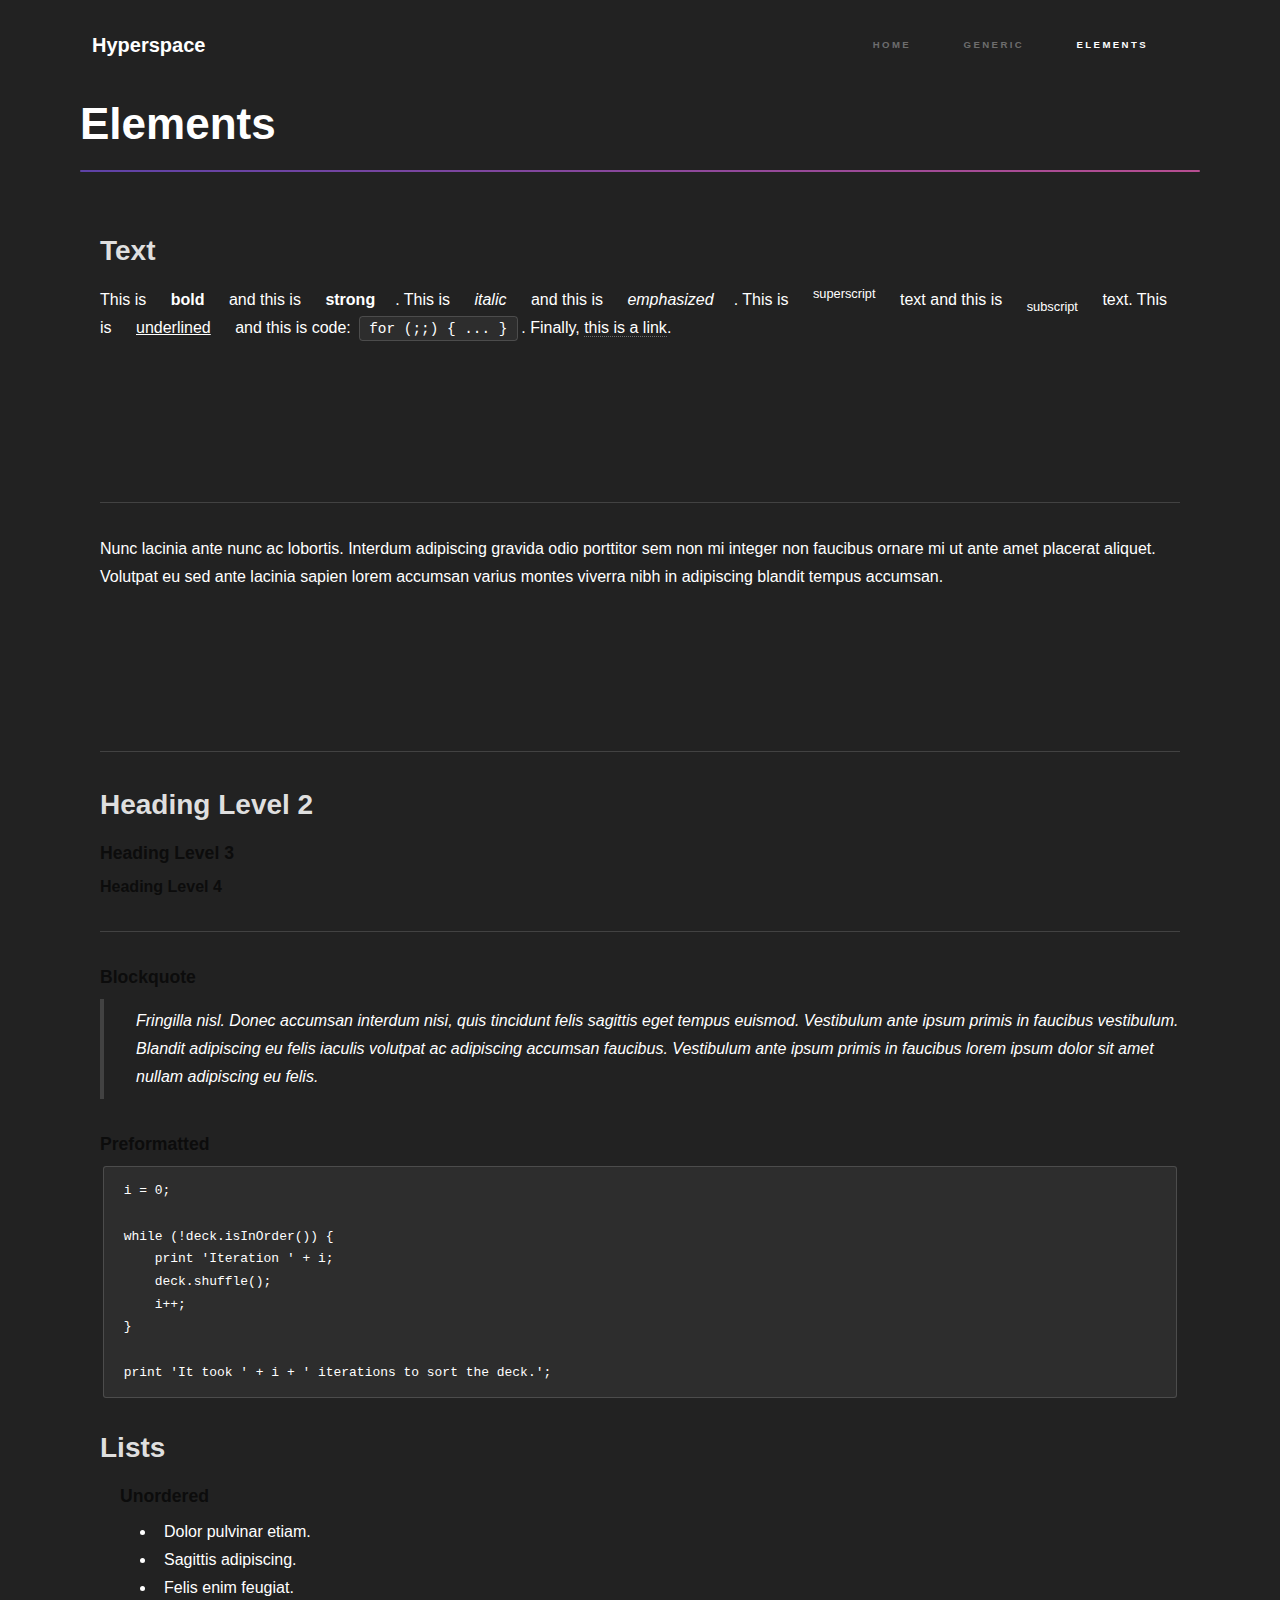
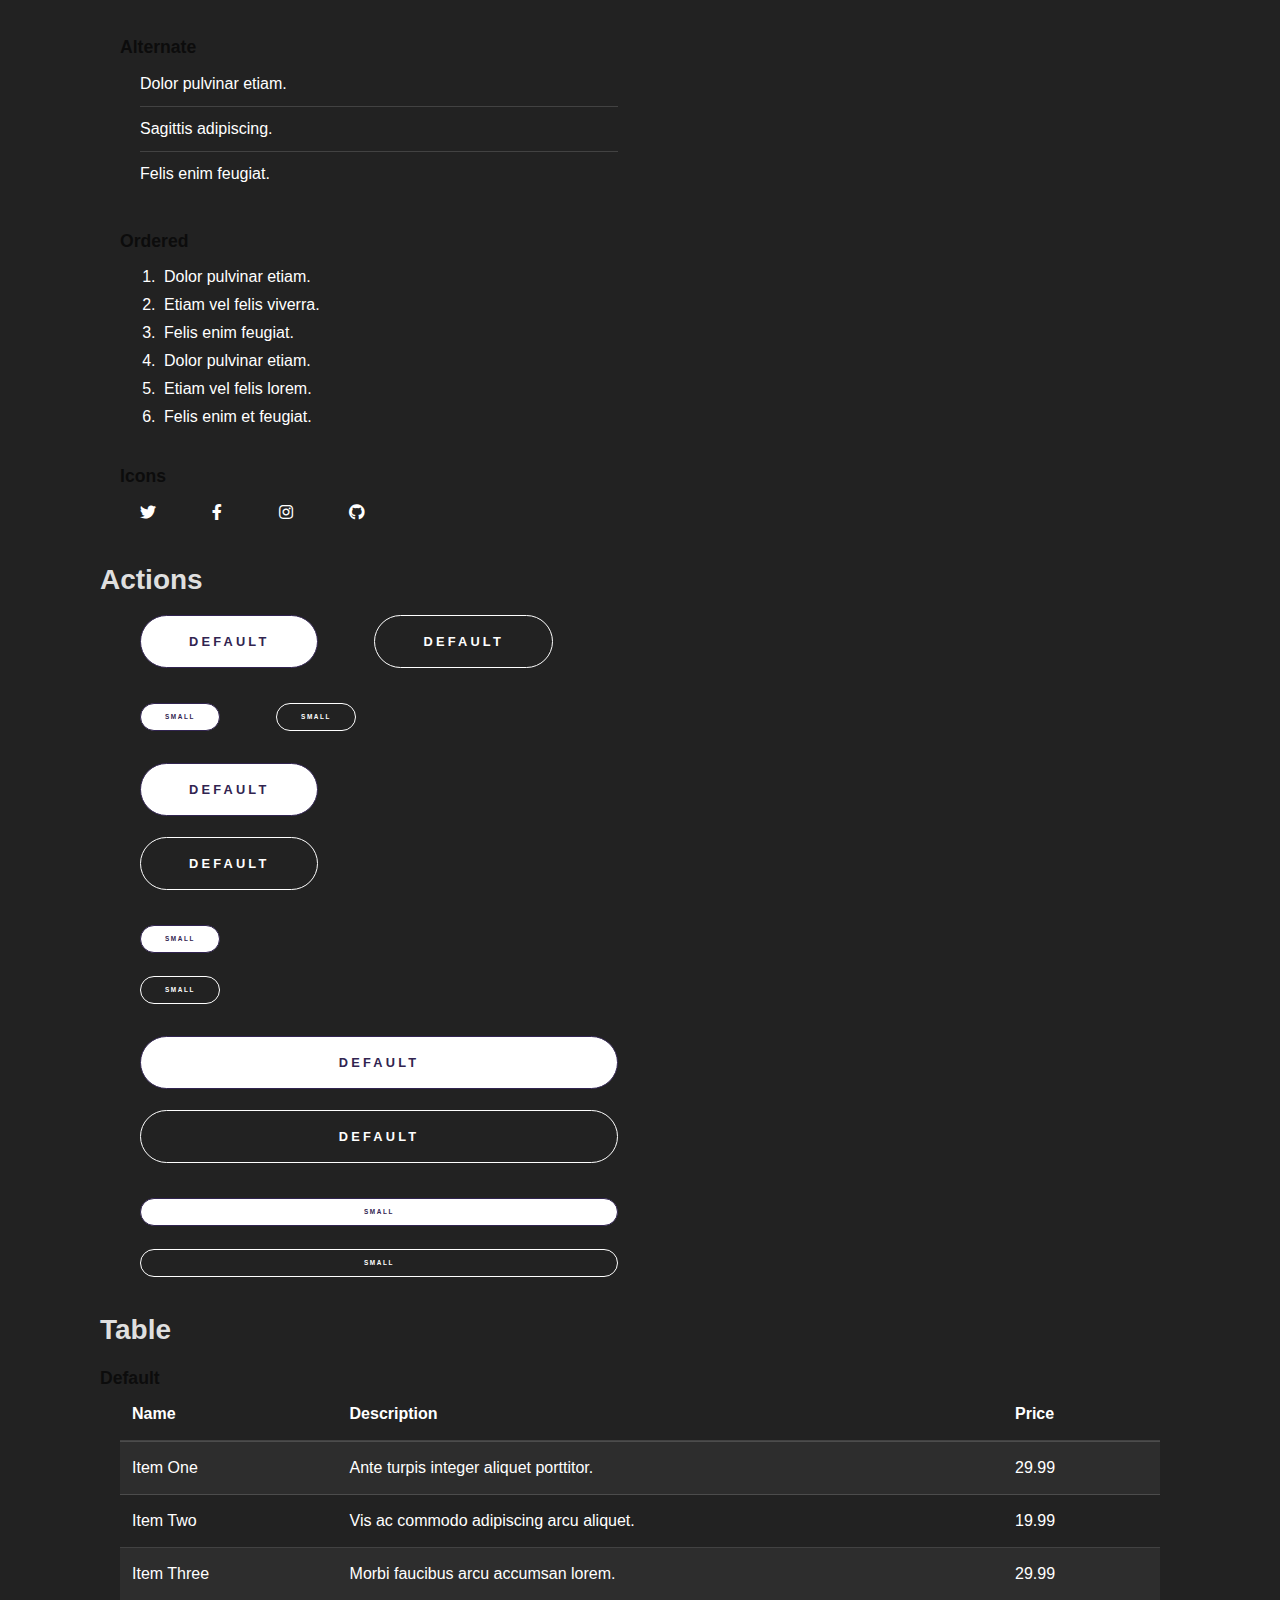
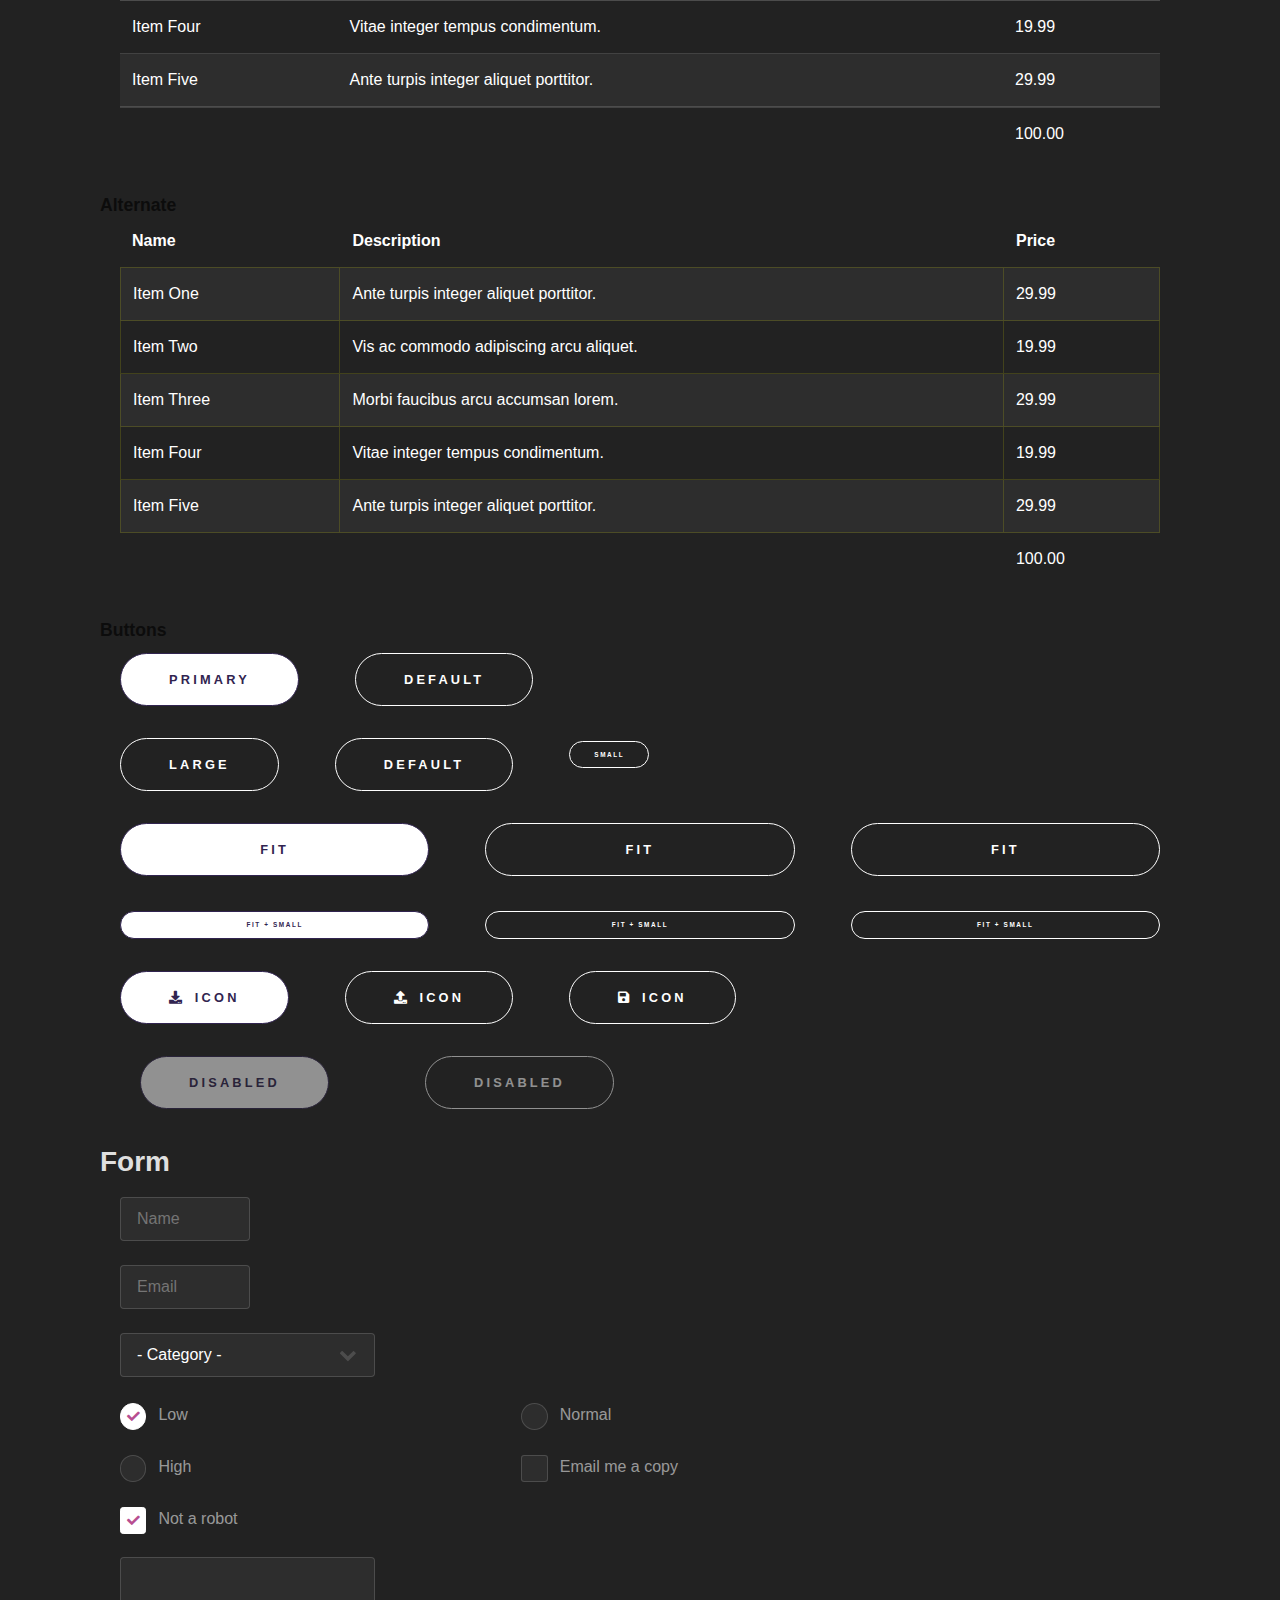
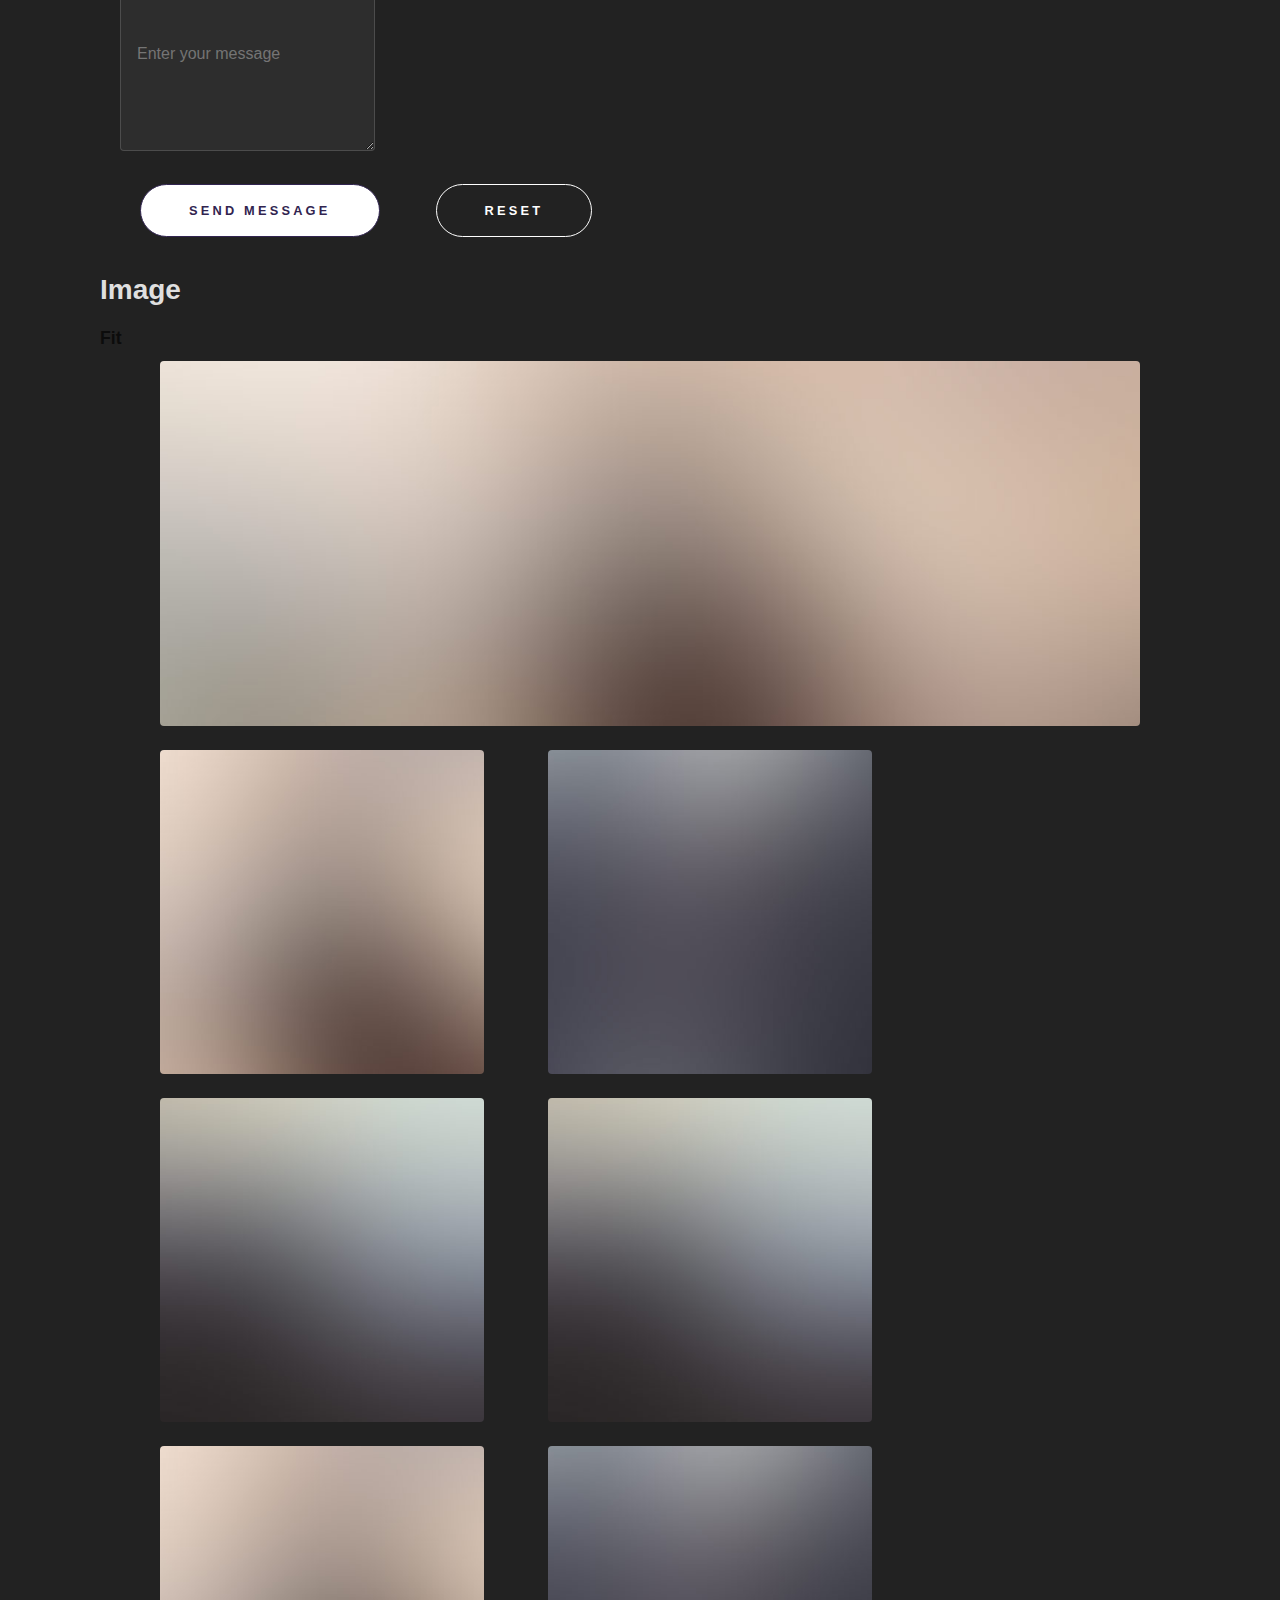
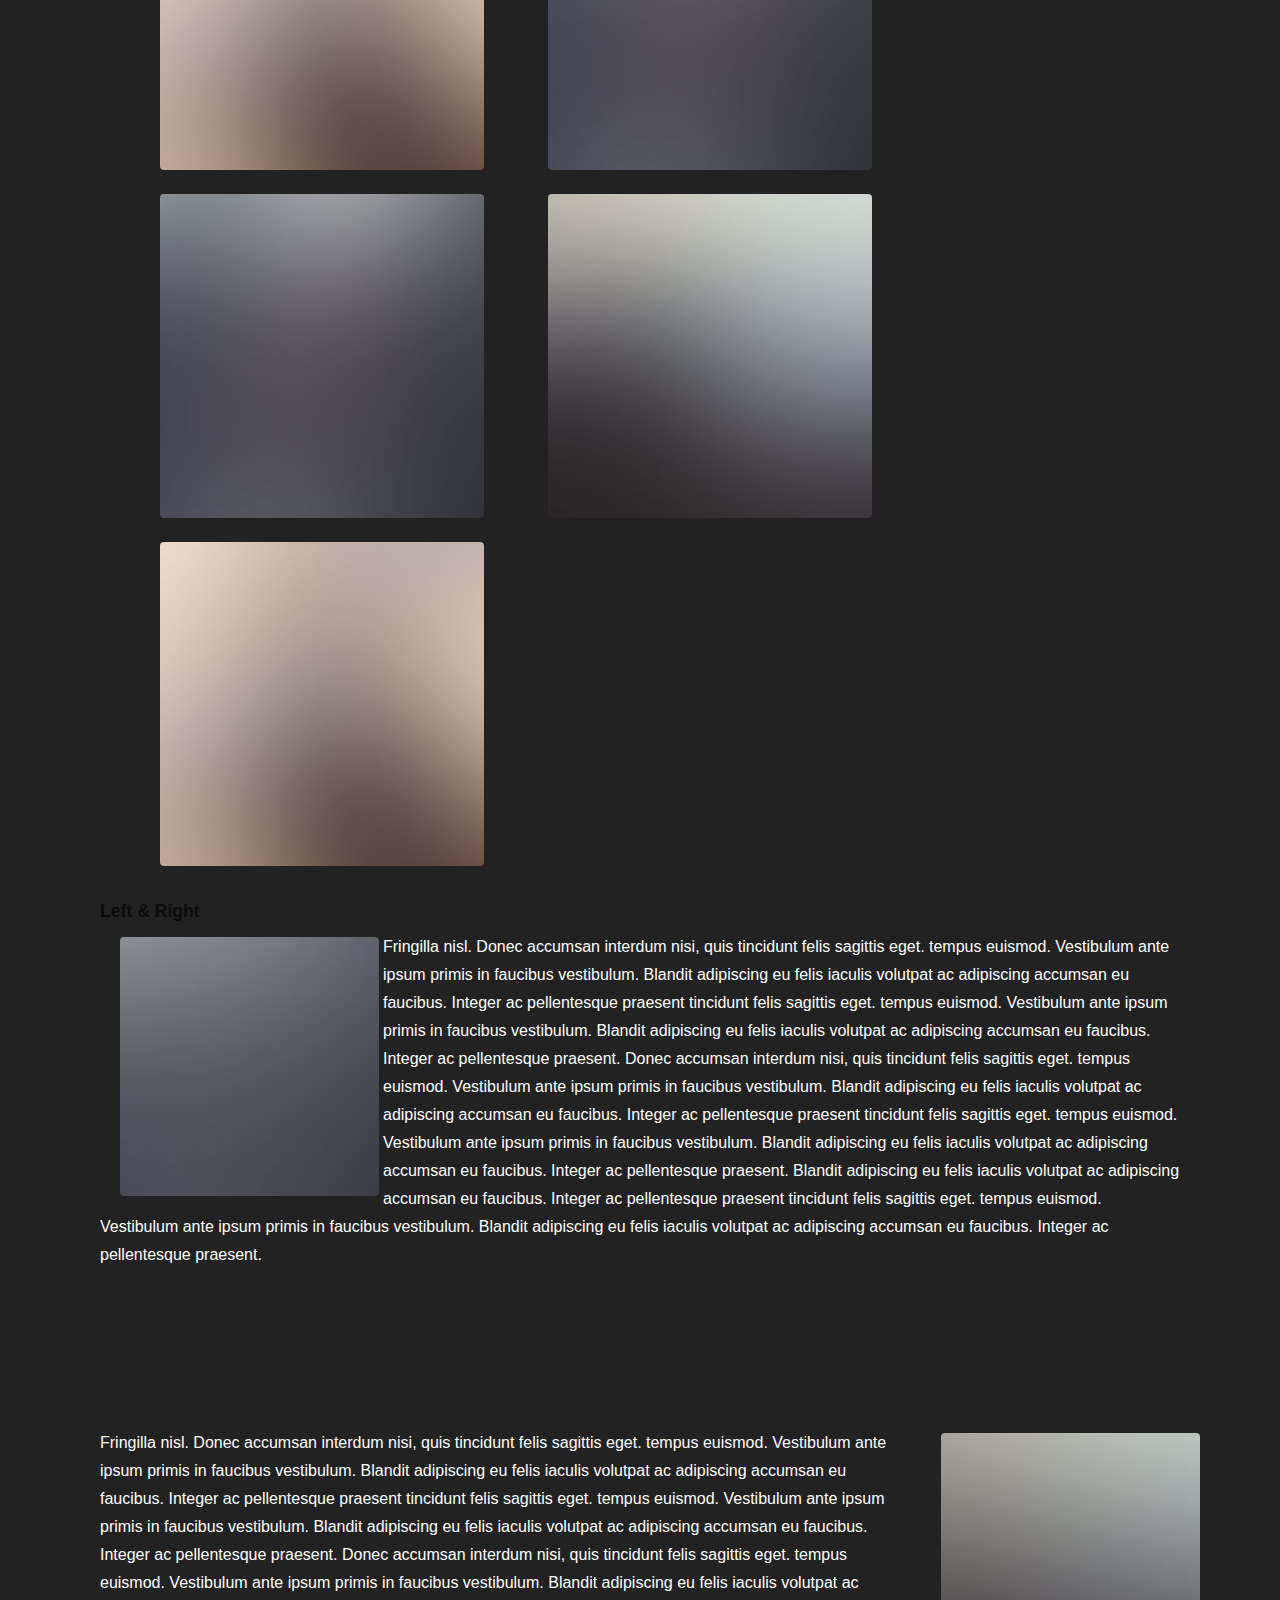
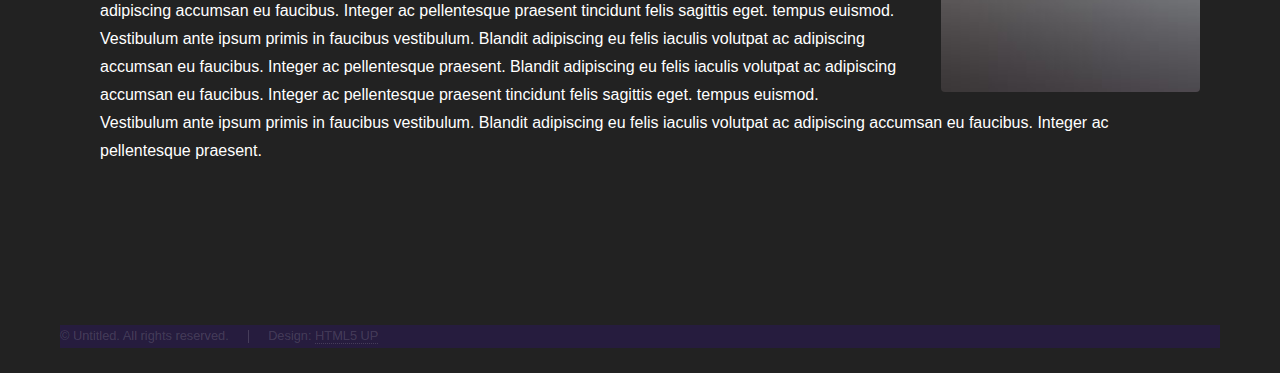
<file: CarSite/WebContent/elements.html>
<!DOCTYPE HTML>
<!--
	Hyperspace by HTML5 UP
	html5up.net | @ajlkn
	Free for personal and commercial use under the CCA 3.0 license (html5up.net/license)
-->
<html>
	<head>
		<title>Elements - Hyperspace by HTML5 UP</title>
		<meta charset="utf-8" />
		<meta name="viewport" content="width=device-width, initial-scale=1, user-scalable=no" />
		<link rel="stylesheet" href="assets/css/main.css" />
		<noscript><link rel="stylesheet" href="assets/css/noscript.css" /></noscript>
	</head>
	<body class="is-preload">

		<!-- Header -->
			<header id="header">
				<a href="index.html" class="title">Hyperspace</a>
				<nav>
					<ul>
						<li><a href="index.html">Home</a></li>
						<li><a href="generic.html">Generic</a></li>
						<li><a href="elements.html"  class="active">Elements</a></li>
					</ul>
				</nav>
			</header>

		<!-- Wrapper -->
			<div id="wrapper">

				<!-- Main -->
					<section id="main" class="wrapper">
						<div class="inner">
							<h1 class="major">Elements</h1>

							<!-- Text -->
								<section>
									<h2>Text</h2>
									<p>This is <b>bold</b> and this is <strong>strong</strong>. This is <i>italic</i> and this is <em>emphasized</em>.
									This is <sup>superscript</sup> text and this is <sub>subscript</sub> text.
									This is <u>underlined</u> and this is code: <code>for (;;) { ... }</code>. Finally, <a href="#">this is a link</a>.</p>
									<hr />
									<p>Nunc lacinia ante nunc ac lobortis. Interdum adipiscing gravida odio porttitor sem non mi integer non faucibus ornare mi ut ante amet placerat aliquet. Volutpat eu sed ante lacinia sapien lorem accumsan varius montes viverra nibh in adipiscing blandit tempus accumsan.</p>
									<hr />
									<h2>Heading Level 2</h2>
									<h3>Heading Level 3</h3>
									<h4>Heading Level 4</h4>
									<hr />
									<h3>Blockquote</h3>
									<blockquote>Fringilla nisl. Donec accumsan interdum nisi, quis tincidunt felis sagittis eget tempus euismod. Vestibulum ante ipsum primis in faucibus vestibulum. Blandit adipiscing eu felis iaculis volutpat ac adipiscing accumsan faucibus. Vestibulum ante ipsum primis in faucibus lorem ipsum dolor sit amet nullam adipiscing eu felis.</blockquote>
									<h3>Preformatted</h3>
									<pre><code>i = 0;

while (!deck.isInOrder()) {
    print 'Iteration ' + i;
    deck.shuffle();
    i++;
}

print 'It took ' + i + ' iterations to sort the deck.';</code></pre>
								</section>

							<!-- Lists -->
								<section>
									<h2>Lists</h2>
									<div class="row">
										<div class="col-6 col-12-medium">
											<h3>Unordered</h3>
											<ul>
												<li>Dolor pulvinar etiam.</li>
												<li>Sagittis adipiscing.</li>
												<li>Felis enim feugiat.</li>
											</ul>
											<h3>Alternate</h3>
											<ul class="alt">
												<li>Dolor pulvinar etiam.</li>
												<li>Sagittis adipiscing.</li>
												<li>Felis enim feugiat.</li>
											</ul>
										</div>
										<div class="col-6 col-12-medium">
											<h3>Ordered</h3>
											<ol>
												<li>Dolor pulvinar etiam.</li>
												<li>Etiam vel felis viverra.</li>
												<li>Felis enim feugiat.</li>
												<li>Dolor pulvinar etiam.</li>
												<li>Etiam vel felis lorem.</li>
												<li>Felis enim et feugiat.</li>
											</ol>
											<h3>Icons</h3>
											<ul class="icons">
												<li><a href="#" class="icon brands fa-twitter"><span class="label">Twitter</span></a></li>
												<li><a href="#" class="icon brands fa-facebook-f"><span class="label">Facebook</span></a></li>
												<li><a href="#" class="icon brands fa-instagram"><span class="label">Instagram</span></a></li>
												<li><a href="#" class="icon brands fa-github"><span class="label">Github</span></a></li>
											</ul>
										</div>
									</div>
									<h2>Actions</h2>
									<div class="row">
										<div class="col-6 col-12-medium">
											<ul class="actions">
												<li><a href="#" class="button primary">Default</a></li>
												<li><a href="#" class="button">Default</a></li>
											</ul>
											<ul class="actions small">
												<li><a href="#" class="button primary small">Small</a></li>
												<li><a href="#" class="button small">Small</a></li>
											</ul>
											<ul class="actions stacked">
												<li><a href="#" class="button primary">Default</a></li>
												<li><a href="#" class="button">Default</a></li>
											</ul>
											<ul class="actions stacked">
												<li><a href="#" class="button primary small">Small</a></li>
												<li><a href="#" class="button small">Small</a></li>
											</ul>
										</div>
										<div class="col-6 col-12-medium">
											<ul class="actions stacked">
												<li><a href="#" class="button primary fit">Default</a></li>
												<li><a href="#" class="button fit">Default</a></li>
											</ul>
											<ul class="actions stacked">
												<li><a href="#" class="button primary small fit">Small</a></li>
												<li><a href="#" class="button small fit">Small</a></li>
											</ul>
										</div>
									</div>
								</section>

							<!-- Table -->
								<section>
									<h2>Table</h2>
									<h3>Default</h3>
									<div class="table-wrapper">
										<table>
											<thead>
												<tr>
													<th>Name</th>
													<th>Description</th>
													<th>Price</th>
												</tr>
											</thead>
											<tbody>
												<tr>
													<td>Item One</td>
													<td>Ante turpis integer aliquet porttitor.</td>
													<td>29.99</td>
												</tr>
												<tr>
													<td>Item Two</td>
													<td>Vis ac commodo adipiscing arcu aliquet.</td>
													<td>19.99</td>
												</tr>
												<tr>
													<td>Item Three</td>
													<td> Morbi faucibus arcu accumsan lorem.</td>
													<td>29.99</td>
												</tr>
												<tr>
													<td>Item Four</td>
													<td>Vitae integer tempus condimentum.</td>
													<td>19.99</td>
												</tr>
												<tr>
													<td>Item Five</td>
													<td>Ante turpis integer aliquet porttitor.</td>
													<td>29.99</td>
												</tr>
											</tbody>
											<tfoot>
												<tr>
													<td colspan="2"></td>
													<td>100.00</td>
												</tr>
											</tfoot>
										</table>
									</div>

									<h3>Alternate</h3>
									<div class="table-wrapper">
										<table class="alt">
											<thead>
												<tr>
													<th>Name</th>
													<th>Description</th>
													<th>Price</th>
												</tr>
											</thead>
											<tbody>
												<tr>
													<td>Item One</td>
													<td>Ante turpis integer aliquet porttitor.</td>
													<td>29.99</td>
												</tr>
												<tr>
													<td>Item Two</td>
													<td>Vis ac commodo adipiscing arcu aliquet.</td>
													<td>19.99</td>
												</tr>
												<tr>
													<td>Item Three</td>
													<td> Morbi faucibus arcu accumsan lorem.</td>
													<td>29.99</td>
												</tr>
												<tr>
													<td>Item Four</td>
													<td>Vitae integer tempus condimentum.</td>
													<td>19.99</td>
												</tr>
												<tr>
													<td>Item Five</td>
													<td>Ante turpis integer aliquet porttitor.</td>
													<td>29.99</td>
												</tr>
											</tbody>
											<tfoot>
												<tr>
													<td colspan="2"></td>
													<td>100.00</td>
												</tr>
											</tfoot>
										</table>
									</div>
								</section>

							<!-- Buttons -->
								<section>
									<h3>Buttons</h3>
									<ul class="actions">
										<li><a href="#" class="button primary">Primary</a></li>
										<li><a href="#" class="button">Default</a></li>
									</ul>
									<ul class="actions">
										<li><a href="#" class="button large">Large</a></li>
										<li><a href="#" class="button">Default</a></li>
										<li><a href="#" class="button small">Small</a></li>
									</ul>
									<ul class="actions fit">
										<li><a href="#" class="button primary fit">Fit</a></li>
										<li><a href="#" class="button fit">Fit</a></li>
										<li><a href="#" class="button fit">Fit</a></li>
									</ul>
									<ul class="actions fit small">
										<li><a href="#" class="button primary fit small">Fit + Small</a></li>
										<li><a href="#" class="button fit small">Fit + Small</a></li>
										<li><a href="#" class="button fit small">Fit + Small</a></li>
									</ul>
									<ul class="actions">
										<li><a href="#" class="button primary icon solid fa-download">Icon</a></li>
										<li><a href="#" class="button icon solid fa-upload">Icon</a></li>
										<li><a href="#" class="button icon solid fa-save">Icon</a></li>
									</ul>
									<ul class="actions">
										<li><span class="button primary disabled">Disabled</span></li>
										<li><span class="button disabled">Disabled</span></li>
									</ul>
								</section>

							<!-- Form -->
								<section>
									<h2>Form</h2>
									<form method="post" action="#">
										<div class="row gtr-uniform">
											<div class="col-6 col-12-xsmall">
												<input type="text" name="demo-name" id="demo-name" value="" placeholder="Name" />
											</div>
											<div class="col-6 col-12-xsmall">
												<input type="email" name="demo-email" id="demo-email" value="" placeholder="Email" />
											</div>
											<div class="col-12">
												<select name="demo-category" id="demo-category">
													<option value="">- Category -</option>
													<option value="1">Manufacturing</option>
													<option value="1">Shipping</option>
													<option value="1">Administration</option>
													<option value="1">Human Resources</option>
												</select>
											</div>
											<div class="col-4 col-12-small">
												<input type="radio" id="demo-priority-low" name="demo-priority" checked>
												<label for="demo-priority-low">Low</label>
											</div>
											<div class="col-4 col-12-small">
												<input type="radio" id="demo-priority-normal" name="demo-priority">
												<label for="demo-priority-normal">Normal</label>
											</div>
											<div class="col-4 col-12-small">
												<input type="radio" id="demo-priority-high" name="demo-priority">
												<label for="demo-priority-high">High</label>
											</div>
											<div class="col-6 col-12-small">
												<input type="checkbox" id="demo-copy" name="demo-copy">
												<label for="demo-copy">Email me a copy</label>
											</div>
											<div class="col-6 col-12-small">
												<input type="checkbox" id="demo-human" name="demo-human" checked>
												<label for="demo-human">Not a robot</label>
											</div>
											<div class="col-12">
												<textarea name="demo-message" id="demo-message" placeholder="Enter your message" rows="6"></textarea>
											</div>
											<div class="col-12">
												<ul class="actions">
													<li><input type="submit" value="Send Message" class="primary" /></li>
													<li><input type="reset" value="Reset" /></li>
												</ul>
											</div>
										</div>
									</form>
								</section>

							<!-- Image -->
								<section>
									<h2>Image</h2>
									<h3>Fit</h3>
									<div class="box alt">
										<div class="row gtr-uniform">
											<div class="col-12"><span class="image fit"><img src="images/pic04.jpg" alt="" /></span></div>
											<div class="col-4"><span class="image fit"><img src="images/pic01.jpg" alt="" /></span></div>
											<div class="col-4"><span class="image fit"><img src="images/pic02.jpg" alt="" /></span></div>
											<div class="col-4"><span class="image fit"><img src="images/pic03.jpg" alt="" /></span></div>
											<div class="col-4"><span class="image fit"><img src="images/pic03.jpg" alt="" /></span></div>
											<div class="col-4"><span class="image fit"><img src="images/pic01.jpg" alt="" /></span></div>
											<div class="col-4"><span class="image fit"><img src="images/pic02.jpg" alt="" /></span></div>
											<div class="col-4"><span class="image fit"><img src="images/pic02.jpg" alt="" /></span></div>
											<div class="col-4"><span class="image fit"><img src="images/pic03.jpg" alt="" /></span></div>
											<div class="col-4"><span class="image fit"><img src="images/pic01.jpg" alt="" /></span></div>
										</div>
									</div>
									<h3>Left &amp; Right</h3>
									<p><span class="image left"><img src="images/pic05.jpg" alt="" /></span>Fringilla nisl. Donec accumsan interdum nisi, quis tincidunt felis sagittis eget. tempus euismod. Vestibulum ante ipsum primis in faucibus vestibulum. Blandit adipiscing eu felis iaculis volutpat ac adipiscing accumsan eu faucibus. Integer ac pellentesque praesent tincidunt felis sagittis eget. tempus euismod. Vestibulum ante ipsum primis in faucibus vestibulum. Blandit adipiscing eu felis iaculis volutpat ac adipiscing accumsan eu faucibus. Integer ac pellentesque praesent. Donec accumsan interdum nisi, quis tincidunt felis sagittis eget. tempus euismod. Vestibulum ante ipsum primis in faucibus vestibulum. Blandit adipiscing eu felis iaculis volutpat ac adipiscing accumsan eu faucibus. Integer ac pellentesque praesent tincidunt felis sagittis eget. tempus euismod. Vestibulum ante ipsum primis in faucibus vestibulum. Blandit adipiscing eu felis iaculis volutpat ac adipiscing accumsan eu faucibus. Integer ac pellentesque praesent. Blandit adipiscing eu felis iaculis volutpat ac adipiscing accumsan eu faucibus. Integer ac pellentesque praesent tincidunt felis sagittis eget. tempus euismod. Vestibulum ante ipsum primis in faucibus vestibulum. Blandit adipiscing eu felis iaculis volutpat ac adipiscing accumsan eu faucibus. Integer ac pellentesque praesent.</p>
									<p><span class="image right"><img src="images/pic06.jpg" alt="" /></span>Fringilla nisl. Donec accumsan interdum nisi, quis tincidunt felis sagittis eget. tempus euismod. Vestibulum ante ipsum primis in faucibus vestibulum. Blandit adipiscing eu felis iaculis volutpat ac adipiscing accumsan eu faucibus. Integer ac pellentesque praesent tincidunt felis sagittis eget. tempus euismod. Vestibulum ante ipsum primis in faucibus vestibulum. Blandit adipiscing eu felis iaculis volutpat ac adipiscing accumsan eu faucibus. Integer ac pellentesque praesent. Donec accumsan interdum nisi, quis tincidunt felis sagittis eget. tempus euismod. Vestibulum ante ipsum primis in faucibus vestibulum. Blandit adipiscing eu felis iaculis volutpat ac adipiscing accumsan eu faucibus. Integer ac pellentesque praesent tincidunt felis sagittis eget. tempus euismod. Vestibulum ante ipsum primis in faucibus vestibulum. Blandit adipiscing eu felis iaculis volutpat ac adipiscing accumsan eu faucibus. Integer ac pellentesque praesent. Blandit adipiscing eu felis iaculis volutpat ac adipiscing accumsan eu faucibus. Integer ac pellentesque praesent tincidunt felis sagittis eget. tempus euismod. Vestibulum ante ipsum primis in faucibus vestibulum. Blandit adipiscing eu felis iaculis volutpat ac adipiscing accumsan eu faucibus. Integer ac pellentesque praesent.</p>
								</section>

						</div>
					</section>

			</div>

		<!-- Footer -->
			<footer id="footer" class="wrapper alt">
				<div class="inner">
					<ul class="menu">
						<li>&copy; Untitled. All rights reserved.</li><li>Design: <a href="http://html5up.net">HTML5 UP</a></li>
					</ul>
				</div>
			</footer>

		<!-- Scripts -->
			<script src="assets/js/jquery.min.js"></script>
			<script src="assets/js/jquery.scrollex.min.js"></script>
			<script src="assets/js/jquery.scrolly.min.js"></script>
			<script src="assets/js/browser.min.js"></script>
			<script src="assets/js/breakpoints.min.js"></script>
			<script src="assets/js/util.js"></script>
			<script src="assets/js/main.js"></script>

	</body>
</html>
</file>
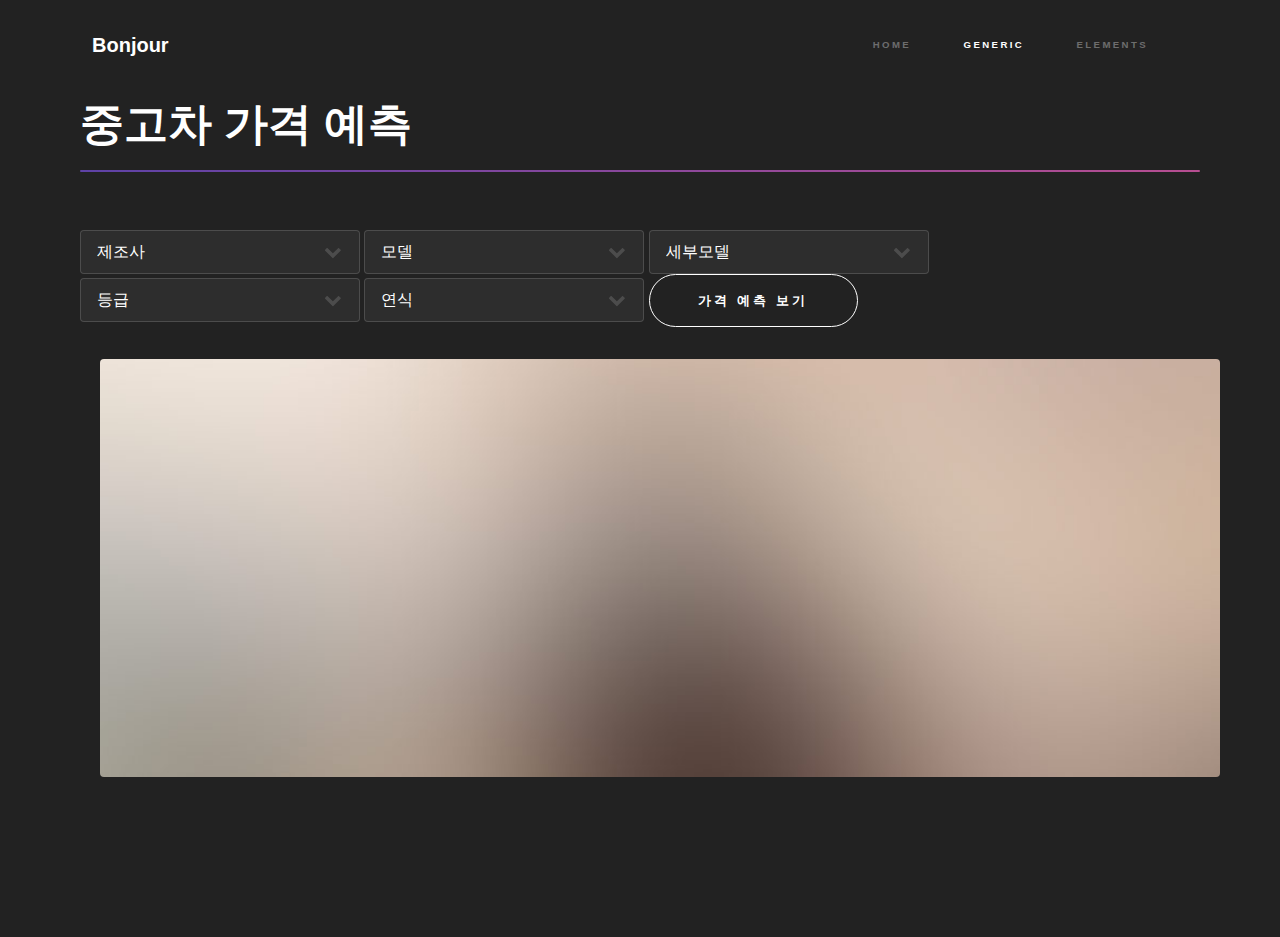
<file: CarSite/WebContent/generic.html>
<!DOCTYPE HTML>

<html>
	<head>
		<title>Generic - Hyperspace by HTML5 UP</title>
		<meta charset="utf-8" />
		<meta name="viewport" content="width=device-width, initial-scale=1, user-scalable=no" />
		<link rel="stylesheet" href="assets/css/main.css" />
		<noscript><link rel="stylesheet" href="assets/css/noscript.css" /></noscript>
	</head>
	<body class="is-preload">

		<!-- Header -->
			<header id="header">
				<a href="testmain.jsp" class="title">Bonjour</a>
				<nav>
					<ul>
						<li><a href="index.html">Home</a></li>
						<li><a href="generic.html" class="active">Generic</a></li>
						<li><a href="elements.html">Elements</a></li>
					</ul>
				</nav>
			</header>

		<!-- Wrapper -->
			<div id="wrapper">

				<!-- Main -->
					<section id="main" class="wrapper">
						<div class="inner">
							<h1 class="major">중고차 가격 예측</h1>
							<form action="" method="get" >
							<select name="brand" class="car_option">
							 	 <option value="a">제조사</option>
							 	 <option value="a">제조사</option>
							 	 <option value="a">제조사</option>
							</select>
							
							<select name="model" class="car_option">
							  	<option value="b">모델</option> 
							</select>
							 
							 
							 <select name="detailmodel" class="car_option">
							 	 <option value="c">세부모델</option>
							 </select>
							
							 
							 <select name="grade" class="car_option">
							 	 <option value="d">등급</option>
							 </select>
							  
							 
							 <select name="year" class="car_option">
							  	<option value="e">연식</option>
							 </select>
							
							 <input type="submit" value="가격 예측 보기">
							
							 </form>
						
							<span class="image fit"><img src="images/pic04.jpg" alt="" /></span>
							<p></p>
							<p></p>
						</div>
					</section>

			</div>


		<!-- Scripts -->
			<script src="assets/js/jquery.min.js"></script>
			<script src="assets/js/jquery.scrollex.min.js"></script>
			<script src="assets/js/jquery.scrolly.min.js"></script>
			<script src="assets/js/browser.min.js"></script>
			<script src="assets/js/breakpoints.min.js"></script>
			<script src="assets/js/util.js"></script>
			<script src="assets/js/main.js"></script>

	</body>
</html>
</file>
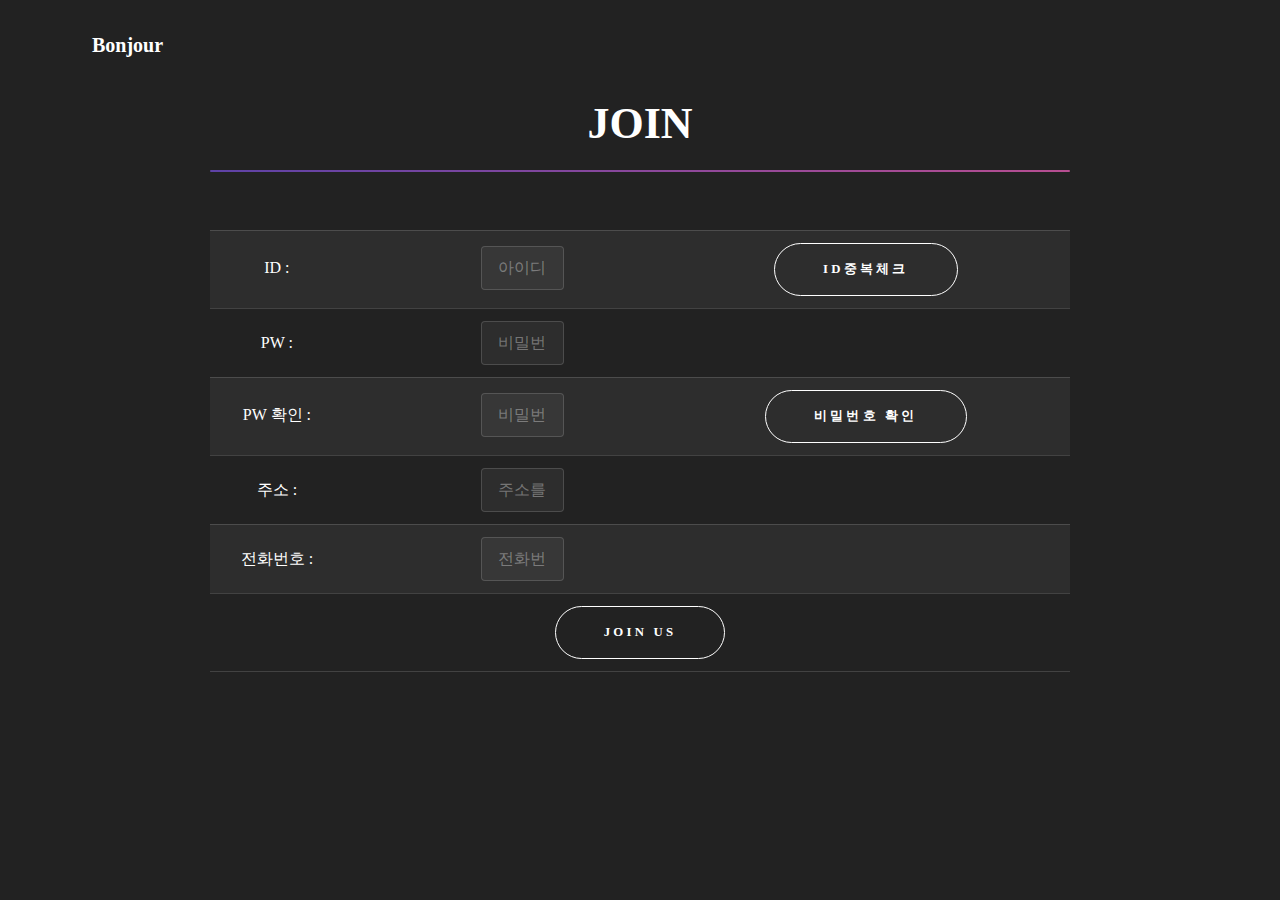
<file: CarSite/WebContent/join.html>
<!DOCTYPE html>
<html>
<head>
<meta charset="EUC-KR">
<title>Insert title here</title>

<title>Generic - Hyperspace by HTML5 UP</title>
      <meta charset="utf-8" />
      <meta name="viewport" content="width=device-width, initial-scale=1, user-scalable=no" />
      <link rel="stylesheet" href="assets/css/main.css" />
      <noscript><link rel="stylesheet" href="assets/css/noscript.css" /></noscript>
      
      <style type="text/css">
      #join_form {
          display: inline-block;
          text-align: center;
          position: relative;
        }
      
       .input_a{
      	width: 50%;
      }
      
      .wrapper{
      	margin-left: 150px;
      	margin-right: 150px; 
      }
      
     
	 @import url('https://fonts.googleapis.com/css2?family=Noto+Serif+KR&display=swap');

	*{
		font-family: 'Noto Serif KR', serif !important;
	}

</style>
      
   
</head>

<body>

<!-- Header -->
         <header id="header">
            <a href="testmain.jsp" class="title">Bonjour</a>
            <nav>
            
            </nav>
         </header>

      <!-- Wrapper -->
         <div id="wrapper">

            <!-- Main -->
               <section id="main" class="wrapper">
                  <div class="inner" id="join_form">
                     <h1 class="major" >JOIN</h1>
                     <form action="JoinService" method="post">
                     
                     <table>
                     <!-- name = "" : request.getParameter�� ������ �� !  -->
                     <tr>
                           <td>ID : </td>
                           <td><input id="input_id" name ="id" class="input_a" type="text"  placeholder="���̵� �Է��ϼ���"></td>
                           <td><input type="button" value="ID�ߺ�üũ" calss="small_btn" onclick="idCheck()">
                           <span id="sp"></span><br></td>
                     </tr>
                     
                     <tr>
                           <td>PW : </td>
                           <td ><input name="pw" type="password" id="password1" class="input_a" placeholder="��й�ȣ�� �Է��ϼ���"></td>
                           <td></td>
                     </tr>
                     
                     <tr>
                           <td>PW Ȯ�� : </td>
                           <td><input name="pw_check" type="password" id="password2" class="input_a" placeholder="��й�ȣ�� �Է��ϼ���"></td>
                           <td><input type="button" onclick="test()" value="��й�ȣ Ȯ��"><span id="pw_check"></span></td>
                           
                     </tr>
                     
                     <tr>
                           <td>�ּ� : </td>
                           <td ><input name="address" type="text" class="input_a" placeholder="�ּҸ� �Է��ϼ���"></td>
                           <td></td>
                     </tr>
                     
                     <tr>
                           <td>��ȭ��ȣ : </td>
                           <td ><input name="tel" type="text" class="input_a" placeholder="��ȭ��ȣ�� �Է��ϼ���"></td>
                           <td></td>
                     </tr>
                     
                     <tr align="center">
                           <td colspan="3"><input type="submit" calss="small_btn" value="Join Us"></td>
                     </tr>
                        
                        </table>
                        </form>
                        
                  </div>
               </section>
         </div>

      
      <!-- Scripts -->
         <script src="assets/js/jquery.min.js"></script>
         <script src="assets/js/jquery.scrollex.min.js"></script>
         <script src="assets/js/jquery.scrolly.min.js"></script>
         <script src="assets/js/browser.min.js"></script>
         <script src="assets/js/breakpoints.min.js"></script>
         <script src="assets/js/util.js"></script>
         <script src="assets/js/main.js"></script>
         
         <script type="text/javascript">
         function idCheck(){
            var input = $('#input_id').val(); // input â�� �ִ� ���� �����ö� -> .val()
            $.ajax({
               type : "post", // �����͸� ������ ���
               data : {"id" : input}, // ������ ������ ������
               url : "idCheckService", // ���� ���� �̸�
               dataType : "text", // ���� ������ ����
               success : function(data){
                  alert(data);
                  // data = true (���� �ִ� ���)
                  // span(id = 'sp') -> '�Ұ����� id �Դϴ�.'
                  if(data=='true'){
                     $('#sp').html('�Ұ����� ���̵��Դϴ�.');
                  }else{
                     $('#sp').html('������ ���̵��Դϴ�.');
                  }
                  // data = false (���� ���� ���)
                  // span -> '������ id�Դϴ�.'
                  //js or jquery ���
               },
               error : function(){
                  alert("����");
               }
            })
         }
         
             function test() {
               var p1 = document.getElementById('password1').value;
               var p2 = document.getElementById('password2').value;
               if( p1 != p2 ) {
                 alert("��й�ȣ�� ��ġ���� �ʽ��ϴ�");
                 $('#pw_check').html("��й�ȣ�� ��ġ���� �ʽ��ϴ�.");
                 return false;
               } else{
                 alert("��й�ȣ�� ��ġ�մϴ�");
                 $('#pw_check').html("��й�ȣ�� ��ġ�մϴ�.");
                 return true;
               }
             }
         
         </script>

</body>
</html>
</file>
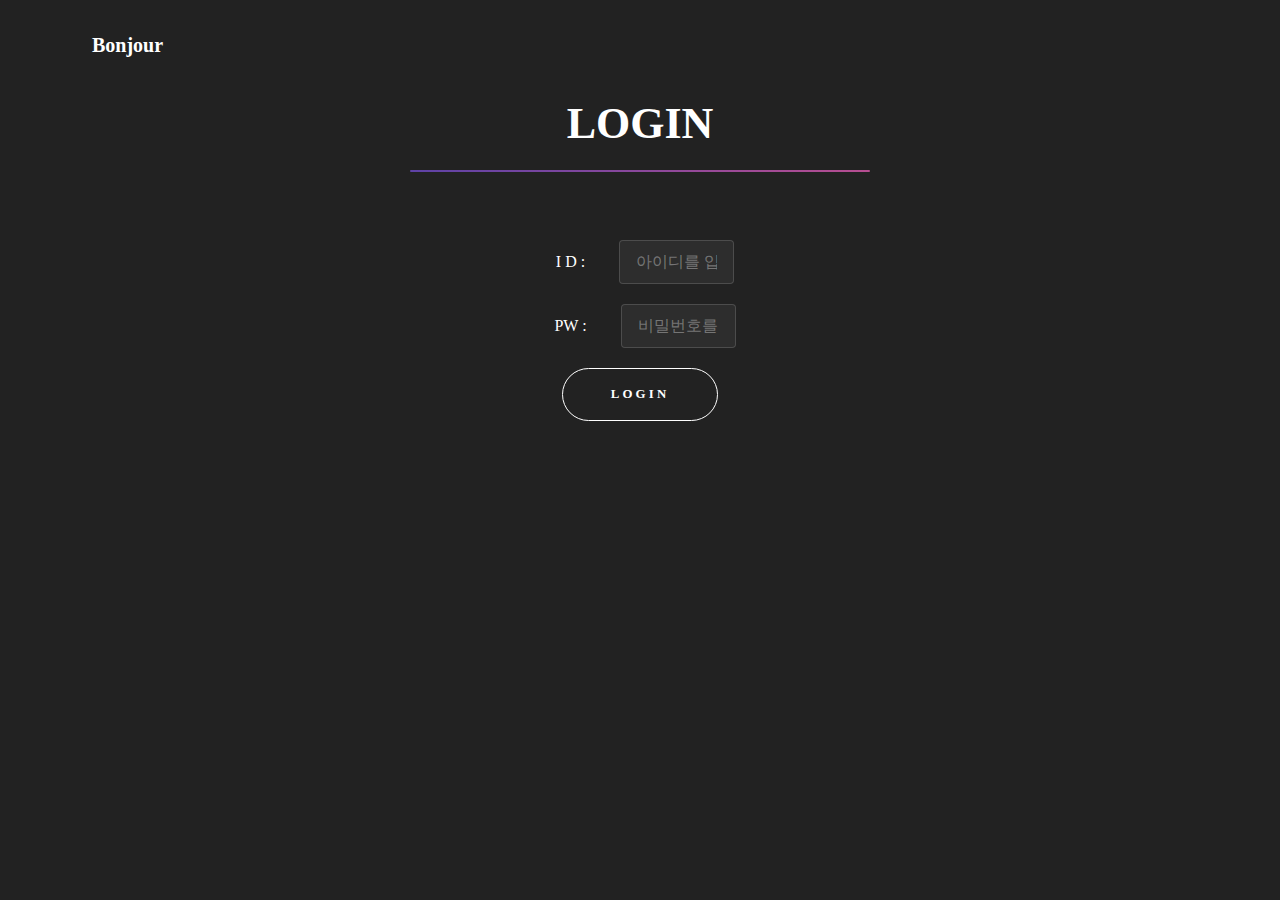
<file: CarSite/WebContent/login.html>
<!DOCTYPE html>
<html>
<head>
<meta charset="EUC-KR">
<title>Insert title here</title>

<title>Generic - Hyperspace by HTML5 UP</title>
      <meta charset="utf-8" />
      <meta name="viewport" content="width=device-width, initial-scale=1, user-scalable=no" />
      <link rel="stylesheet" href="assets/css/main.css" />
      <noscript><link rel="stylesheet" href="assets/css/noscript.css" /></noscript>
      
      <style type="text/css">
      #login_form {
          display: inline-block;
          text-align: center;
          position: relative;
        }
        
       #wrapper{
       	position: relative;
       	
       }
      
      span{
      	color: white;
      }
      
      .input_a{
      	width: 30%;
      }
      
      input{
      	margin: 10px;
      }
      
       .wrapper{
      	margin-left: 350px;
      	margin-right: 350px; 
      }
      
      
       @import url('https://fonts.googleapis.com/css2?family=Noto+Serif+KR&display=swap');

	*{
		font-family: 'Noto Serif KR', serif !important;
	}
      </style>
</head>

<body>

<!-- Header -->
			<header id="header">
				<a href="testmain.jsp" class="title">Bonjour</a>
				<nav>
				
				</nav>
			</header>

		<!-- Wrapper -->
			<div id="wrapper">

				<!-- Main -->
					<section id="main" class="wrapper">
						<div class="inner" id="login_form">
							<h1 class="major" >LOGIN</h1>
							
							<form action="LoginService" method="post">
							<!-- name = "" : request.getParameter�� ������ �� !  -->
									<span>I D : </span><input  id="input_id" name ="id" class="input_a" type="text"  placeholder="���̵� �Է��ϼ���"><br>
								
									<span>PW : </span><input  name="pw" type="password" class="input_a" placeholder="��й�ȣ�� �Է��ϼ���"><br>
								
									<input type="submit" calss="small_btn" value="Login">
							</form>
						</div>
					</section>
			</div>

      
      <!-- Scripts -->
         <script src="assets/js/jquery.min.js"></script>
         <script src="assets/js/jquery.scrollex.min.js"></script>
         <script src="assets/js/jquery.scrolly.min.js"></script>
         <script src="assets/js/browser.min.js"></script>
         <script src="assets/js/breakpoints.min.js"></script>
         <script src="assets/js/util.js"></script>
         <script src="assets/js/main.js"></script>
         

</body>
</html>
</file>
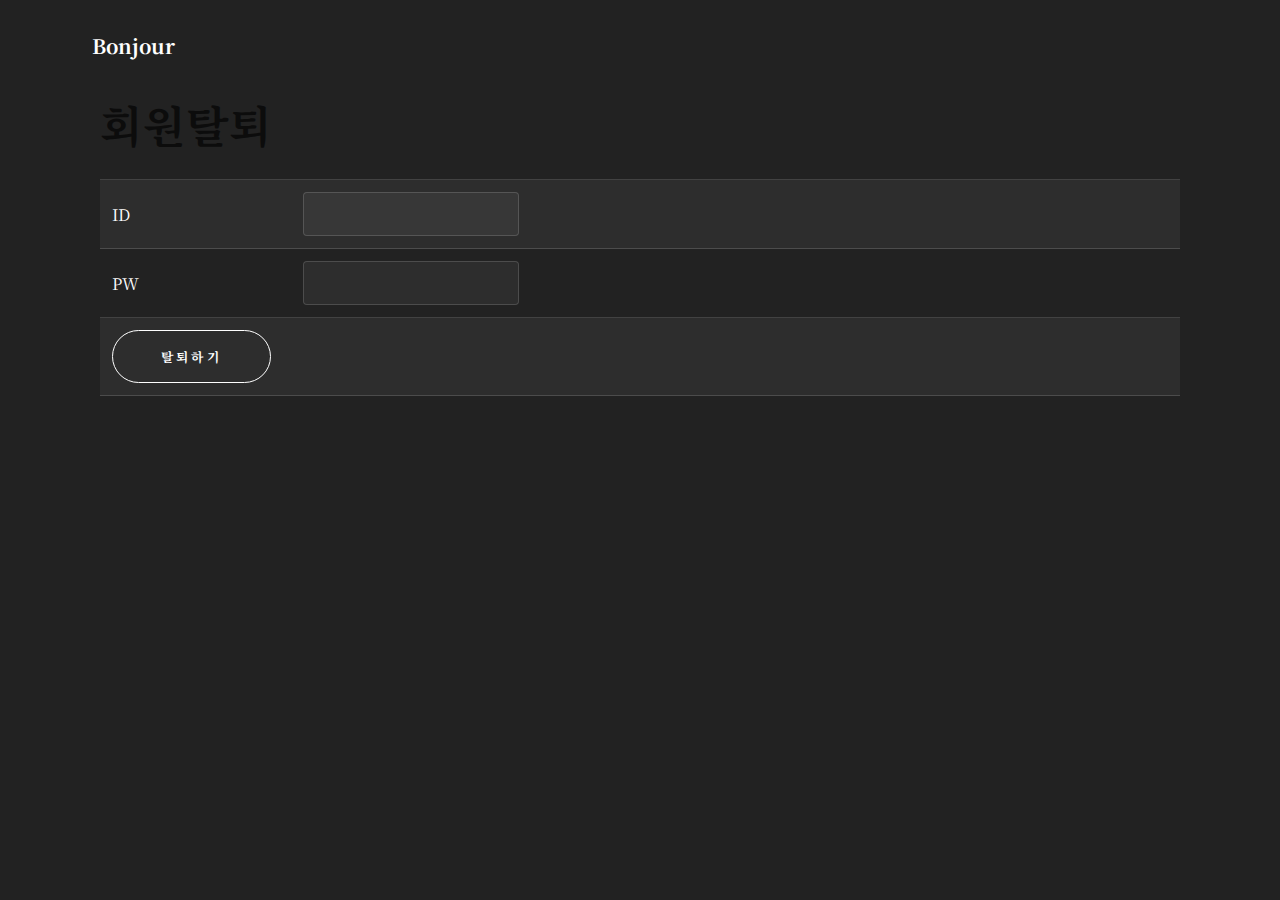
<file: CarSite/WebContent/logout.html>
<!DOCTYPE html>
<html>
<head>
<meta charset="UTF-8">
<title>Insert title here</title>

<title>Generic - Hyperspace by HTML5 UP</title>
      <meta charset="utf-8" />
      <meta name="viewport" content="width=device-width, initial-scale=1, user-scalable=no" />
      <link rel="stylesheet" href="assets/css/main.css" />
      <noscript><link rel="stylesheet" href="assets/css/noscript.css" /></noscript>
</head>

<style>
	 @import url('https://fonts.googleapis.com/css2?family=Noto+Serif+KR&display=swap');

	*{
		font-family: 'Noto Serif KR', serif !important;
	}

</style>

<body>
<!-- Header -->
			<header id="header">
				<a href="testmain.jsp" class="title">Bonjour</a>
				<nav>
				</nav>
			</header>

		<!-- Wrapper -->
			<div id="wrapper">

				<!-- Main -->
					<section id="main" class="wrapper">
						<div>
						<h1>회원탈퇴</h1>
						<form action="OutService" method = "post">
							<table>
								<tr>
									<td>ID</td>
									<td><input type="text" name="id"></td>
								</tr>
								
								<tr>
									<td>PW</td>
									<td><input type="password" name="pw"></td>
								</tr>
								
								<tr>
									<td colspan="2"><input type="submit" value ="탈퇴하기"></td>
								</tr>
							</table>
						</form>
						</div>
					</section>
			</div>

      
      <!-- Scripts -->
         <script src="assets/js/jquery.min.js"></script>
         <script src="assets/js/jquery.scrollex.min.js"></script>
         <script src="assets/js/jquery.scrolly.min.js"></script>
         <script src="assets/js/browser.min.js"></script>
         <script src="assets/js/breakpoints.min.js"></script>
         <script src="assets/js/util.js"></script>
         <script src="assets/js/main.js"></script>
         

</body>
</html>
</file>
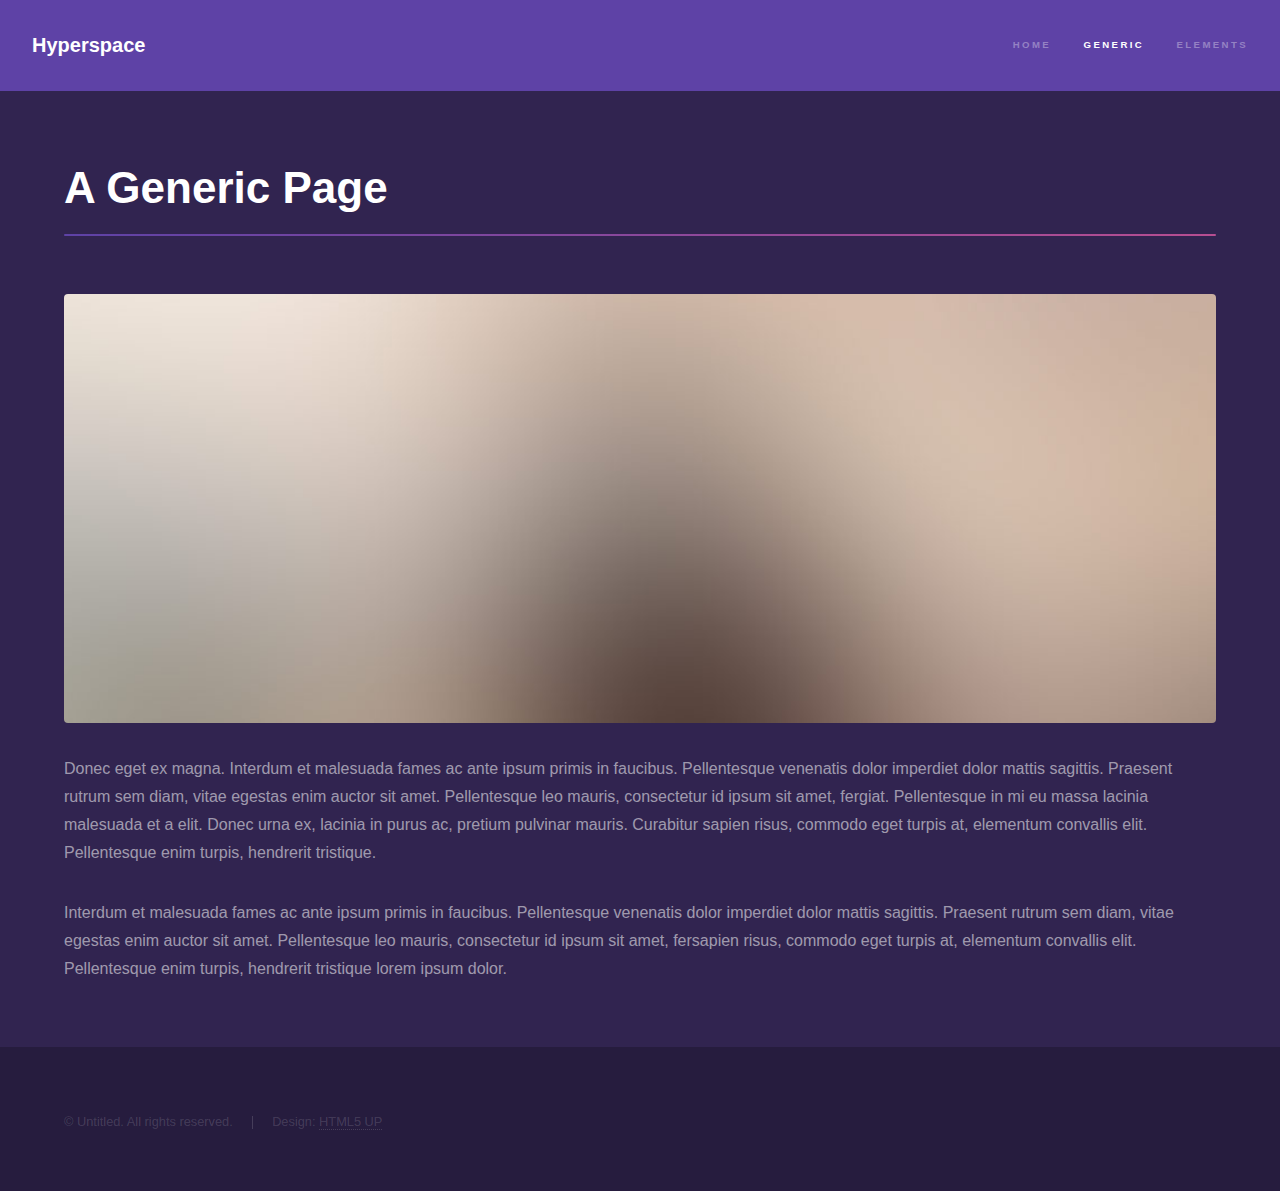
<file: CarSite/WebContent/html5up-hyperspace/generic.html>
<!DOCTYPE HTML>
<!--
	Hyperspace by HTML5 UP
	html5up.net | @ajlkn
	Free for personal and commercial use under the CCA 3.0 license (html5up.net/license)
-->
<html>
	<head>
		<title>Generic - Hyperspace by HTML5 UP</title>
		<meta charset="utf-8" />
		<meta name="viewport" content="width=device-width, initial-scale=1, user-scalable=no" />
		<link rel="stylesheet" href="assets/css/main.css" />
		<noscript><link rel="stylesheet" href="assets/css/noscript.css" /></noscript>
	</head>
	<body class="is-preload">

		<!-- Header -->
			<header id="header">
				<a href="index.html" class="title">Hyperspace</a>
				<nav>
					<ul>
						<li><a href="index.html">Home</a></li>
						<li><a href="generic.html" class="active">Generic</a></li>
						<li><a href="elements.html">Elements</a></li>
					</ul>
				</nav>
			</header>

		<!-- Wrapper -->
			<div id="wrapper">

				<!-- Main -->
					<section id="main" class="wrapper">
						<div class="inner">
							<h1 class="major">A Generic Page</h1>
							<span class="image fit"><img src="images/pic04.jpg" alt="" /></span>
							<p>Donec eget ex magna. Interdum et malesuada fames ac ante ipsum primis in faucibus. Pellentesque venenatis dolor imperdiet dolor mattis sagittis. Praesent rutrum sem diam, vitae egestas enim auctor sit amet. Pellentesque leo mauris, consectetur id ipsum sit amet, fergiat. Pellentesque in mi eu massa lacinia malesuada et a elit. Donec urna ex, lacinia in purus ac, pretium pulvinar mauris. Curabitur sapien risus, commodo eget turpis at, elementum convallis elit. Pellentesque enim turpis, hendrerit tristique.</p>
							<p>Interdum et malesuada fames ac ante ipsum primis in faucibus. Pellentesque venenatis dolor imperdiet dolor mattis sagittis. Praesent rutrum sem diam, vitae egestas enim auctor sit amet. Pellentesque leo mauris, consectetur id ipsum sit amet, fersapien risus, commodo eget turpis at, elementum convallis elit. Pellentesque enim turpis, hendrerit tristique lorem ipsum dolor.</p>
						</div>
					</section>

			</div>

		<!-- Footer -->
			<footer id="footer" class="wrapper alt">
				<div class="inner">
					<ul class="menu">
						<li>&copy; Untitled. All rights reserved.</li><li>Design: <a href="http://html5up.net">HTML5 UP</a></li>
					</ul>
				</div>
			</footer>

		<!-- Scripts -->
			<script src="assets/js/jquery.min.js"></script>
			<script src="assets/js/jquery.scrollex.min.js"></script>
			<script src="assets/js/jquery.scrolly.min.js"></script>
			<script src="assets/js/browser.min.js"></script>
			<script src="assets/js/breakpoints.min.js"></script>
			<script src="assets/js/util.js"></script>
			<script src="assets/js/main.js"></script>

	</body>
</html>
</file>
<file: CarSite/WebContent/assets/css/noscript.css>
<section id="cardetail">
						<div class="cardinfo">
							<p class="dinfop">배기량 <br> 엔진 실런더 내부의 피스톤이 왕복하는 구간의 총 용량(엔진의 크기)</p>
						</div>
						<div class="cardinfo">
							<p class="dinfop">최고출력 <br> 엔진이 낼 수 있는 최대 에너지의 양</p>
						</div>
						
						<div class="cardinfo">
							<p class="dinfop">최대토크 <br> 엔진의 폭발 과정에서 크랭크 축에 발생하는 회전력</p>
						</div>
							
						<div class="cardinfo">
							<p class="dinfop">복합연비 <br> 도심연비와 고속도로주행 연비에 각각 55%, 45%의 가중치를 적용해 산출된 연비로, 복합연비를 기준으로 자동차의 연비등급을 부여합니다.</p>
						</div>
						
						<div class="cardinfo">
							<p class="dinfop">FF (Front engine - Front wheel drive) <br> 엔진과 동력전달장치가 차량 앞에 장착되어 있습니다.</p>
						</div>
						
						<div class="cardinfo">
							<p class="dinfop">FR (Front engine - Rear wheel drive)<br> 엔진은 차량 앞에 장착되고, 후륜이 구동되는 방식을 말합니다.</p>
						</div>
						<div class="cardinfo">
							<p class="dinfop">RR (Rear engine - Rear wheel drive) <br> 엔진이 차량 뒤쪽에 배치되고, 후륜이 구동되는 방식입니다.</p>
						</div>
						
						<div class="cardinfo">
							<p class="dinfop">MR (Mid engine - Rear wheel drive)<br> 엔진이 차량 가운데 배치되고, 후륜이 구동되는 방식입니다</p>
						</div>
               </section>
</file>
<file: CarSite/WebContent/html5up-hyperspace/assets/css/noscript.css>
/*
	Hyperspace by HTML5 UP
	html5up.net | @ajlkn
	Free for personal and commercial use under the CCA 3.0 license (html5up.net/license)
*/

/* Spotlights */

	.spotlights > section > .image:before {
		opacity: 0 !important;
	}

	.spotlights > section > .content > .inner {
		-moz-transform: none !important;
		-webkit-transform: none !important;
		-ms-transform: none !important;
		transform: none !important;
		opacity: 1 !important;
	}

/* Wrapper */

	.wrapper > .inner {
		opacity: 1 !important;
		-moz-transform: none !important;
		-webkit-transform: none !important;
		-ms-transform: none !important;
		transform: none !important;
	}

/* Sidebar */

	#sidebar > .inner {
		opacity: 1 !important;
	}

	#sidebar nav > ul > li {
		-moz-transform: none !important;
		-webkit-transform: none !important;
		-ms-transform: none !important;
		transform: none !important;
		opacity: 1 !important;
	}
</file>
<file: CarSite/WebContent/assets/css/main.css>
@import url(fontawesome-all.min.css);



/*
	Hyperspace by HTML5 UP
	html5up.net | @ajlkn
	Free for personal and commercial use under the CCA 3.0 license (html5up.net/license)
*/

html, body, div, span, applet, object,
iframe, h1, h2, h3, h4, h5, h6, p, blockquote,
pre, abbr, acronym, address, big, cite,
code, del, dfn, em, img, ins, kbd, q, s, samp,
small, strike, strong, sub, sup, tt, var, b,
u, i, center, dl, dt, dd, ol, ul, li, fieldset,
form, label, legend, table, caption, tbody,
tfoot, thead, tr, th, td, article, aside,
canvas, details, embed, figure, figcaption,
footer, header, hgroup, menu, nav, output, ruby,
section, summary, time, mark, audio, video {
	margin: 0px 20px 0px 20px;
	padding: 0;
	border: 0;
	font-size: 100%;
	font: inherit;
	vertical-align: baseline;}

a.image {
	margin: 0px 0px 0px -20px;
}

article, aside, details, figcaption, figure,
footer, header, hgroup, menu, nav, section {
	display: block;}
	
section#cardetail > div.cardinfo > p.dinfop{
	
	color:white;
}
section#cardetail >  section > div.cardinfo {
	display: inline-block;
	width: 50%;
}


body {
	line-height: 1;
	
}

 #main{
 	background-color: #222222;
 }
ol, ul {
	list-style: none;
}

blockquote, q {
	quotes: none;
}

	blockquote:before, blockquote:after, q:before, q:after {
		content: '';
		content: none;
	}

table {
	border-collapse: collapse;
	border-spacing: 0;
}

body {
	-webkit-text-size-adjust: none;
}

mark {
	background-color: transparent;
	color: inherit;
}

input::-moz-focus-inner {
	border: 0;
	padding: 0;
}

input, select, textarea {
	-moz-appearance: none;
	-webkit-appearance: none;
	-ms-appearance: none;
	appearance: none;
}

/* Basic */

	@-ms-viewport {
		width: device-width;
	}

	body {
		-ms-overflow-style: scrollbar;
	}

	@media screen and (max-width: 480px) {

		html, body {
			min-width: 320px;
		}

	}

	html {
		box-sizing: border-box;
	}

	*, *:before, *:after {
		box-sizing:  inherit;
	}

	body {
		background-color: #222222;
	}

		body.is-preload *, body.is-preload *:before, body.is-preload *:after {
			-moz-animation: none !important;
			-webkit-animation: none !important;
			-ms-animation: none !important;
			animation: none !important;
			-moz-transition: none !important;
			-webkit-transition: none !important;
			-ms-transition: none !important;
			transition: none !important;
		}

/* Type */

	body, input, select, textarea {
		color: white;
		font-family: Arial, Helvetica, sans-serif;
		font-size: 16.5pt;
		font-weight: normal;
		line-height: 1.75;
	}

	#tel{
		color: white;
		font-family: Arial, Helvetica, sans-serif;
		font-size: 16.5pt;
		font-weight: normal;
		line-height: 1.75;
	}
		@media screen and (max-width: 1680px) {

			body, input, select, textarea {
				font-size: 13pt;
			}

		}

		@media screen and (max-width: 1280px) {

			body, input, select, textarea {
				font-size: 12pt;
			}

		}

		@media screen and (max-width: 360px) {

			body, input, select, textarea {
				font-size: 11pt;
			}

		}

	a {
		-moz-transition: color 0.2s ease, border-bottom-color 0.2s ease;
		-webkit-transition: color 0.2s ease, border-bottom-color 0.2s ease;
		-ms-transition: color 0.2s ease, border-bottom-color 0.2s ease;
		transition: color 0.2s ease, border-bottom-color 0.2s ease;
		border-bottom: dotted 1px rgba(255, 255, 255, 0.35);
		color: inherit;
		text-decoration: none;
	}

		a:hover {
			border-bottom-color: transparent;
			color: #ffffff;
		}

	strong, b {
		color: #ffffff;
		font-weight: bold;
	}

	em, i {
		font-style: italic;
	}

	p {
		margin: 0 0 10em 0;
		color: #0c0c0c;
	}

	h1, h3, h4, h5, h6 {
		color: #0c0c0c;
		font-weight: bold;
		line-height: 1.5;
		margin: 0 0 0.5em 0;
	}
	
	h2{
	 	color: #dfdfdf;
		font-weight: bold;
		line-height: 1.5;
		margin: 0 0 0.5em 0;
	 	
	
	}

		h1 a, h2 a, h3 a, h4 a, h5 a, h6 a {
			color: inherit;
			text-decoration: none;
		}

	h1 {
		font-size: 2.75em;
	}

		h1.major {
			margin: 0 0 1.3em 0;
			position: relative;
			padding-bottom: 0.35em;
			color: white;
		}

			h1.major:after {
				background-image: -moz-linear-gradient(to right, #5e42a6, #b74e91);
				background-image: -webkit-linear-gradient(to right, #5e42a6, #b74e91);
				background-image: -ms-linear-gradient(to right, #5e42a6, #b74e91);
				background-image: linear-gradient(to right, #5e42a6, #b74e91);
				-moz-transition: max-width 0.2s ease;
				-webkit-transition: max-width 0.2s ease;
				-ms-transition: max-width 0.2s ease;
				transition: max-width 0.2s ease;
				border-radius: 0.2em;
				bottom: 0;
				content: '';
				height: 0.05em;
				position: absolute;
				right: 0;
				width: 100%;
			}

	h2 {
		font-size: 1.75em;
	}

	h3 {
		font-size: 1.1em;
	}

	h4 {
		font-size: 1em;
	}

	h5 {
		font-size: 0.8em;
	}

	h6 {
		font-size: 0.6em;
	}

	@media screen and (max-width: 736px) {

		h1 {
			font-size: 2em;
		}

		h2 {
			font-size: 1.25em;
		}

		h3 {
			font-size: 1em;
		}

		h4 {
			font-size: 0.8em;
		}

		h5 {
			font-size: 0.6em;
		}

		h6 {
			font-size: 0.6em;
		}

	}

	sub {
		font-size: 0.8em;
		position: relative;
		top: 0.5em;
	}

	sup {
		font-size: 0.8em;
		position: relative;
		top: -0.5em;
	}

	blockquote {
		border-left: solid 4px rgba(255, 255, 255, 0.15);
		font-style: italic;
		margin: 0 0 2em 0;
		padding: 0.5em 0 0.5em 2em;
	}

	code {
		background: rgba(255, 255, 255, 0.05);
		border-radius: 0.25em;
		border: solid 1px rgba(255, 255, 255, 0.15);
		font-family: "Courier New", monospace;
		font-size: 0.9em;
		margin: 0 0.25em;
		padding: 0.25em 0.65em;
	}

	pre {
		-webkit-overflow-scrolling: touch;
		font-family: "Courier New", monospace;
		font-size: 0.9em;
		margin: 0 0 2em 0;
	}

		pre code {
			display: block;
			line-height: 1.75em;
			padding: 1em 1.5em;
			overflow-x: auto;
		}

	hr {
		border: 0;
		border-bottom: solid 1px rgba(255, 255, 255, 0.15);
		margin: 2em 0;
	}

		hr.major {
			margin: 3em 0;
		}

	.align-left {
		text-align: left;
	}

	.align-center {
		text-align: center;
	}

	.align-right {
		text-align: right;
	}

/* Row */

	.row {
		display: flex;
		flex-wrap: wrap;
		box-sizing: border-box;
		align-items: stretch;
	}

		.row > * {
			box-sizing: border-box;
		}

		.row.gtr-uniform > * > :last-child {
			margin-bottom: 0;
		}

		.row.aln-left {
			justify-content: flex-start;
		}

		.row.aln-center {
			justify-content: center;
		}

		.row.aln-right {
			justify-content: flex-end;
		}

		.row.aln-top {
			align-items: flex-start;
		}

		.row.aln-middle {
			align-items: center;
		}

		.row.aln-bottom {
			align-items: flex-end;
		}

		.row > .imp {
			order: -1;
		}

		.row > .col-1 {
			width: 8.33333%;
		}

		.row > .off-1 {
			margin-left: 8.33333%;
		}

		.row > .col-2 {
			width: 16.66667%;
		}

		.row > .off-2 {
			margin-left: 16.66667%;
		}

		.row > .col-3 {
			width: 25%;
		}

		.row > .off-3 {
			margin-left: 25%;
		}

		.row > .col-4 {
			width: 33.33333%;
		}

		.row > .off-4 {
			margin-left: 33.33333%;
		}

		.row > .col-5 {
			width: 41.66667%;
		}

		.row > .off-5 {
			margin-left: 41.66667%;
		}

		.row > .col-6 {
			width: 50%;
		}

		.row > .off-6 {
			margin-left: 50%;
		}

		.row > .col-7 {
			width: 58.33333%;
		}

		.row > .off-7 {
			margin-left: 58.33333%;
		}

		.row > .col-8 {
			width: 66.66667%;
		}

		.row > .off-8 {
			margin-left: 66.66667%;
		}

		.row > .col-9 {
			width: 75%;
		}

		.row > .off-9 {
			margin-left: 75%;
		}

		.row > .col-10 {
			width: 83.33333%;
		}

		.row > .off-10 {
			margin-left: 83.33333%;
		}

		.row > .col-11 {
			width: 91.66667%;
		}

		.row > .off-11 {
			margin-left: 91.66667%;
		}

		.row > .col-12 {
			width: 100%;
		}

		.row > .off-12 {
			margin-left: 100%;
		}

		.row.gtr-0 {
			margin-top: 0;
			margin-left: 0em;
		}

			.row.gtr-0 > * {
				padding: 0 0 0 0em;
			}

			.row.gtr-0.gtr-uniform {
				margin-top: 0em;
			}

				.row.gtr-0.gtr-uniform > * {
					padding-top: 0em;
				}

		.row.gtr-25 {
			margin-top: 0;
			margin-left: -0.375em;
		}

			.row.gtr-25 > * {
				padding: 0 0 0 0.375em;
			}

			.row.gtr-25.gtr-uniform {
				margin-top: -0.375em;
			}

				.row.gtr-25.gtr-uniform > * {
					padding-top: 0.375em;
				}

		.row.gtr-50 {
			margin-top: 0;
			margin-left: -0.75em;
		}

			.row.gtr-50 > * {
				padding: 0 0 0 0.75em;
			}

			.row.gtr-50.gtr-uniform {
				margin-top: -0.75em;
			}

				.row.gtr-50.gtr-uniform > * {
					padding-top: 0.75em;
				}

		.row {
			margin-top: 0;
			margin-left: -1.5em;
		}

			.row > * {
				padding: 0 0 0 1.5em;
			}

			.row.gtr-uniform {
				margin-top: -1.5em;
			}

				.row.gtr-uniform > * {
					padding-top: 1.5em;
				}

		.row.gtr-150 {
			margin-top: 0;
			margin-left: -2.25em;
		}

			.row.gtr-150 > * {
				padding: 0 0 0 2.25em;
			}

			.row.gtr-150.gtr-uniform {
				margin-top: -2.25em;
			}

				.row.gtr-150.gtr-uniform > * {
					padding-top: 2.25em;
				}

		.row.gtr-200 {
			margin-top: 0;
			margin-left: -3em;
		}

			.row.gtr-200 > * {
				padding: 0 0 0 3em;
			}

			.row.gtr-200.gtr-uniform {
				margin-top: -3em;
			}

				.row.gtr-200.gtr-uniform > * {
					padding-top: 3em;
				}

		@media screen and (max-width: 1680px) {

			.row {
				display: flex;
				flex-wrap: wrap;
				box-sizing: border-box;
				align-items: stretch;
			}

				.row > * {
					box-sizing: border-box;
				}

				.row.gtr-uniform > * > :last-child {
					margin-bottom: 0;
				}

				.row.aln-left {
					justify-content: flex-start;
				}

				.row.aln-center {
					justify-content: center;
				}

				.row.aln-right {
					justify-content: flex-end;
				}

				.row.aln-top {
					align-items: flex-start;
				}

				.row.aln-middle {
					align-items: center;
				}

				.row.aln-bottom {
					align-items: flex-end;
				}

				.row > .imp-xlarge {
					order: -1;
				}

				.row > .col-1-xlarge {
					width: 8.33333%;
				}

				.row > .off-1-xlarge {
					margin-left: 8.33333%;
				}

				.row > .col-2-xlarge {
					width: 16.66667%;
				}

				.row > .off-2-xlarge {
					margin-left: 16.66667%;
				}

				.row > .col-3-xlarge {
					width: 25%;
				}

				.row > .off-3-xlarge {
					margin-left: 25%;
				}

				.row > .col-4-xlarge {
					width: 33.33333%;
				}

				.row > .off-4-xlarge {
					margin-left: 33.33333%;
				}

				.row > .col-5-xlarge {
					width: 41.66667%;
				}

				.row > .off-5-xlarge {
					margin-left: 41.66667%;
				}

				.row > .col-6-xlarge {
					width: 50%;
				}

				.row > .off-6-xlarge {
					margin-left: 50%;
				}

				.row > .col-7-xlarge {
					width: 58.33333%;
				}

				.row > .off-7-xlarge {
					margin-left: 58.33333%;
				}

				.row > .col-8-xlarge {
					width: 66.66667%;
				}

				.row > .off-8-xlarge {
					margin-left: 66.66667%;
				}

				.row > .col-9-xlarge {
					width: 75%;
				}

				.row > .off-9-xlarge {
					margin-left: 75%;
				}

				.row > .col-10-xlarge {
					width: 83.33333%;
				}

				.row > .off-10-xlarge {
					margin-left: 83.33333%;
				}

				.row > .col-11-xlarge {
					width: 91.66667%;
				}

				.row > .off-11-xlarge {
					margin-left: 91.66667%;
				}

				.row > .col-12-xlarge {
					width: 100%;
				}

				.row > .off-12-xlarge {
					margin-left: 100%;
				}

				.row.gtr-0 {
					margin-top: 0;
					margin-left: 0em;
				}

					.row.gtr-0 > * {
						padding: 0 0 0 0em;
					}

					.row.gtr-0.gtr-uniform {
						margin-top: 0em;
					}

						.row.gtr-0.gtr-uniform > * {
							padding-top: 0em;
						}

				.row.gtr-25 {
					margin-top: 0;
					margin-left: -0.375em;
				}

					.row.gtr-25 > * {
						padding: 0 0 0 0.375em;
					}

					.row.gtr-25.gtr-uniform {
						margin-top: -0.375em;
					}

						.row.gtr-25.gtr-uniform > * {
							padding-top: 0.375em;
						}

				.row.gtr-50 {
					margin-top: 0;
					margin-left: -0.75em;
				}

					.row.gtr-50 > * {
						padding: 0 0 0 0.75em;
					}

					.row.gtr-50.gtr-uniform {
						margin-top: -0.75em;
					}

						.row.gtr-50.gtr-uniform > * {
							padding-top: 0.75em;
						}

				.row {
					margin-top: 0;
					margin-left: -1.5em;
				}

					.row > * {
						padding: 0 0 0 1.5em;
					}

					.row.gtr-uniform {
						margin-top: -1.5em;
					}

						.row.gtr-uniform > * {
							padding-top: 1.5em;
						}

				.row.gtr-150 {
					margin-top: 0;
					margin-left: -2.25em;
				}

					.row.gtr-150 > * {
						padding: 0 0 0 2.25em;
					}

					.row.gtr-150.gtr-uniform {
						margin-top: -2.25em;
					}

						.row.gtr-150.gtr-uniform > * {
							padding-top: 2.25em;
						}

				.row.gtr-200 {
					margin-top: 0;
					margin-left: -3em;
				}

					.row.gtr-200 > * {
						padding: 0 0 0 3em;
					}

					.row.gtr-200.gtr-uniform {
						margin-top: -3em;
					}

						.row.gtr-200.gtr-uniform > * {
							padding-top: 3em;
						}

		}

		@media screen and (max-width: 1280px) {

			.row {
				display: flex;
				flex-wrap: wrap;
				box-sizing: border-box;
				align-items: stretch;
			}

				.row > * {
					box-sizing: border-box;
				}

				.row.gtr-uniform > * > :last-child {
					margin-bottom: 0;
				}

				.row.aln-left {
					justify-content: flex-start;
				}

				.row.aln-center {
					justify-content: center;
				}

				.row.aln-right {
					justify-content: flex-end;
				}

				.row.aln-top {
					align-items: flex-start;
				}

				.row.aln-middle {
					align-items: center;
				}

				.row.aln-bottom {
					align-items: flex-end;
				}

				.row > .imp-large {
					order: -1;
				}

				.row > .col-1-large {
					width: 8.33333%;
				}

				.row > .off-1-large {
					margin-left: 8.33333%;
				}

				.row > .col-2-large {
					width: 16.66667%;
				}

				.row > .off-2-large {
					margin-left: 16.66667%;
				}

				.row > .col-3-large {
					width: 25%;
				}

				.row > .off-3-large {
					margin-left: 25%;
				}

				.row > .col-4-large {
					width: 33.33333%;
				}

				.row > .off-4-large {
					margin-left: 33.33333%;
				}

				.row > .col-5-large {
					width: 41.66667%;
				}

				.row > .off-5-large {
					margin-left: 41.66667%;
				}

				.row > .col-6-large {
					width: 50%;
				}

				.row > .off-6-large {
					margin-left: 50%;
				}

				.row > .col-7-large {
					width: 58.33333%;
				}

				.row > .off-7-large {
					margin-left: 58.33333%;
				}

				.row > .col-8-large {
					width: 66.66667%;
				}

				.row > .off-8-large {
					margin-left: 66.66667%;
				}

				.row > .col-9-large {
					width: 75%;
				}

				.row > .off-9-large {
					margin-left: 75%;
				}

				.row > .col-10-large {
					width: 83.33333%;
				}

				.row > .off-10-large {
					margin-left: 83.33333%;
				}

				.row > .col-11-large {
					width: 91.66667%;
				}

				.row > .off-11-large {
					margin-left: 91.66667%;
				}

				.row > .col-12-large {
					width: 100%;
				}

				.row > .off-12-large {
					margin-left: 100%;
				}

				.row.gtr-0 {
					margin-top: 0;
					margin-left: 0em;
				}

					.row.gtr-0 > * {
						padding: 0 0 0 0em;
					}

					.row.gtr-0.gtr-uniform {
						margin-top: 0em;
					}

						.row.gtr-0.gtr-uniform > * {
							padding-top: 0em;
						}

				.row.gtr-25 {
					margin-top: 0;
					margin-left: -0.375em;
				}

					.row.gtr-25 > * {
						padding: 0 0 0 0.375em;
					}

					.row.gtr-25.gtr-uniform {
						margin-top: -0.375em;
					}

						.row.gtr-25.gtr-uniform > * {
							padding-top: 0.375em;
						}

				.row.gtr-50 {
					margin-top: 0;
					margin-left: -0.75em;
				}

					.row.gtr-50 > * {
						padding: 0 0 0 0.75em;
					}

					.row.gtr-50.gtr-uniform {
						margin-top: -0.75em;
					}

						.row.gtr-50.gtr-uniform > * {
							padding-top: 0.75em;
						}

				.row {
					margin-top: 0;
					margin-left: -1.5em;
				}

					.row > * {
						padding: 0 0 0 1.5em;
					}

					.row.gtr-uniform {
						margin-top: -1.5em;
					}

						.row.gtr-uniform > * {
							padding-top: 1.5em;
						}

				.row.gtr-150 {
					margin-top: 0;
					margin-left: -2.25em;
				}

					.row.gtr-150 > * {
						padding: 0 0 0 2.25em;
					}

					.row.gtr-150.gtr-uniform {
						margin-top: -2.25em;
					}

						.row.gtr-150.gtr-uniform > * {
							padding-top: 2.25em;
						}

				.row.gtr-200 {
					margin-top: 0;
					margin-left: -3em;
				}

					.row.gtr-200 > * {
						padding: 0 0 0 3em;
					}

					.row.gtr-200.gtr-uniform {
						margin-top: -3em;
					}

						.row.gtr-200.gtr-uniform > * {
							padding-top: 3em;
						}

		}

		@media screen and (max-width: 980px) {

			.row {
				display: flex;
				flex-wrap: wrap;
				box-sizing: border-box;
				align-items: stretch;
			}

				.row > * {
					box-sizing: border-box;
				}

				.row.gtr-uniform > * > :last-child {
					margin-bottom: 0;
				}

				.row.aln-left {
					justify-content: flex-start;
				}

				.row.aln-center {
					justify-content: center;
				}

				.row.aln-right {
					justify-content: flex-end;
				}

				.row.aln-top {
					align-items: flex-start;
				}

				.row.aln-middle {
					align-items: center;
				}

				.row.aln-bottom {
					align-items: flex-end;
				}

				.row > .imp-medium {
					order: -1;
				}

				.row > .col-1-medium {
					width: 8.33333%;
				}

				.row > .off-1-medium {
					margin-left: 8.33333%;
				}

				.row > .col-2-medium {
					width: 16.66667%;
				}

				.row > .off-2-medium {
					margin-left: 16.66667%;
				}

				.row > .col-3-medium {
					width: 25%;
				}

				.row > .off-3-medium {
					margin-left: 25%;
				}

				.row > .col-4-medium {
					width: 33.33333%;
				}

				.row > .off-4-medium {
					margin-left: 33.33333%;
				}

				.row > .col-5-medium {
					width: 41.66667%;
				}

				.row > .off-5-medium {
					margin-left: 41.66667%;
				}

				.row > .col-6-medium {
					width: 50%;
				}

				.row > .off-6-medium {
					margin-left: 50%;
				}

				.row > .col-7-medium {
					width: 58.33333%;
				}

				.row > .off-7-medium {
					margin-left: 58.33333%;
				}

				.row > .col-8-medium {
					width: 66.66667%;
				}

				.row > .off-8-medium {
					margin-left: 66.66667%;
				}

				.row > .col-9-medium {
					width: 75%;
				}

				.row > .off-9-medium {
					margin-left: 75%;
				}

				.row > .col-10-medium {
					width: 83.33333%;
				}

				.row > .off-10-medium {
					margin-left: 83.33333%;
				}

				.row > .col-11-medium {
					width: 91.66667%;
				}

				.row > .off-11-medium {
					margin-left: 91.66667%;
				}

				.row > .col-12-medium {
					width: 100%;
				}

				.row > .off-12-medium {
					margin-left: 100%;
				}

				.row.gtr-0 {
					margin-top: 0;
					margin-left: 0em;
				}

					.row.gtr-0 > * {
						padding: 0 0 0 0em;
					}

					.row.gtr-0.gtr-uniform {
						margin-top: 0em;
					}

						.row.gtr-0.gtr-uniform > * {
							padding-top: 0em;
						}

				.row.gtr-25 {
					margin-top: 0;
					margin-left: -0.375em;
				}

					.row.gtr-25 > * {
						padding: 0 0 0 0.375em;
					}

					.row.gtr-25.gtr-uniform {
						margin-top: -0.375em;
					}

						.row.gtr-25.gtr-uniform > * {
							padding-top: 0.375em;
						}

				.row.gtr-50 {
					margin-top: 0;
					margin-left: -0.75em;
				}

					.row.gtr-50 > * {
						padding: 0 0 0 0.75em;
					}

					.row.gtr-50.gtr-uniform {
						margin-top: -0.75em;
					}

						.row.gtr-50.gtr-uniform > * {
							padding-top: 0.75em;
						}

				.row {
					margin-top: 0;
					margin-left: -1.5em;
				}

					.row > * {
						padding: 0 0 0 1.5em;
					}

					.row.gtr-uniform {
						margin-top: -1.5em;
					}

						.row.gtr-uniform > * {
							padding-top: 1.5em;
						}

				.row.gtr-150 {
					margin-top: 0;
					margin-left: -2.25em;
				}

					.row.gtr-150 > * {
						padding: 0 0 0 2.25em;
					}

					.row.gtr-150.gtr-uniform {
						margin-top: -2.25em;
					}

						.row.gtr-150.gtr-uniform > * {
							padding-top: 2.25em;
						}

				.row.gtr-200 {
					margin-top: 0;
					margin-left: -3em;
				}

					.row.gtr-200 > * {
						padding: 0 0 0 3em;
					}

					.row.gtr-200.gtr-uniform {
						margin-top: -3em;
					}

						.row.gtr-200.gtr-uniform > * {
							padding-top: 3em;
						}

		}

		@media screen and (max-width: 736px) {

			.row {
				display: flex;
				flex-wrap: wrap;
				box-sizing: border-box;
				align-items: stretch;
			}

				.row > * {
					box-sizing: border-box;
				}

				.row.gtr-uniform > * > :last-child {
					margin-bottom: 0;
				}

				.row.aln-left {
					justify-content: flex-start;
				}

				.row.aln-center {
					justify-content: center;
				}

				.row.aln-right {
					justify-content: flex-end;
				}

				.row.aln-top {
					align-items: flex-start;
				}

				.row.aln-middle {
					align-items: center;
				}

				.row.aln-bottom {
					align-items: flex-end;
				}

				.row > .imp-small {
					order: -1;
				}

				.row > .col-1-small {
					width: 8.33333%;
				}

				.row > .off-1-small {
					margin-left: 8.33333%;
				}

				.row > .col-2-small {
					width: 16.66667%;
				}

				.row > .off-2-small {
					margin-left: 16.66667%;
				}

				.row > .col-3-small {
					width: 25%;
				}

				.row > .off-3-small {
					margin-left: 25%;
				}

				.row > .col-4-small {
					width: 33.33333%;
				}

				.row > .off-4-small {
					margin-left: 33.33333%;
				}

				.row > .col-5-small {
					width: 41.66667%;
				}

				.row > .off-5-small {
					margin-left: 41.66667%;
				}

				.row > .col-6-small {
					width: 50%;
				}

				.row > .off-6-small {
					margin-left: 50%;
				}

				.row > .col-7-small {
					width: 58.33333%;
				}

				.row > .off-7-small {
					margin-left: 58.33333%;
				}

				.row > .col-8-small {
					width: 66.66667%;
				}

				.row > .off-8-small {
					margin-left: 66.66667%;
				}

				.row > .col-9-small {
					width: 75%;
				}

				.row > .off-9-small {
					margin-left: 75%;
				}

				.row > .col-10-small {
					width: 83.33333%;
				}

				.row > .off-10-small {
					margin-left: 83.33333%;
				}

				.row > .col-11-small {
					width: 91.66667%;
				}

				.row > .off-11-small {
					margin-left: 91.66667%;
				}

				.row > .col-12-small {
					width: 100%;
				}

				.row > .off-12-small {
					margin-left: 100%;
				}

				.row.gtr-0 {
					margin-top: 0;
					margin-left: 0em;
				}

					.row.gtr-0 > * {
						padding: 0 0 0 0em;
					}

					.row.gtr-0.gtr-uniform {
						margin-top: 0em;
					}

						.row.gtr-0.gtr-uniform > * {
							padding-top: 0em;
						}

				.row.gtr-25 {
					margin-top: 0;
					margin-left: -0.375em;
				}

					.row.gtr-25 > * {
						padding: 0 0 0 0.375em;
					}

					.row.gtr-25.gtr-uniform {
						margin-top: -0.375em;
					}

						.row.gtr-25.gtr-uniform > * {
							padding-top: 0.375em;
						}

				.row.gtr-50 {
					margin-top: 0;
					margin-left: -0.75em;
				}

					.row.gtr-50 > * {
						padding: 0 0 0 0.75em;
					}

					.row.gtr-50.gtr-uniform {
						margin-top: -0.75em;
					}

						.row.gtr-50.gtr-uniform > * {
							padding-top: 0.75em;
						}

				.row {
					margin-top: 0;
					margin-left: -1.5em;
				}

					.row > * {
						padding: 0 0 0 1.5em;
					}

					.row.gtr-uniform {
						margin-top: -1.5em;
					}

						.row.gtr-uniform > * {
							padding-top: 1.5em;
						}

				.row.gtr-150 {
					margin-top: 0;
					margin-left: -2.25em;
				}

					.row.gtr-150 > * {
						padding: 0 0 0 2.25em;
					}

					.row.gtr-150.gtr-uniform {
						margin-top: -2.25em;
					}

						.row.gtr-150.gtr-uniform > * {
							padding-top: 2.25em;
						}

				.row.gtr-200 {
					margin-top: 0;
					margin-left: -3em;
				}

					.row.gtr-200 > * {
						padding: 0 0 0 3em;
					}

					.row.gtr-200.gtr-uniform {
						margin-top: -3em;
					}

						.row.gtr-200.gtr-uniform > * {
							padding-top: 3em;
						}

		}

		@media screen and (max-width: 480px) {

			.row {
				display: flex;
				flex-wrap: wrap;
				box-sizing: border-box;
				align-items: stretch;
			}

				.row > * {
					box-sizing: border-box;
				}

				.row.gtr-uniform > * > :last-child {
					margin-bottom: 0;
				}

				.row.aln-left {
					justify-content: flex-start;
				}

				.row.aln-center {
					justify-content: center;
				}

				.row.aln-right {
					justify-content: flex-end;
				}

				.row.aln-top {
					align-items: flex-start;
				}

				.row.aln-middle {
					align-items: center;
				}

				.row.aln-bottom {
					align-items: flex-end;
				}

				.row > .imp-xsmall {
					order: -1;
				}

				.row > .col-1-xsmall {
					width: 8.33333%;
				}

				.row > .off-1-xsmall {
					margin-left: 8.33333%;
				}

				.row > .col-2-xsmall {
					width: 16.66667%;
				}

				.row > .off-2-xsmall {
					margin-left: 16.66667%;
				}

				.row > .col-3-xsmall {
					width: 25%;
				}

				.row > .off-3-xsmall {
					margin-left: 25%;
				}

				.row > .col-4-xsmall {
					width: 33.33333%;
				}

				.row > .off-4-xsmall {
					margin-left: 33.33333%;
				}

				.row > .col-5-xsmall {
					width: 41.66667%;
				}

				.row > .off-5-xsmall {
					margin-left: 41.66667%;
				}

				.row > .col-6-xsmall {
					width: 50%;
				}

				.row > .off-6-xsmall {
					margin-left: 50%;
				}

				.row > .col-7-xsmall {
					width: 58.33333%;
				}

				.row > .off-7-xsmall {
					margin-left: 58.33333%;
				}

				.row > .col-8-xsmall {
					width: 66.66667%;
				}

				.row > .off-8-xsmall {
					margin-left: 66.66667%;
				}

				.row > .col-9-xsmall {
					width: 75%;
				}

				.row > .off-9-xsmall {
					margin-left: 75%;
				}

				.row > .col-10-xsmall {
					width: 83.33333%;
				}

				.row > .off-10-xsmall {
					margin-left: 83.33333%;
				}

				.row > .col-11-xsmall {
					width: 91.66667%;
				}

				.row > .off-11-xsmall {
					margin-left: 91.66667%;
				}

				.row > .col-12-xsmall {
					width: 100%;
				}

				.row > .off-12-xsmall {
					margin-left: 100%;
				}

				.row.gtr-0 {
					margin-top: 0;
					margin-left: 0em;
				}

					.row.gtr-0 > * {
						padding: 0 0 0 0em;
					}

					.row.gtr-0.gtr-uniform {
						margin-top: 0em;
					}

						.row.gtr-0.gtr-uniform > * {
							padding-top: 0em;
						}

				.row.gtr-25 {
					margin-top: 0;
					margin-left: -0.375em;
				}

					.row.gtr-25 > * {
						padding: 0 0 0 0.375em;
					}

					.row.gtr-25.gtr-uniform {
						margin-top: -0.375em;
					}

						.row.gtr-25.gtr-uniform > * {
							padding-top: 0.375em;
						}

				.row.gtr-50 {
					margin-top: 0;
					margin-left: -0.75em;
				}

					.row.gtr-50 > * {
						padding: 0 0 0 0.75em;
					}

					.row.gtr-50.gtr-uniform {
						margin-top: -0.75em;
					}

						.row.gtr-50.gtr-uniform > * {
							padding-top: 0.75em;
						}

				.row {
					margin-top: 0;
					margin-left: -1.5em;
				}

					.row > * {
						padding: 0 0 0 1.5em;
					}

					.row.gtr-uniform {
						margin-top: -1.5em;
					}

						.row.gtr-uniform > * {
							padding-top: 1.5em;
						}

				.row.gtr-150 {
					margin-top: 0;
					margin-left: -2.25em;
				}

					.row.gtr-150 > * {
						padding: 0 0 0 2.25em;
					}

					.row.gtr-150.gtr-uniform {
						margin-top: -2.25em;
					}

						.row.gtr-150.gtr-uniform > * {
							padding-top: 2.25em;
						}

				.row.gtr-200 {
					margin-top: 0;
					margin-left: -3em;
				}

					.row.gtr-200 > * {
						padding: 0 0 0 3em;
					}

					.row.gtr-200.gtr-uniform {
						margin-top: -3em;
					}

						.row.gtr-200.gtr-uniform > * {
							padding-top: 3em;
						}

		}

/* Box */

	.box {
		border-radius: 0.25em;
		border: solid 1px rgba(255, 255, 255, 0.15);
		margin-bottom: 2em;
		padding: 1.5em;
	}

		.box > :last-child,
		.box > :last-child > :last-child,
		.box > :last-child > :last-child > :last-child {
			margin-bottom: 0;
		}

		.box.alt {
			border: 0;
			border-radius: 0;
			padding: 0;
		}

/* Button */

	input[type="submit"],
	input[type="reset"],
	input[type="button"],
	button,
	.button {
		-moz-appearance: none;
		-webkit-appearance: none;
		-ms-appearance: none;
		appearance: none;
		-moz-transition: border-color 0.2s ease;
		-webkit-transition: border-color 0.2s ease;
		-ms-transition: border-color 0.2s ease;
		transition: border-color 0.2s ease;
		background-color: transparent;
		border: solid 1px !important;
		border-color: black;
		border-radius: 3em;
		color: #ffffff !important;
		cursor: pointer;
		display: inline-block;
		font-size: 0.8em;
		font-weight: bold;
		height: calc(4.0em + 2px);
		letter-spacing: 0.25em;
		line-height: 4.0em;
		outline: 0;
		padding: 0 3.75em;
		position: relative;
		text-align: center;
		text-decoration: none;
		text-transform: uppercase;
		white-space: nowrap;
	}
	
	div .small_btn {
		background-color: transparent; /* ������ ���ٴ� �� */
		border: solid 1.5px;
		border-color: black;
		border-radius: 40%;
		color: #ffffff !important;
		display: inline-block;
		font-size: 0.5em;
		font-weight: bold;
		height: 1.5em !important;
		letter-spacing: 0.25em;
		line-height: 5px;
		width : 1.5em;
		
	}

		input[type="submit"]:after,
		input[type="reset"]:after,
		input[type="button"]:after,
		button:after,
		.button:after {
			-moz-transform: scale(0.25);
			-webkit-transform: scale(0.25);
			-ms-transform: scale(0.25);
			transform: scale(0.25);
			pointer-events: none;
			-moz-transition: opacity 0.2s ease, -moz-transform 0.2s ease;
			-webkit-transition: opacity 0.2s ease, -webkit-transform 0.2s ease;
			-ms-transition: opacity 0.2s ease, -ms-transform 0.2s ease;
			transition: opacity 0.2s ease, transform 0.2s ease;
			background: #ffffff;
			border-radius: 3em;
			content: '';
			height: 100%;
			left: 0;
			opacity: 0;
			position: absolute;
			top: 0;
			width: 100%;
		}

		input[type="submit"].icon:before,
		input[type="reset"].icon:before,
		input[type="button"].icon:before,
		button.icon:before,
		.button.icon:before {
			margin-right: 0.75em;
		}

		input[type="submit"].fit,
		input[type="reset"].fit,
		input[type="button"].fit,
		button.fit,
		.button.fit {
			width: 100%;
		}

		input[type="submit"].small,
		input[type="reset"].small,
		input[type="button"].small,
		button.small,
		.button.small {
			font-size: 0.4em;
		}

		input[type="submit"].large,
		input[type="reset"].large,
		input[type="button"].large,
		button.large,
		.button.large {
			font-size: 0.8em;
		}

		input[type="submit"].primary,
		input[type="reset"].primary,
		input[type="button"].primary,
		button.primary,
		.button.primary {
			background-color: #ffffff;
			color: #312450 !important;
		}

			input[type="submit"].primary:after,
			input[type="reset"].primary:after,
			input[type="button"].primary:after,
			button.primary:after,
			.button.primary:after {
				display: none;
			}

		input[type="submit"].disabled, input[type="submit"]:disabled,
		input[type="reset"].disabled,
		input[type="reset"]:disabled,
		input[type="button"].disabled,
		input[type="button"]:disabled,
		button.disabled,
		button:disabled,
		.button.disabled,
		.button:disabled {
			cursor: default;
			opacity: 0.5;
			pointer-events: none;
		}

		input[type="submit"]:hover,
		input[type="reset"]:hover,
		input[type="button"]:hover,
		button:hover,
		.button:hover {
			border-color: rgba(255, 255, 255, 0.55) !important;
		}

			input[type="submit"]:hover:after,
			input[type="reset"]:hover:after,
			input[type="button"]:hover:after,
			button:hover:after,
			.button:hover:after {
				opacity: 0.05;
				-moz-transform: scale(1);
				-webkit-transform: scale(1);
				-ms-transform: scale(1);
				transform: scale(1);
			}

			input[type="submit"]:hover:active,
			input[type="reset"]:hover:active,
			input[type="button"]:hover:active,
			button:hover:active,
			.button:hover:active {
				border-color: #ffffff !important;
			}

				input[type="submit"]:hover:active:after,
				input[type="reset"]:hover:active:after,
				input[type="button"]:hover:active:after,
				button:hover:active:after,
				.button:hover:active:after {
					opacity: 0.1;
				}

/* Features */

	.features {
		display: -moz-flex;
		display: -webkit-flex;
		display: -ms-flex;
		display: flex;
		-moz-flex-wrap: wrap;
		-webkit-flex-wrap: wrap;
		-ms-flex-wrap: wrap;
		flex-wrap: wrap;
		border-radius: 0.25em;
		border: solid 1px rgba(255, 255, 255, 0.15);
		background: rgba(255, 255, 255, 0.05);
		margin: 0 0 2em 0;
	}

		.features section {
			padding: 3em 1em 2em 4em ;
			width: 45%;
			color:white;
			height : 250px;
			border-top: solid 1px rgba(255, 255, 255, 0.15);
			position: relative;
		}
		
		.features section > h3,p {
			color:white;
			
		}

			.features section:nth-child(-n + 2) {
				border-top-width: 0;
			}

			.features section:nth-child(2n) {
				border-left: solid 1px rgba(255, 255, 255, 0.15);
			}

			.features section .icon {
				-moz-transition: opacity 0.5s ease, -moz-transform 0.5s ease;
				-webkit-transition: opacity 0.5s ease, -webkit-transform 0.5s ease;
				-ms-transition: opacity 0.5s ease, -ms-transform 0.5s ease;
				transition: opacity 0.5s ease, transform 0.5s ease;
				-moz-transition-delay: 1s;
				-webkit-transition-delay: 1s;
				-ms-transition-delay: 1s;
				transition-delay: 1s;
				-moz-transform: scale(1);
				-webkit-transform: scale(1);
				-ms-transform: scale(1);
				transform: scale(1);
				position: absolute;
				left: 3em;
				top: 3em;
				opacity: 1;
			}

			.features section:nth-child(1) .icon {
				-moz-transition-delay: 0.15s;
				-webkit-transition-delay: 0.15s;
				-ms-transition-delay: 0.15s;
				transition-delay: 0.15s;
			}

			.features section:nth-child(2) .icon {
				-moz-transition-delay: 0.3s;
				-webkit-transition-delay: 0.3s;
				-ms-transition-delay: 0.3s;
				transition-delay: 0.3s;
			}

			.features section:nth-child(3) .icon {
				-moz-transition-delay: 0.45s;
				-webkit-transition-delay: 0.45s;
				-ms-transition-delay: 0.45s;
				transition-delay: 0.45s;
			}

			.features section:nth-child(4) .icon {
				-moz-transition-delay: 0.6s;
				-webkit-transition-delay: 0.6s;
				-ms-transition-delay: 0.6s;
				transition-delay: 0.6s;
			}

			.features section:nth-child(5) .icon {
				-moz-transition-delay: 0.75s;
				-webkit-transition-delay: 0.75s;
				-ms-transition-delay: 0.75s;
				transition-delay: 0.75s;
			}

			.features section:nth-child(6) .icon {
				-moz-transition-delay: 0.9s;
				-webkit-transition-delay: 0.9s;
				-ms-transition-delay: 0.9s;
				transition-delay: 0.9s;
			}

			.features section:nth-child(7) .icon {
				-moz-transition-delay: 1.05s;
				-webkit-transition-delay: 1.05s;
				-ms-transition-delay: 1.05s;
				transition-delay: 1.05s;
			}

			.features section:nth-child(8) .icon {
				-moz-transition-delay: 1.2s;
				-webkit-transition-delay: 1.2s;
				-ms-transition-delay: 1.2s;
				transition-delay: 1.2s;
			}

			.features section:nth-child(9) .icon {
				-moz-transition-delay: 1.35s;
				-webkit-transition-delay: 1.35s;
				-ms-transition-delay: 1.35s;
				transition-delay: 1.35s;
			}

			.features section:nth-child(10) .icon {
				-moz-transition-delay: 1.5s;
				-webkit-transition-delay: 1.5s;
				-ms-transition-delay: 1.5s;
				transition-delay: 1.5s;
			}

			.features section:nth-child(11) .icon {
				-moz-transition-delay: 1.65s;
				-webkit-transition-delay: 1.65s;
				-ms-transition-delay: 1.65s;
				transition-delay: 1.65s;
			}

			.features section:nth-child(12) .icon {
				-moz-transition-delay: 1.8s;
				-webkit-transition-delay: 1.8s;
				-ms-transition-delay: 1.8s;
				transition-delay: 1.8s;
			}

			.features section:nth-child(13) .icon {
				-moz-transition-delay: 1.95s;
				-webkit-transition-delay: 1.95s;
				-ms-transition-delay: 1.95s;
				transition-delay: 1.95s;
			}

			.features section:nth-child(14) .icon {
				-moz-transition-delay: 2.1s;
				-webkit-transition-delay: 2.1s;
				-ms-transition-delay: 2.1s;
				transition-delay: 2.1s;
			}

			.features section:nth-child(15) .icon {
				-moz-transition-delay: 2.25s;
				-webkit-transition-delay: 2.25s;
				-ms-transition-delay: 2.25s;
				transition-delay: 2.25s;
			}

			.features section:nth-child(16) .icon {
				-moz-transition-delay: 2.4s;
				-webkit-transition-delay: 2.4s;
				-ms-transition-delay: 2.4s;
				transition-delay: 2.4s;
			}

			.features section:nth-child(17) .icon {
				-moz-transition-delay: 2.55s;
				-webkit-transition-delay: 2.55s;
				-ms-transition-delay: 2.55s;
				transition-delay: 2.55s;
			}

			.features section:nth-child(18) .icon {
				-moz-transition-delay: 2.7s;
				-webkit-transition-delay: 2.7s;
				-ms-transition-delay: 2.7s;
				transition-delay: 2.7s;
			}

			.features section:nth-child(19) .icon {
				-moz-transition-delay: 2.85s;
				-webkit-transition-delay: 2.85s;
				-ms-transition-delay: 2.85s;
				transition-delay: 2.85s;
			}

			.features section:nth-child(20) .icon {
				-moz-transition-delay: 3s;
				-webkit-transition-delay: 3s;
				-ms-transition-delay: 3s;
				transition-delay: 3s;
			}

		.features.inactive section .icon {
			-moz-transform: scale(0.5);
			-webkit-transform: scale(0.5);
			-ms-transform: scale(0.5);
			transform: scale(0.5);
			opacity: 0;
		}

		@media screen and (max-width: 980px) {

			.features {
				display: block;
			}

				.features section {
					border-top-width: 1px !important;
					border-left-width: 0 !important;
					width: 100%;
				}

					.features section:first-child {
						border-top-width: 0 !important;
					}

		}

		@media screen and (max-width: 736px) {

			.features section {
				padding: 2.5em 1.5em 0.1em 5.5em ;
			}

				.features section .icon {
					left: 1.5em;
					top: 2em;
				}

		}

		@media screen and (max-width: 480px) {

			.features section {
				padding: 2em 1.5em 0.1em 1.5em ;
			}

				.features section .icon {
					left: 0;
					position: relative;
					top: 0;
				}

		}

/* Form */

	form {
		margin: 0 0 2em 0;
	}

		form > :last-child {
			margin-bottom: 0;
		}

		form > .fields {
			display: -moz-flex;
			display: -webkit-flex;
			display: -ms-flex;
			display: flex;
			-moz-flex-wrap: wrap;
			-webkit-flex-wrap: wrap;
			-ms-flex-wrap: wrap;
			flex-wrap: wrap;
			width: calc(100% + 3em);
			margin: -1.5em 0 2em -1.5em;
		}

			form > .fields > .field {
				-moz-flex-grow: 0;
				-webkit-flex-grow: 0;
				-ms-flex-grow: 0;
				flex-grow: 0;
				-moz-flex-shrink: 0;
				-webkit-flex-shrink: 0;
				-ms-flex-shrink: 0;
				flex-shrink: 0;
				padding: 1.5em 0 0 1.5em;
				width: calc(100% - 1.5em);
			}

				form > .fields > .field.half {
					width: calc(50% - 0.75em);
				}

				form > .fields > .field.third {
					width: calc(100%/3 - 0.5em);
				}

				form > .fields > .field.quarter {
					width: calc(25% - 0.375em);
				}

		@media screen and (max-width: 480px) {

			form > .fields {
				width: calc(100% + 3em);
				margin: -1.5em 0 2em -1.5em;
			}

				form > .fields > .field {
					padding: 1.5em 0 0 1.5em;
					width: calc(100% - 1.5em);
				}

					form > .fields > .field.half {
						width: calc(50% - 1.5em);
					}

					form > .fields > .field.third {
						width: calc(100%/3 - 1.5em);
					}

					form > .fields > .field.quarter {
						width: calc(25% - 1.5em);
					}

		}

	label {
		color: #ffffff;
		font-weight: bold;
		line-height: 1.5;
		margin: 0 0 0.7em 0;
		display: block;
		font-size: 1.1em;
	}

	input[type="text"],
	input[type="password"],
	input[type="email"],
	input[type="tel"],
	select,
	textarea {
		-moz-appearance: none;
		-webkit-appearance: none;
		-ms-appearance: none;
		appearance: none;
		background: rgba(255, 255, 255, 0.05);
		border-radius: 0.25em;
		border: none;
		border: solid 1px rgba(255, 255, 255, 0.15);
		color: inherit;
		display: inline-block;
		outline: 0;
		padding: 0 1em;
		text-decoration: none;
		width: 25%;
		align-content: center;
	}

		input[type="text"]:invalid,
		input[type="password"]:invalid,
		input[type="email"]:invalid,
		input[type="tel"]:invalid,
		select:invalid,
		textarea:invalid {
			box-shadow: none;
		}

		input[type="text"]:focus,
		input[type="password"]:focus,
		input[type="email"]:focus,
		input[type="tel"]:focus,
		select:focus,
		textarea:focus {
			border-color: #ffffff;
			box-shadow: 0 0 0 1px #ffffff;
		}

	select {
		background-image: url("data:image/svg+xml;charset=utf8,%3Csvg xmlns='http://www.w3.org/2000/svg' width='40' height='40' preserveAspectRatio='none' viewBox='0 0 40 40'%3E%3Cpath d='M9.4,12.3l10.4,10.4l10.4-10.4c0.2-0.2,0.5-0.4,0.9-0.4c0.3,0,0.6,0.1,0.9,0.4l3.3,3.3c0.2,0.2,0.4,0.5,0.4,0.9 c0,0.4-0.1,0.6-0.4,0.9L20.7,31.9c-0.2,0.2-0.5,0.4-0.9,0.4c-0.3,0-0.6-0.1-0.9-0.4L4.3,17.3c-0.2-0.2-0.4-0.5-0.4-0.9 c0-0.4,0.1-0.6,0.4-0.9l3.3-3.3c0.2-0.2,0.5-0.4,0.9-0.4S9.1,12.1,9.4,12.3z' fill='rgba(255, 255, 255, 0.15)' /%3E%3C/svg%3E");
		background-size: 1.25rem;
		background-repeat: no-repeat;
		background-position: calc(100% - 1rem) center;
		height: 2.75em;
		padding-right: 2.75em;
		text-overflow: ellipsis;
	}

		select option {
			color: #ffffff;
			background: #222222;
		}

		select:focus::-ms-value {
			background-color: transparent;
		}

		select::-ms-expand {
			display: none;
		}

	input[type="text"],
	input[type="password"],
	input[type="email"],
	select {
		height: 2.75em;
	}

	textarea {
		padding: 0.75em 1em;
	}

		body.is-ie textarea {
			min-height: 10em;
		}

	input[type="checkbox"],
	input[type="radio"] {
		-moz-appearance: none;
		-webkit-appearance: none;
		-ms-appearance: none;
		appearance: none;
		display: block;
		float: left;
		margin-right: -2em;
		opacity: 0;
		width: 1em;
		z-index: -1;
	}

		input[type="checkbox"] + label,
		input[type="radio"] + label {
			text-decoration: none;
			color: rgba(255, 255, 255, 0.55);
			cursor: pointer;
			display: inline-block;
			font-size: 1em;
			font-weight: normal;
			padding-left: 2.4em;
			padding-right: 0.75em;
			position: relative;
		}

			input[type="checkbox"] + label:before,
			input[type="radio"] + label:before {
				-moz-osx-font-smoothing: grayscale;
				-webkit-font-smoothing: antialiased;
				display: inline-block;
				font-style: normal;
				font-variant: normal;
				text-rendering: auto;
				line-height: 1;
				text-transform: none !important;
				font-family: 'Font Awesome 5 Free';
				font-weight: 900;
			}

			input[type="checkbox"] + label:before,
			input[type="radio"] + label:before {
				background: rgba(255, 255, 255, 0.05);
				border-radius: 0.25em;
				border: solid 1px rgba(255, 255, 255, 0.15);
				content: '';
				display: inline-block;
				font-size: 0.8em;
				height: 2.0625em;
				left: 0;
				line-height: 2.0625em;
				position: absolute;
				text-align: center;
				top: 0;
				width: 2.0625em;
			}

		input[type="checkbox"]:checked + label:before,
		input[type="radio"]:checked + label:before {
			background: #ffffff;
			border-color: #ffffff;
			color: #b74e91;
			content: '\f00c';
		}

		input[type="checkbox"]:focus + label:before,
		input[type="radio"]:focus + label:before {
			border-color: #ffffff;
			box-shadow: 0 0 0 1px #ffffff;
		}

	input[type="checkbox"] + label:before {
		border-radius: 0.25em;
	}

	input[type="radio"] + label:before {
		border-radius: 100%;
	}

	::-webkit-input-placeholder {
		color: rgba(255, 255, 255, 0.35) !important;
		opacity: 1.0;
	}

	:-moz-placeholder {
		color: rgba(255, 255, 255, 0.35) !important;
		opacity: 1.0;
	}

	::-moz-placeholder {
		color: rgba(255, 255, 255, 0.35) !important;
		opacity: 1.0;
	}

	:-ms-input-placeholder {
		color: rgba(255, 255, 255, 0.35) !important;
		opacity: 1.0;
	}

/* Icon */

	.icon {
		text-decoration: none;
		border-bottom: none;
		position: relative;
	}

		.icon:before {
			-moz-osx-font-smoothing: grayscale;
			-webkit-font-smoothing: antialiased;
			display: inline-block;
			font-style: normal;
			font-variant: normal;
			text-rendering: auto;
			line-height: 1;
			text-transform: none !important;
			font-family: 'Font Awesome 5 Free';
			font-weight: 400;
		}

		.icon > .label {
			display: none;
		}

		.icon:before {
			line-height: inherit;
		}

		.icon.solid:before {
			font-weight: 900;
		}

		.icon.brands:before {
			font-family: 'Font Awesome 5 Brands';
		}

		.icon.major {
			width: 2.5em;
			height: 2.5em;
			display: block;
			background: #ffffff;
			border-radius: 100%;
			color: #312450;
			text-align: center;
			line-height: 2.5em;
			margin: 0 0 1.3em 0;
		}

			.icon.major:before {
				font-size: 1.25em;
			}

				.wrapper.style1 .icon.major:before {
					color: #222222;
				}

				.wrapper.style1-alt .icon.major:before {
					color: ##222222;
				}

				.wrapper.style2 .icon.major:before {
					color: ##222222;
				}

				.wrapper.style2-alt .icon.major:before {
					color: ##222222;
				}

				.wrapper.style3 .icon.major:before {
					color: ##222222;
				}

				.wrapper.style3-alt .icon.major:before {
					color: ##222222;
				}

/* Image */

	.image {
		border-radius: 0.25em;
		border: 0;
		display: inline-block;
		position: relative;
		margin: 0px 0px 0px 0px;
		
	}

		.image img {
			border-radius: 0.25em;
			display: block;
		}

		.image.left, .image.right {
			max-width: 40%;
		}

			.image.left img, .image.right img {
				width: 100%;
			}

		.image.left {
			float: left;
			margin: 0 1.5em 1em 0;
			top: 0.25em;
		}

		.image.right {
			float: right;
			margin: 0 0 1em 1.5em;
			top: 0.25em;
		}

		.image.fit {
			display: block;
			margin: 0 0 2em 0;
			width: 100%;
		}

			.image.fit img {
				width: 100%;
			}

		.image.main {
			display: block;
			margin: 0 0 3em 0;
			width: 100%;
		}

			.image.main img {
				width: 100%;
			}

/* List */

	ol {
		list-style: decimal;
		margin: 0 0 2em 0;
		padding-left: 1.25em;
	}

		ol li {
			padding-left: 0.25em;
		}

	ul {
		list-style: disc;
		margin: 0 0 2em 0;
		padding-left: 1em;
	}

		ul li {
			padding-left: 0.5em;
		}

		ul.alt {
			list-style: none;
			padding-left: 0;
		}

			ul.alt li {
				border-top: solid 1px rgba(255, 255, 255, 0.15);
				padding: 0.5em 0;
			}

				ul.alt li:first-child {
					border-top: 0;
					padding-top: 0;
				}

	dl {
		margin: 0 0 2em 0;
	}

		dl dt {
			display: block;
			font-weight: bold;
			margin: 0 0 1em 0;
		}

		dl dd {
			margin-left: 2em;
		}

/* Actions */

	ul.actions {
		display: -moz-flex;
		display: -webkit-flex;
		display: -ms-flex;
		display: flex;
		cursor: default;
		list-style: none;
		margin-left: -1em;
		padding-left: 0;
	}

		ul.actions li {
			padding: 0 0 0 1em;
			vertical-align: middle;
		}

		ul.actions.special {
			-moz-justify-content: center;
			-webkit-justify-content: center;
			-ms-justify-content: center;
			justify-content: center;
			width: 100%;
			margin-left: 0;
		}

			ul.actions.special li:first-child {
				padding-left: 0;
			}

		ul.actions.stacked {
			-moz-flex-direction: column;
			-webkit-flex-direction: column;
			-ms-flex-direction: column;
			flex-direction: column;
			margin-left: 0;
		}

			ul.actions.stacked li {
				padding: 1.3em 0 0 0;
			}

				ul.actions.stacked li:first-child {
					padding-top: 0;
				}

		ul.actions.fit {
			width: calc(100% + 1em);
		}

			ul.actions.fit li {
				-moz-flex-grow: 1;
				-webkit-flex-grow: 1;
				-ms-flex-grow: 1;
				flex-grow: 1;
				-moz-flex-shrink: 1;
				-webkit-flex-shrink: 1;
				-ms-flex-shrink: 1;
				flex-shrink: 1;
				width: 100%;
			}

				ul.actions.fit li > * {
					width: 100%;
				}

			ul.actions.fit.stacked {
				width: 100%;
			}

		@media screen and (max-width: 480px) {

			ul.actions:not(.fixed) {
				-moz-flex-direction: column;
				-webkit-flex-direction: column;
				-ms-flex-direction: column;
				flex-direction: column;
				margin-left: 0;
				width: 100% !important;
			}

				ul.actions:not(.fixed) li {
					-moz-flex-grow: 1;
					-webkit-flex-grow: 1;
					-ms-flex-grow: 1;
					flex-grow: 1;
					-moz-flex-shrink: 1;
					-webkit-flex-shrink: 1;
					-ms-flex-shrink: 1;
					flex-shrink: 1;
					padding: 1em 0 0 0;
					text-align: center;
					width: 100%;
				}

					ul.actions:not(.fixed) li > * {
						width: 100%;
					}

					ul.actions:not(.fixed) li:first-child {
						padding-top: 0;
					}

					ul.actions:not(.fixed) li input[type="submit"],
					ul.actions:not(.fixed) li input[type="reset"],
					ul.actions:not(.fixed) li input[type="button"],
					ul.actions:not(.fixed) li button,
					ul.actions:not(.fixed) li .button {
						width: 100%;
					}

						ul.actions:not(.fixed) li input[type="submit"].icon:before,
						ul.actions:not(.fixed) li input[type="reset"].icon:before,
						ul.actions:not(.fixed) li input[type="button"].icon:before,
						ul.actions:not(.fixed) li button.icon:before,
						ul.actions:not(.fixed) li .button.icon:before {
							margin-left: -0.5rem;
						}

		}

/* Contact */

	ul.contact {
		list-style: none;
		padding: 0;
	}

		ul.contact > li {
			padding: 0;
			margin: 1.5em 0 0 0;
		}

			ul.contact > li:first-child {
				margin-top: 0;
			}

/* Icons */

	ul.icons {
		cursor: default;
		list-style: none;
		padding-left: 0;
	}

		ul.icons li {
			display: inline-block;
			padding: 0 0.75em 0 0;
		}

			ul.icons li:last-child {
				padding-right: 0;
			}

			ul.icons li > a, ul.icons li > span {
				border: 0;
			}

				ul.icons li > a .label, ul.icons li > span .label {
					display: none;
				}

/* Menu */

	ul.menu {
		list-style: none;
		padding: 0;
	}

		ul.menu > li {
			border-left: solid 1px rgba(255, 255, 255, 0.15);
			display: inline-block;
			line-height: 1;
			margin-left: 1.5em;
			padding: 0 0 0 1.5em;
		}

			ul.menu > li:first-child {
				border-left: 0;
				margin: 0;
				padding-left: 0;
			}

		@media screen and (max-width: 480px) {

			ul.menu > li {
				border-left: 0;
				display: block;
				line-height: inherit;
				margin: 0.5em 0 0 0;
				padding-left: 0;
			}

		}

/* Section/Article */

	section.special, article.special {
		text-align: center;
	}

	header p {
		color: rgba(255, 255, 255, 0.35);
		position: relative;
		margin: 0 0 1.5em 0;
	}

	header h2 + p {
		font-size: 1.25em;
		margin-top: -1em;
		line-height: 1.5em;
	}

	header h3 + p {
		font-size: 1.1em;
		margin-top: -0.8em;
		line-height: 1.5em;
	}

	header h4 + p,
	header h5 + p,
	header h6 + p {
		font-size: 0.9em;
		margin-top: -0.6em;
		line-height: 1.5em;
	}

/* Split */

	.split {
		display: -moz-flex;
		display: -webkit-flex;
		display: -ms-flex;
		display: flex;
	}

		.split > * {
			width: calc(50% - 2.5em);
		}

		.split > :nth-child(2n - 1) {
			padding-right: 2.5em;
			border-right: solid 1px rgba(255, 255, 255, 0.15);
		}

		.split > :nth-child(2n) {
			padding-left: 2.5em;
		}

		.split.style1 > :nth-child(2n - 1) {
			width: calc(66.66666% - 2.5em);
		}

		.split.style1 > :nth-child(2n) {
			width: calc(33.33333% - 2.5em);
		}

		@media screen and (max-width: 1680px) {

			.split > * {
				width: calc(50% - 2em);
			}

			.split > :nth-child(2n - 1) {
				padding-right: 2em;
			}

			.split > :nth-child(2n) {
				padding-left: 2em;
			}

			.split.style1 > :nth-child(2n - 1) {
				width: calc(66.66666% - 2em);
			}

			.split.style1 > :nth-child(2n) {
				width: calc(33.33333% - 2em);
			}

		}

		@media screen and (max-width: 980px) {

			.split {
				display: block;
			}

				.split > * {
					border-top: solid 1px rgba(255, 255, 255, 0.15);
					margin: 4em 0 0 0;
					padding: 4em 0 0 0;
					width: 100% !important;
				}

				.split > :nth-child(2n - 1) {
					border-right: 0;
					padding-right: 0;
				}

				.split > :nth-child(2n) {
					padding-left: 0;
				}

				.split > :first-child {
					border-top: 0;
					margin-top: 0;
					padding-top: 0;
				}

		}

		@media screen and (max-width: 736px) {

			.split > * {
				margin: 3em 0 0 0;
				padding: 3em 0 0 0;
			}

		}

/* Spotlights */

	.spotlights > section {
		display: -moz-flex;
		display: -webkit-flex;
		display: -ms-flex;
		display: flex;
		-moz-flex-direction: row;
		-webkit-flex-direction: row;
		-ms-flex-direction: row;
		flex-direction: row;
		min-height: 15em;
	}

		body.is-ie .spotlights > section {
			min-height: 0;
		}

		.spotlights > section > .image {
			background-position: center center;
			background-size: cover;
			border-radius: 0;
			display: block;
			position: relative;
			width: 25em;
		}

			.spotlights > section > .image img {
				border-radius: 0;
				display: block;
			}

			.spotlights > section > .image:before {
				-moz-transition: opacity 1s ease;
				-webkit-transition: opacity 1s ease;
				-ms-transition: opacity 1s ease;
				transition: opacity 1s ease;
				background: rgba(49, 36, 80, 0.9);
				content: '';
				display: block;
				height: 100%;
				left: 0;
				opacity: 0;
				position: absolute;
				top: 0;
				width: 100%;
			}

		.spotlights > section > .content {
			padding: 4em 5em 2em 5em ;
			display: -moz-flex;
			display: -webkit-flex;
			display: -ms-flex;
			display: flex;
			-moz-flex-direction: column;
			-webkit-flex-direction: column;
			-ms-flex-direction: column;
			flex-direction: column;
			-moz-justify-content: center;
			-webkit-justify-content: center;
			-ms-justify-content: center;
			justify-content: center;
			width: 50em;
			-ms-flex: 1;
		}

			.spotlights > section > .content > .inner {
				-moz-transform: translateX(0) translateY(0);
				-webkit-transform: translateX(0) translateY(0);
				-ms-transform: translateX(0) translateY(0);
				transform: translateX(0) translateY(0);
				-moz-transition: opacity 1s ease, -moz-transform 1s ease;
				-webkit-transition: opacity 1s ease, -webkit-transform 1s ease;
				-ms-transition: opacity 1s ease, -ms-transform 1s ease;
				transition: opacity 1s ease, transform 1s ease;
				opacity: 1;
			}

		.spotlights > section:nth-child(2) {
			background-color: rgba(0, 0, 0, 0.05);
		}

		.spotlights > section:nth-child(3) {
			background-color: rgba(0, 0, 0, 0.1);
		}

		.spotlights > section.inactive > .image:before,
		body.is-preload .spotlights > section > .image:before {
			opacity: 1;
		}

		.spotlights > section.inactive > .content > .inner,
		body.is-preload .spotlights > section > .content > .inner {
			-moz-transform: translateX(-1em);
			-webkit-transform: translateX(-1em);
			-ms-transform: translateX(-1em);
			transform: translateX(-1em);
			opacity: 0;
		}

		@media screen and (max-width: 1680px) {

			.spotlights > section > .content {
				padding: 4em 4em 2em 4em ;
			}

		}

		@media screen and (max-width: 980px) {

			.spotlights > section {
				display: block;
			}

				.spotlights > section > .image {
					width: 100%;
					height: 50vh;
				}

				.spotlights > section > .content {
					width: 100%;
				}

				.spotlights > section.inactive > .content > .inner,
				body.is-preload .spotlights > section > .content > .inner {
					-moz-transform: translateY(1em);
					-webkit-transform: translateY(1em);
					-ms-transform: translateY(1em);
					transform: translateY(1em);
				}

		}

		@media screen and (max-width: 736px) {

			.spotlights > section > .image {
				height: 50vh;
				min-height: 15em;
			}

			.spotlights > section > .content {
				padding: 3em 2em 1em 2em ;
			}

		}

/* Table */

	.table-wrapper {
		-webkit-overflow-scrolling: touch;
		overflow-x: auto;
	}

	 table {
		margin: 0 0 2em 0;
		width: 100%;
		color: #ffffff;
	}


		table tbody tr {
			border: solid 1px rgba(255, 255, 255, 0.15);
			border-left: 0;
			border-right: 0;
		}

			table tbody tr:nth-child(2n + 1) {
				background-color: rgba(255, 255, 255, 0.05);
				
			}

		
		table td {
			padding: 0.75em 0.75em;
		}

		table th {
			color: #ffffff;
			font-size: 1em;
			font-weight: bold;
			padding: 0 0.75em 0.75em 0.75em;
			text-align: left;
		}

		table thead {
			border-bottom: solid 2px rgba(255, 255, 255, 0.15);
		}

		table tfoot {
			border-top: solid 2px rgba(255, 255, 255, 0.15);
		}

		table.alt {
			border-collapse: separate;
		}

			table.alt tbody tr td {
				border: solid 1px rgba(255, 255, 0, 0.15);
				border-left-width: 0;
				border-top-width: 0;
			}

				table.alt tbody tr td:first-child {
					border-left-width: 1px;
				}

			table.alt tbody tr:first-child td {
				border-top-width: 1px;
			}

			table.alt thead {
				border-bottom: 0;
			}

			table.alt tfoot {
				border-top: 0;
			}

/* Wrapper */

	.wrapper {
		position: relative;
	}
	.wrapper > #detail_info{
		padding: 3em 20em 1em 20em ;
	}

		.wrapper > .inner {
			padding: -2em 8em -2em 8em ;
			max-width: 100%;
			height 80%;
			width: 75em;
		}

			@media screen and (max-width: 1680px) {

				.wrapper > .inner {
					padding: -2em 8em -2em 8em ;
					margin-left: 100px;
					margin-right: 100px;
					
				}

			}

			@media screen and (max-width: 1280px) {

				.wrapper > .inner {
					width: 100%;
				}

			}

			@media screen and (max-width: 736px) {

				.wrapper > .inner {
					padding: -2em 3em -2em 3em ;
				}

			}

		.wrapper.alt {
			background-color: #261c3e;
		}

		.wrapper.style1 {
			background-color: #222222;
		}

		.wrapper.style1-alt {
			background-color: #222222;
		}

		.wrapper.style2 {
			background-color: #222222;
		}

		.wrapper.style2-alt {
			background-color: #222222;
		}

		.wrapper.style3 {
			background-color: #b74e91;
		}

		.wrapper.style3-alt {
			background-color: #953d75;
		}

		.wrapper.fullscreen {
			display: -moz-flex;
			display: -webkit-flex;
			display: -ms-flex;
			display: flex;
			-moz-flex-direction: column;
			-webkit-flex-direction: column;
			-ms-flex-direction: column;
			flex-direction: column;
			-moz-justify-content: center;
			-webkit-justify-content: center;
			-ms-justify-content: center;
			justify-content: center;
			min-height: 100vh;
		}

			body.is-ie .wrapper.fullscreen {
				height: 100vh;
			}

			@media screen and (max-width: 1280px) {

				.wrapper.fullscreen {
					min-height: calc(100vh - 2.5em);
				}

					body.is-ie .wrapper.fullscreen {
						height: calc(100vh - 2.5em);
					}

			}

			@media screen and (max-width: 736px) {

				.wrapper.fullscreen {
					padding: 2em 0;
					min-height: 0;
				}

					body.is-ie .wrapper.fullscreen {
						height: auto;
					}

			}

		.wrapper.fade-up > .inner {
			-moz-transform: translateY(0);
			-webkit-transform: translateY(0);
			-ms-transform: translateY(0);
			transform: translateY(0);
			-moz-transition: opacity 1s ease, -moz-transform 1s ease;
			-webkit-transition: opacity 1s ease, -webkit-transform 1s ease;
			-ms-transition: opacity 1s ease, -ms-transform 1s ease;
			transition: opacity 1s ease, transform 1s ease;
			opacity: 1.0;
			
			
		}

		.wrapper.fade-up.inactive > .inner,
		body.is-preload .wrapper.fade-up > .inner {
			opacity: 0;
			-moz-transform: translateY(1em);
			-webkit-transform: translateY(1em);
			-ms-transform: translateY(1em);
			transform: translateY(1em);
		}

		.wrapper.fade-down > .inner {
			-moz-transform: translateY(0);
			-webkit-transform: translateY(0);
			-ms-transform: translateY(0);
			transform: translateY(0);
			-moz-transition: opacity 1s ease, -moz-transform 1s ease;
			-webkit-transition: opacity 1s ease, -webkit-transform 1s ease;
			-ms-transition: opacity 1s ease, -ms-transform 1s ease;
			transition: opacity 1s ease, transform 1s ease;
			opacity: 1.0;
		}

		.wrapper.fade-down.inactive > .inner,
		body.is-preload .wrapper.fade-down > .inner {
			opacity: 0;
			-moz-transform: translateY(-1em);
			-webkit-transform: translateY(-1em);
			-ms-transform: translateY(-1em);
			transform: translateY(-1em);
		}

		.wrapper.fade > .inner {
			-moz-transition: opacity 1s ease;
			-webkit-transition: opacity 1s ease;
			-ms-transition: opacity 1s ease;
			transition: opacity 1s ease;
			opacity: 1.0;
		}

		.wrapper.fade.inactive > .inner,
		body.is-preload .wrapper.fade > .inner {
			opacity: 0;
		}

/* Header */

	#header {
		display: -moz-flex;
		display: -webkit-flex;
		display: -ms-flex;
		display: flex;
		background-color: #222222;
		cursor: default;
		padding: 1.75em 2em;
	}

		#header > .title {
			border: 0;
			color: #ffffff;
			display: block;
			font-size: 1.25em;
			font-weight: bold;
		}

		#header > nav {
			-moz-flex: 1;
			-webkit-flex: 1;
			-ms-flex: 1;
			flex: 1;
			text-align: right;
		}

			#header > nav > ul {
				margin: 0;
				padding: 0;
			}

				#header > nav > ul > li {
					display: inline-block;
					margin-left: 1.75em;
					padding: 0;
					vertical-align: middle;
				}

					#header > nav > ul > li:first-child {
						margin-left: 0;
					}

					#header > nav > ul > li a {
						border: 0;
						color: rgba(255, 255, 255, 0.35);
						display: inline-block;
						font-size: 0.6em;
						font-weight: bold;
						letter-spacing: 0.25em;
						text-transform: uppercase;
					}

						#header > nav > ul > li a:hover {
							color: rgba(255, 255, 255, 0.55);
						}

						#header > nav > ul > li a.active {
							color: #ffffff;
						}

		@media screen and (max-width: 736px) {

			#header {
				padding: 1em 2em;
			}

		}

		@media screen and (max-width: 480px) {

			#header {
				display: block;
				padding: 0 2em;
				text-align: left;
			}

				#header .title {
					font-size: 1.25em;
					padding: 1em 0;
				}

				#header > nav {
					border-top: solid 1px rgba(255, 255, 255, 0.15);
					text-align: inherit;
				}

					#header > nav > ul > li {
						margin-left: 1.5em;
					}

						#header > nav > ul > li a {
							height: 6em;
							line-height: 6em;
						}

		}

/* Wrapper (main) */

	#sidebar + #wrapper {
		margin-left: 18em;
	}

		@media screen and (max-width: 1280px) {

			#sidebar + #wrapper {
				margin-left: 0;
				padding-top: 3.5em;
			}

		}

		@media screen and (max-width: 736px) {

			#sidebar + #wrapper {
				padding-top: 0;
			}

		}

	#header + #wrapper > .wrapper > .inner {
		margin: 0 auto;
	}

/* Footer */

	#sidebar + #wrapper + #footer {
		margin-left: 18em;
	}

		@media screen and (max-width: 1280px) {

			#sidebar + #wrapper + #footer {
				margin-left: 0;
			}

		}

	#footer > .inner a {
		border-bottom-color: rgba(255, 255, 255, 0.15);
	}

		#footer > .inner a:hover {
			border-bottom-color: transparent;
		}

	#footer > .inner .menu {
		font-size: 0.8em;
		color: rgba(255, 255, 255, 0.15);
	}

	#header + #wrapper + #footer > .inner {
		margin: 0 auto;
	}

/* Sidebar */

	#sidebar {
		padding: 2.5em 2.5em 0.5em 2.5em ;
		background: #222222;
		cursor: default;
		height: 100vh;
		left: 0;
		overflow-x: hidden;
		overflow-y: auto;
		position: fixed;
		text-align: right;
		top: 0;
		width: 18em;
		z-index: 10000;
	}

		#sidebar > .inner {
			display: -moz-flex;
			display: -webkit-flex;
			display: -ms-flex;
			display: flex;
			-moz-flex-direction: column;
			-webkit-flex-direction: column;
			-ms-flex-direction: column;
			flex-direction: column;
			-moz-justify-content: center;
			-webkit-justify-content: center;
			-ms-justify-content: center;
			justify-content: center;
			-moz-transform: translateY(0);
			-webkit-transform: translateY(0);
			-ms-transform: translateY(0);
			transform: translateY(0);
			-moz-transition: opacity 1s ease;
			-webkit-transition: opacity 1s ease;
			-ms-transition: opacity 1s ease;
			transition: opacity 1s ease;
			min-height: 100%;
			opacity: 1;
			width: 100%;
		}

			body.is-ie #sidebar > .inner {
				height: 100%;
			}

		#sidebar nav > ul {
			list-style: none;
			padding: 0;
		}

			#sidebar nav > ul > li {
				-moz-transform: translateY(0);
				-webkit-transform: translateY(0);
				-ms-transform: translateY(0);
				transform: translateY(0);
				-moz-transition: opacity 0.15s ease, -moz-transform 0.75s ease;
				-webkit-transition: opacity 0.15s ease, -webkit-transform 0.75s ease;
				-ms-transition: opacity 0.15s ease, -ms-transform 0.75s ease;
				transition: opacity 0.15s ease, transform 0.75s ease;
				margin: 1.5em 0 0 0;
				opacity: 1;
				padding: 0;
				position: relative;
			}

				#sidebar nav > ul > li:first-child {
					margin: 0;
				}

				#sidebar nav > ul > li:nth-child(1) {
					-moz-transition-delay: 0.45s;
					-webkit-transition-delay: 0.45s;
					-ms-transition-delay: 0.45s;
					transition-delay: 0.45s;
				}

				#sidebar nav > ul > li:nth-child(2) {
					-moz-transition-delay: 0.65s;
					-webkit-transition-delay: 0.65s;
					-ms-transition-delay: 0.65s;
					transition-delay: 0.65s;
				}

				#sidebar nav > ul > li:nth-child(3) {
					-moz-transition-delay: 0.85s;
					-webkit-transition-delay: 0.85s;
					-ms-transition-delay: 0.85s;
					transition-delay: 0.85s;
				}

				#sidebar nav > ul > li:nth-child(4) {
					-moz-transition-delay: 1.05s;
					-webkit-transition-delay: 1.05s;
					-ms-transition-delay: 1.05s;
					transition-delay: 1.05s;
				}

				#sidebar nav > ul > li:nth-child(5) {
					-moz-transition-delay: 1.25s;
					-webkit-transition-delay: 1.25s;
					-ms-transition-delay: 1.25s;
					transition-delay: 1.25s;
				}

				#sidebar nav > ul > li:nth-child(6) {
					-moz-transition-delay: 1.45s;
					-webkit-transition-delay: 1.45s;
					-ms-transition-delay: 1.45s;
					transition-delay: 1.45s;
				}

				#sidebar nav > ul > li:nth-child(7) {
					-moz-transition-delay: 1.65s;
					-webkit-transition-delay: 1.65s;
					-ms-transition-delay: 1.65s;
					transition-delay: 1.65s;
				}

				#sidebar nav > ul > li:nth-child(8) {
					-moz-transition-delay: 1.85s;
					-webkit-transition-delay: 1.85s;
					-ms-transition-delay: 1.85s;
					transition-delay: 1.85s;
				}

				#sidebar nav > ul > li:nth-child(9) {
					-moz-transition-delay: 2.05s;
					-webkit-transition-delay: 2.05s;
					-ms-transition-delay: 2.05s;
					transition-delay: 2.05s;
				}

				#sidebar nav > ul > li:nth-child(10) {
					-moz-transition-delay: 2.25s;
					-webkit-transition-delay: 2.25s;
					-ms-transition-delay: 2.25s;
					transition-delay: 2.25s;
				}

				#sidebar nav > ul > li:nth-child(11) {
					-moz-transition-delay: 2.45s;
					-webkit-transition-delay: 2.45s;
					-ms-transition-delay: 2.45s;
					transition-delay: 2.45s;
				}

				#sidebar nav > ul > li:nth-child(12) {
					-moz-transition-delay: 2.65s;
					-webkit-transition-delay: 2.65s;
					-ms-transition-delay: 2.65s;
					transition-delay: 2.65s;
				}

				#sidebar nav > ul > li:nth-child(13) {
					-moz-transition-delay: 2.85s;
					-webkit-transition-delay: 2.85s;
					-ms-transition-delay: 2.85s;
					transition-delay: 2.85s;
				}

				#sidebar nav > ul > li:nth-child(14) {
					-moz-transition-delay: 3.05s;
					-webkit-transition-delay: 3.05s;
					-ms-transition-delay: 3.05s;
					transition-delay: 3.05s;
				}

				#sidebar nav > ul > li:nth-child(15) {
					-moz-transition-delay: 3.25s;
					-webkit-transition-delay: 3.25s;
					-ms-transition-delay: 3.25s;
					transition-delay: 3.25s;
				}

				#sidebar nav > ul > li:nth-child(16) {
					-moz-transition-delay: 3.45s;
					-webkit-transition-delay: 3.45s;
					-ms-transition-delay: 3.45s;
					transition-delay: 3.45s;
				}

				#sidebar nav > ul > li:nth-child(17) {
					-moz-transition-delay: 3.65s;
					-webkit-transition-delay: 3.65s;
					-ms-transition-delay: 3.65s;
					transition-delay: 3.65s;
				}

				#sidebar nav > ul > li:nth-child(18) {
					-moz-transition-delay: 3.85s;
					-webkit-transition-delay: 3.85s;
					-ms-transition-delay: 3.85s;
					transition-delay: 3.85s;
				}

				#sidebar nav > ul > li:nth-child(19) {
					-moz-transition-delay: 4.05s;
					-webkit-transition-delay: 4.05s;
					-ms-transition-delay: 4.05s;
					transition-delay: 4.05s;
				}

				#sidebar nav > ul > li:nth-child(20) {
					-moz-transition-delay: 4.25s;
					-webkit-transition-delay: 4.25s;
					-ms-transition-delay: 4.25s;
					transition-delay: 4.25s;
				}

		#sidebar nav a {
			-moz-transition: color 0.2s ease;
			-webkit-transition: color 0.2s ease;
			-ms-transition: color 0.2s ease;
			transition: color 0.2s ease;
			border: 0;
			color: rgba(255, 255, 255, 0.35);
			display: block;
			font-size: 0.9em;
			font-weight: bold;
			letter-spacing: 0.25em;
			line-height: 1.75;
			outline: 0;
			padding: 1em 0;
			position: relative;
			text-decoration: none;
			text-transform: uppercase;
		}

			#sidebar nav a:before, #sidebar nav a:after {
				border-radius: 0.2em;
				bottom: 0;
				content: '';
				height: 0.2em;
				position: absolute;
				right: 0;
				width: 100%;
			}

			#sidebar nav a:before {
				background: #3c2c62;
			}

			#sidebar nav a:after {
				background-image: -moz-linear-gradient(to right, #5e42a6, #b74e91);
				background-image: -webkit-linear-gradient(to right, #5e42a6, #b74e91);
				background-image: -ms-linear-gradient(to right, #5e42a6, #b74e91);
				background-image: linear-gradient(to right, #5e42a6, #b74e91);
				-moz-transition: max-width 0.2s ease;
				-webkit-transition: max-width 0.2s ease;
				-ms-transition: max-width 0.2s ease;
				transition: max-width 0.2s ease;
				max-width: 0;
			}

			#sidebar nav a:hover {
				color: rgba(255, 255, 255, 0.55);
			}

			#sidebar nav a.active {
				color: #ffffff;
			}

				#sidebar nav a.active:after {
					max-width: 100%;
				}

		body.is-preload #sidebar > .inner {
			opacity: 0;
		}

		body.is-preload #sidebar nav ul li {
			-moz-transform: translateY(2em);
			-webkit-transform: translateY(2em);
			-ms-transform: translateY(2em);
			transform: translateY(2em);
			opacity: 0;
		}

		@media screen and (max-width: 1280px) {

			#sidebar {
				height: 3.5em;
				left: 0;
				line-height: 3.5em;
				overflow: hidden;
				padding: 0;
				text-align: center;
				top: 0;
				width: 100%;
			}

				#sidebar > .inner {
					-moz-flex-direction: row;
					-webkit-flex-direction: row;
					-ms-flex-direction: row;
					flex-direction: row;
					-moz-align-items: -moz-stretch;
					-webkit-align-items: -webkit-stretch;
					-ms-align-items: -ms-stretch;
					align-items: stretch;
					height: inherit;
					line-height: inherit;
				}

				#sidebar nav {
					height: inherit;
					line-height: inherit;
				}

					#sidebar nav ul {
						display: -moz-flex;
						display: -webkit-flex;
						display: -ms-flex;
						display: flex;
						height: inherit;
						line-height: inherit;
						margin: 0;
					}

						#sidebar nav ul li {
							display: block;
							height: inherit;
							line-height: inherit;
							margin: 0 0 0 2em;
							padding: 0;
						}

					#sidebar nav a {
						height: inherit;
						line-height: inherit;
						padding: 0;
					}

						#sidebar nav a:after {
							background-image: none;
							background-color: #b74e91;
						}

		}

		@media screen and (max-width: 736px) {

			#sidebar {
				display: none;
			}

		}

/* Intro */

	#intro {
		background-attachment: fixed;
		background-image: url("images/car1.png");
		background-position: top right;
		background-repeat: no-repeat;
		background-size: 90%;
		object-fit: contain;
	}

		#intro p {
			font-size: 1.25em;
		}

			@media screen and (max-width: 980px) {

				#intro p br {
					display: none;
				}

			}

			@media screen and (max-width: 736px) {

				#intro p {
					font-size: 1em;
				}

			}

		@media screen and (max-width: 1280px) {

			#intro {
				background-attachment: scroll;
			}

		}
		
		.car_option{
			display : inline-block !important;
		}
		
		
		
		
		#main article {
         -moz-transform: translateY(0.25rem);
         -webkit-transform: translateY(0.25rem);
         -ms-transform: translateY(0.25rem);
         transform: translateY(0.25rem);
         -moz-transition: opacity 0.325s ease-in-out, -moz-transform 0.325s ease-in-out;
         -webkit-transition: opacity 0.325s ease-in-out, -webkit-transform 0.325s ease-in-out;
         -ms-transition: opacity 0.325s ease-in-out, -ms-transform 0.325s ease-in-out;
         transition: opacity 0.325s ease-in-out, transform 0.325s ease-in-out;
         padding: 4.5rem 2.5rem 1.5rem 2.5rem ;
         position: relative;
         width: 40rem;
         max-width: 100%;
         background-color: #222222;
         border-radius: 4px;
         opacity: 0;
      }

         #main article.active {
            -moz-transform: translateY(0);
            -webkit-transform: translateY(0);
            -ms-transform: translateY(0);
            transform: translateY(0);
            opacity: 1;
         }

         #main article .close {
            display: block;
            position: absolute;
            top: 0;
            right: 0;
            width: 4rem;
            height: 4rem;
            cursor: pointer;
            text-indent: 4rem;
            overflow: hidden;
            white-space: nowrap;
         }

            #main article .close:before {
               -moz-transition: background-color 0.2s ease-in-out;
               -webkit-transition: background-color 0.2s ease-in-out;
               -ms-transition: background-color 0.2s ease-in-out;
               transition: background-color 0.2s ease-in-out;
               content: '';
               display: block;
               position: absolute;
               top: 0.75rem;
               left: 0.75rem;
               width: 2.5rem;
               height: 2.5rem;
               border-radius: 100%;
               background-position: center;
               /*  background-image: url("data:image/svg+xml;charset=utf8,%3Csvg xmlns='http://www.w3.org/2000/svg' xmlns:xlink='http://www.w3.org/1999/xlink' width='20px' height='20px' viewBox='0 0 20 20' zoomAndPan='disable'%3E%3Cstyle%3Eline %7B stroke: %23ffffff%3B stroke-width: 1%3B %7D%3C/style%3E%3Cline x1='2' y1='2' x2='18' y2='18' /%3E%3Cline x1='18' y1='2' x2='2' y2='18' /%3E%3C/svg%3E");*/
               background-size: 20px 20px;
               background-repeat: no-repeat;
            }

            #main article .close:hover:before {
               background-color: rgba(255, 255, 255, 0.075);
            }

            #main article .close:active:before {
               background-color: rgba(255, 255, 255, 0.175);
            }

      @media screen and (max-width: 736px) {

         #main article {
            padding: 3.5rem 2rem 0.5rem 2rem ;
         }

            #main article .close:before {
               top: 0.875rem;
               left: 0.875rem;
               width: 2.25rem;
               height: 2.25rem;
               background-size: 14px 14px;
            }

      }

      @media screen and (max-width: 480px) {

         #main article {
            padding: 3rem 1.5rem 0.5rem 1.5rem ;
         }

      }
</file>
<file: CarSite/WebContent/html5up-hyperspace/assets/css/main.css>
@import url(fontawesome-all.min.css);

/*
	Hyperspace by HTML5 UP
	html5up.net | @ajlkn
	Free for personal and commercial use under the CCA 3.0 license (html5up.net/license)
*/

html, body, div, span, applet, object,
iframe, h1, h2, h3, h4, h5, h6, p, blockquote,
pre, a, abbr, acronym, address, big, cite,
code, del, dfn, em, img, ins, kbd, q, s, samp,
small, strike, strong, sub, sup, tt, var, b,
u, i, center, dl, dt, dd, ol, ul, li, fieldset,
form, label, legend, table, caption, tbody,
tfoot, thead, tr, th, td, article, aside,
canvas, details, embed, figure, figcaption,
footer, header, hgroup, menu, nav, output, ruby,
section, summary, time, mark, audio, video {
	margin: 0;
	padding: 0;
	border: 0;
	font-size: 100%;
	font: inherit;
	vertical-align: baseline;}

article, aside, details, figcaption, figure,
footer, header, hgroup, menu, nav, section {
	display: block;}

body {
	line-height: 1;
}

ol, ul {
	list-style: none;
}

blockquote, q {
	quotes: none;
}

	blockquote:before, blockquote:after, q:before, q:after {
		content: '';
		content: none;
	}

table {
	border-collapse: collapse;
	border-spacing: 0;
}

body {
	-webkit-text-size-adjust: none;
}

mark {
	background-color: transparent;
	color: inherit;
}

input::-moz-focus-inner {
	border: 0;
	padding: 0;
}

input, select, textarea {
	-moz-appearance: none;
	-webkit-appearance: none;
	-ms-appearance: none;
	appearance: none;
}

/* Basic */

	@-ms-viewport {
		width: device-width;
	}

	body {
		-ms-overflow-style: scrollbar;
	}

	@media screen and (max-width: 480px) {

		html, body {
			min-width: 320px;
		}

	}

	html {
		box-sizing: border-box;
	}

	*, *:before, *:after {
		box-sizing: inherit;
	}

	body {
		background: #312450;
	}

		body.is-preload *, body.is-preload *:before, body.is-preload *:after {
			-moz-animation: none !important;
			-webkit-animation: none !important;
			-ms-animation: none !important;
			animation: none !important;
			-moz-transition: none !important;
			-webkit-transition: none !important;
			-ms-transition: none !important;
			transition: none !important;
		}

/* Type */

	body, input, select, textarea {
		color: rgba(255, 255, 255, 0.55);
		font-family: Arial, Helvetica, sans-serif;
		font-size: 16.5pt;
		font-weight: normal;
		line-height: 1.75;
	}

		@media screen and (max-width: 1680px) {

			body, input, select, textarea {
				font-size: 13pt;
			}

		}

		@media screen and (max-width: 1280px) {

			body, input, select, textarea {
				font-size: 12pt;
			}

		}

		@media screen and (max-width: 360px) {

			body, input, select, textarea {
				font-size: 11pt;
			}

		}

	a {
		-moz-transition: color 0.2s ease, border-bottom-color 0.2s ease;
		-webkit-transition: color 0.2s ease, border-bottom-color 0.2s ease;
		-ms-transition: color 0.2s ease, border-bottom-color 0.2s ease;
		transition: color 0.2s ease, border-bottom-color 0.2s ease;
		border-bottom: dotted 1px rgba(255, 255, 255, 0.35);
		color: inherit;
		text-decoration: none;
	}

		a:hover {
			border-bottom-color: transparent;
			color: #ffffff;
		}

	strong, b {
		color: #ffffff;
		font-weight: bold;
	}

	em, i {
		font-style: italic;
	}

	p {
		margin: 0 0 2em 0;
	}

	h1, h2, h3, h4, h5, h6 {
		color: #ffffff;
		font-weight: bold;
		line-height: 1.5;
		margin: 0 0 0.5em 0;
	}

		h1 a, h2 a, h3 a, h4 a, h5 a, h6 a {
			color: inherit;
			text-decoration: none;
		}

	h1 {
		font-size: 2.75em;
	}

		h1.major {
			margin: 0 0 1.3em 0;
			position: relative;
			padding-bottom: 0.35em;
		}

			h1.major:after {
				background-image: -moz-linear-gradient(to right, #5e42a6, #b74e91);
				background-image: -webkit-linear-gradient(to right, #5e42a6, #b74e91);
				background-image: -ms-linear-gradient(to right, #5e42a6, #b74e91);
				background-image: linear-gradient(to right, #5e42a6, #b74e91);
				-moz-transition: max-width 0.2s ease;
				-webkit-transition: max-width 0.2s ease;
				-ms-transition: max-width 0.2s ease;
				transition: max-width 0.2s ease;
				border-radius: 0.2em;
				bottom: 0;
				content: '';
				height: 0.05em;
				position: absolute;
				right: 0;
				width: 100%;
			}

	h2 {
		font-size: 1.75em;
	}

	h3 {
		font-size: 1.1em;
	}

	h4 {
		font-size: 1em;
	}

	h5 {
		font-size: 0.8em;
	}

	h6 {
		font-size: 0.6em;
	}

	@media screen and (max-width: 736px) {

		h1 {
			font-size: 2em;
		}

		h2 {
			font-size: 1.25em;
		}

		h3 {
			font-size: 1em;
		}

		h4 {
			font-size: 0.8em;
		}

		h5 {
			font-size: 0.6em;
		}

		h6 {
			font-size: 0.6em;
		}

	}

	sub {
		font-size: 0.8em;
		position: relative;
		top: 0.5em;
	}

	sup {
		font-size: 0.8em;
		position: relative;
		top: -0.5em;
	}

	blockquote {
		border-left: solid 4px rgba(255, 255, 255, 0.15);
		font-style: italic;
		margin: 0 0 2em 0;
		padding: 0.5em 0 0.5em 2em;
	}

	code {
		background: rgba(255, 255, 255, 0.05);
		border-radius: 0.25em;
		border: solid 1px rgba(255, 255, 255, 0.15);
		font-family: "Courier New", monospace;
		font-size: 0.9em;
		margin: 0 0.25em;
		padding: 0.25em 0.65em;
	}

	pre {
		-webkit-overflow-scrolling: touch;
		font-family: "Courier New", monospace;
		font-size: 0.9em;
		margin: 0 0 2em 0;
	}

		pre code {
			display: block;
			line-height: 1.75em;
			padding: 1em 1.5em;
			overflow-x: auto;
		}

	hr {
		border: 0;
		border-bottom: solid 1px rgba(255, 255, 255, 0.15);
		margin: 2em 0;
	}

		hr.major {
			margin: 3em 0;
		}

	.align-left {
		text-align: left;
	}

	.align-center {
		text-align: center;
	}

	.align-right {
		text-align: right;
	}

/* Row */

	.row {
		display: flex;
		flex-wrap: wrap;
		box-sizing: border-box;
		align-items: stretch;
	}

		.row > * {
			box-sizing: border-box;
		}

		.row.gtr-uniform > * > :last-child {
			margin-bottom: 0;
		}

		.row.aln-left {
			justify-content: flex-start;
		}

		.row.aln-center {
			justify-content: center;
		}

		.row.aln-right {
			justify-content: flex-end;
		}

		.row.aln-top {
			align-items: flex-start;
		}

		.row.aln-middle {
			align-items: center;
		}

		.row.aln-bottom {
			align-items: flex-end;
		}

		.row > .imp {
			order: -1;
		}

		.row > .col-1 {
			width: 8.33333%;
		}

		.row > .off-1 {
			margin-left: 8.33333%;
		}

		.row > .col-2 {
			width: 16.66667%;
		}

		.row > .off-2 {
			margin-left: 16.66667%;
		}

		.row > .col-3 {
			width: 25%;
		}

		.row > .off-3 {
			margin-left: 25%;
		}

		.row > .col-4 {
			width: 33.33333%;
		}

		.row > .off-4 {
			margin-left: 33.33333%;
		}

		.row > .col-5 {
			width: 41.66667%;
		}

		.row > .off-5 {
			margin-left: 41.66667%;
		}

		.row > .col-6 {
			width: 50%;
		}

		.row > .off-6 {
			margin-left: 50%;
		}

		.row > .col-7 {
			width: 58.33333%;
		}

		.row > .off-7 {
			margin-left: 58.33333%;
		}

		.row > .col-8 {
			width: 66.66667%;
		}

		.row > .off-8 {
			margin-left: 66.66667%;
		}

		.row > .col-9 {
			width: 75%;
		}

		.row > .off-9 {
			margin-left: 75%;
		}

		.row > .col-10 {
			width: 83.33333%;
		}

		.row > .off-10 {
			margin-left: 83.33333%;
		}

		.row > .col-11 {
			width: 91.66667%;
		}

		.row > .off-11 {
			margin-left: 91.66667%;
		}

		.row > .col-12 {
			width: 100%;
		}

		.row > .off-12 {
			margin-left: 100%;
		}

		.row.gtr-0 {
			margin-top: 0;
			margin-left: 0em;
		}

			.row.gtr-0 > * {
				padding: 0 0 0 0em;
			}

			.row.gtr-0.gtr-uniform {
				margin-top: 0em;
			}

				.row.gtr-0.gtr-uniform > * {
					padding-top: 0em;
				}

		.row.gtr-25 {
			margin-top: 0;
			margin-left: -0.375em;
		}

			.row.gtr-25 > * {
				padding: 0 0 0 0.375em;
			}

			.row.gtr-25.gtr-uniform {
				margin-top: -0.375em;
			}

				.row.gtr-25.gtr-uniform > * {
					padding-top: 0.375em;
				}

		.row.gtr-50 {
			margin-top: 0;
			margin-left: -0.75em;
		}

			.row.gtr-50 > * {
				padding: 0 0 0 0.75em;
			}

			.row.gtr-50.gtr-uniform {
				margin-top: -0.75em;
			}

				.row.gtr-50.gtr-uniform > * {
					padding-top: 0.75em;
				}

		.row {
			margin-top: 0;
			margin-left: -1.5em;
		}

			.row > * {
				padding: 0 0 0 1.5em;
			}

			.row.gtr-uniform {
				margin-top: -1.5em;
			}

				.row.gtr-uniform > * {
					padding-top: 1.5em;
				}

		.row.gtr-150 {
			margin-top: 0;
			margin-left: -2.25em;
		}

			.row.gtr-150 > * {
				padding: 0 0 0 2.25em;
			}

			.row.gtr-150.gtr-uniform {
				margin-top: -2.25em;
			}

				.row.gtr-150.gtr-uniform > * {
					padding-top: 2.25em;
				}

		.row.gtr-200 {
			margin-top: 0;
			margin-left: -3em;
		}

			.row.gtr-200 > * {
				padding: 0 0 0 3em;
			}

			.row.gtr-200.gtr-uniform {
				margin-top: -3em;
			}

				.row.gtr-200.gtr-uniform > * {
					padding-top: 3em;
				}

		@media screen and (max-width: 1680px) {

			.row {
				display: flex;
				flex-wrap: wrap;
				box-sizing: border-box;
				align-items: stretch;
			}

				.row > * {
					box-sizing: border-box;
				}

				.row.gtr-uniform > * > :last-child {
					margin-bottom: 0;
				}

				.row.aln-left {
					justify-content: flex-start;
				}

				.row.aln-center {
					justify-content: center;
				}

				.row.aln-right {
					justify-content: flex-end;
				}

				.row.aln-top {
					align-items: flex-start;
				}

				.row.aln-middle {
					align-items: center;
				}

				.row.aln-bottom {
					align-items: flex-end;
				}

				.row > .imp-xlarge {
					order: -1;
				}

				.row > .col-1-xlarge {
					width: 8.33333%;
				}

				.row > .off-1-xlarge {
					margin-left: 8.33333%;
				}

				.row > .col-2-xlarge {
					width: 16.66667%;
				}

				.row > .off-2-xlarge {
					margin-left: 16.66667%;
				}

				.row > .col-3-xlarge {
					width: 25%;
				}

				.row > .off-3-xlarge {
					margin-left: 25%;
				}

				.row > .col-4-xlarge {
					width: 33.33333%;
				}

				.row > .off-4-xlarge {
					margin-left: 33.33333%;
				}

				.row > .col-5-xlarge {
					width: 41.66667%;
				}

				.row > .off-5-xlarge {
					margin-left: 41.66667%;
				}

				.row > .col-6-xlarge {
					width: 50%;
				}

				.row > .off-6-xlarge {
					margin-left: 50%;
				}

				.row > .col-7-xlarge {
					width: 58.33333%;
				}

				.row > .off-7-xlarge {
					margin-left: 58.33333%;
				}

				.row > .col-8-xlarge {
					width: 66.66667%;
				}

				.row > .off-8-xlarge {
					margin-left: 66.66667%;
				}

				.row > .col-9-xlarge {
					width: 75%;
				}

				.row > .off-9-xlarge {
					margin-left: 75%;
				}

				.row > .col-10-xlarge {
					width: 83.33333%;
				}

				.row > .off-10-xlarge {
					margin-left: 83.33333%;
				}

				.row > .col-11-xlarge {
					width: 91.66667%;
				}

				.row > .off-11-xlarge {
					margin-left: 91.66667%;
				}

				.row > .col-12-xlarge {
					width: 100%;
				}

				.row > .off-12-xlarge {
					margin-left: 100%;
				}

				.row.gtr-0 {
					margin-top: 0;
					margin-left: 0em;
				}

					.row.gtr-0 > * {
						padding: 0 0 0 0em;
					}

					.row.gtr-0.gtr-uniform {
						margin-top: 0em;
					}

						.row.gtr-0.gtr-uniform > * {
							padding-top: 0em;
						}

				.row.gtr-25 {
					margin-top: 0;
					margin-left: -0.375em;
				}

					.row.gtr-25 > * {
						padding: 0 0 0 0.375em;
					}

					.row.gtr-25.gtr-uniform {
						margin-top: -0.375em;
					}

						.row.gtr-25.gtr-uniform > * {
							padding-top: 0.375em;
						}

				.row.gtr-50 {
					margin-top: 0;
					margin-left: -0.75em;
				}

					.row.gtr-50 > * {
						padding: 0 0 0 0.75em;
					}

					.row.gtr-50.gtr-uniform {
						margin-top: -0.75em;
					}

						.row.gtr-50.gtr-uniform > * {
							padding-top: 0.75em;
						}

				.row {
					margin-top: 0;
					margin-left: -1.5em;
				}

					.row > * {
						padding: 0 0 0 1.5em;
					}

					.row.gtr-uniform {
						margin-top: -1.5em;
					}

						.row.gtr-uniform > * {
							padding-top: 1.5em;
						}

				.row.gtr-150 {
					margin-top: 0;
					margin-left: -2.25em;
				}

					.row.gtr-150 > * {
						padding: 0 0 0 2.25em;
					}

					.row.gtr-150.gtr-uniform {
						margin-top: -2.25em;
					}

						.row.gtr-150.gtr-uniform > * {
							padding-top: 2.25em;
						}

				.row.gtr-200 {
					margin-top: 0;
					margin-left: -3em;
				}

					.row.gtr-200 > * {
						padding: 0 0 0 3em;
					}

					.row.gtr-200.gtr-uniform {
						margin-top: -3em;
					}

						.row.gtr-200.gtr-uniform > * {
							padding-top: 3em;
						}

		}

		@media screen and (max-width: 1280px) {

			.row {
				display: flex;
				flex-wrap: wrap;
				box-sizing: border-box;
				align-items: stretch;
			}

				.row > * {
					box-sizing: border-box;
				}

				.row.gtr-uniform > * > :last-child {
					margin-bottom: 0;
				}

				.row.aln-left {
					justify-content: flex-start;
				}

				.row.aln-center {
					justify-content: center;
				}

				.row.aln-right {
					justify-content: flex-end;
				}

				.row.aln-top {
					align-items: flex-start;
				}

				.row.aln-middle {
					align-items: center;
				}

				.row.aln-bottom {
					align-items: flex-end;
				}

				.row > .imp-large {
					order: -1;
				}

				.row > .col-1-large {
					width: 8.33333%;
				}

				.row > .off-1-large {
					margin-left: 8.33333%;
				}

				.row > .col-2-large {
					width: 16.66667%;
				}

				.row > .off-2-large {
					margin-left: 16.66667%;
				}

				.row > .col-3-large {
					width: 25%;
				}

				.row > .off-3-large {
					margin-left: 25%;
				}

				.row > .col-4-large {
					width: 33.33333%;
				}

				.row > .off-4-large {
					margin-left: 33.33333%;
				}

				.row > .col-5-large {
					width: 41.66667%;
				}

				.row > .off-5-large {
					margin-left: 41.66667%;
				}

				.row > .col-6-large {
					width: 50%;
				}

				.row > .off-6-large {
					margin-left: 50%;
				}

				.row > .col-7-large {
					width: 58.33333%;
				}

				.row > .off-7-large {
					margin-left: 58.33333%;
				}

				.row > .col-8-large {
					width: 66.66667%;
				}

				.row > .off-8-large {
					margin-left: 66.66667%;
				}

				.row > .col-9-large {
					width: 75%;
				}

				.row > .off-9-large {
					margin-left: 75%;
				}

				.row > .col-10-large {
					width: 83.33333%;
				}

				.row > .off-10-large {
					margin-left: 83.33333%;
				}

				.row > .col-11-large {
					width: 91.66667%;
				}

				.row > .off-11-large {
					margin-left: 91.66667%;
				}

				.row > .col-12-large {
					width: 100%;
				}

				.row > .off-12-large {
					margin-left: 100%;
				}

				.row.gtr-0 {
					margin-top: 0;
					margin-left: 0em;
				}

					.row.gtr-0 > * {
						padding: 0 0 0 0em;
					}

					.row.gtr-0.gtr-uniform {
						margin-top: 0em;
					}

						.row.gtr-0.gtr-uniform > * {
							padding-top: 0em;
						}

				.row.gtr-25 {
					margin-top: 0;
					margin-left: -0.375em;
				}

					.row.gtr-25 > * {
						padding: 0 0 0 0.375em;
					}

					.row.gtr-25.gtr-uniform {
						margin-top: -0.375em;
					}

						.row.gtr-25.gtr-uniform > * {
							padding-top: 0.375em;
						}

				.row.gtr-50 {
					margin-top: 0;
					margin-left: -0.75em;
				}

					.row.gtr-50 > * {
						padding: 0 0 0 0.75em;
					}

					.row.gtr-50.gtr-uniform {
						margin-top: -0.75em;
					}

						.row.gtr-50.gtr-uniform > * {
							padding-top: 0.75em;
						}

				.row {
					margin-top: 0;
					margin-left: -1.5em;
				}

					.row > * {
						padding: 0 0 0 1.5em;
					}

					.row.gtr-uniform {
						margin-top: -1.5em;
					}

						.row.gtr-uniform > * {
							padding-top: 1.5em;
						}

				.row.gtr-150 {
					margin-top: 0;
					margin-left: -2.25em;
				}

					.row.gtr-150 > * {
						padding: 0 0 0 2.25em;
					}

					.row.gtr-150.gtr-uniform {
						margin-top: -2.25em;
					}

						.row.gtr-150.gtr-uniform > * {
							padding-top: 2.25em;
						}

				.row.gtr-200 {
					margin-top: 0;
					margin-left: -3em;
				}

					.row.gtr-200 > * {
						padding: 0 0 0 3em;
					}

					.row.gtr-200.gtr-uniform {
						margin-top: -3em;
					}

						.row.gtr-200.gtr-uniform > * {
							padding-top: 3em;
						}

		}

		@media screen and (max-width: 980px) {

			.row {
				display: flex;
				flex-wrap: wrap;
				box-sizing: border-box;
				align-items: stretch;
			}

				.row > * {
					box-sizing: border-box;
				}

				.row.gtr-uniform > * > :last-child {
					margin-bottom: 0;
				}

				.row.aln-left {
					justify-content: flex-start;
				}

				.row.aln-center {
					justify-content: center;
				}

				.row.aln-right {
					justify-content: flex-end;
				}

				.row.aln-top {
					align-items: flex-start;
				}

				.row.aln-middle {
					align-items: center;
				}

				.row.aln-bottom {
					align-items: flex-end;
				}

				.row > .imp-medium {
					order: -1;
				}

				.row > .col-1-medium {
					width: 8.33333%;
				}

				.row > .off-1-medium {
					margin-left: 8.33333%;
				}

				.row > .col-2-medium {
					width: 16.66667%;
				}

				.row > .off-2-medium {
					margin-left: 16.66667%;
				}

				.row > .col-3-medium {
					width: 25%;
				}

				.row > .off-3-medium {
					margin-left: 25%;
				}

				.row > .col-4-medium {
					width: 33.33333%;
				}

				.row > .off-4-medium {
					margin-left: 33.33333%;
				}

				.row > .col-5-medium {
					width: 41.66667%;
				}

				.row > .off-5-medium {
					margin-left: 41.66667%;
				}

				.row > .col-6-medium {
					width: 50%;
				}

				.row > .off-6-medium {
					margin-left: 50%;
				}

				.row > .col-7-medium {
					width: 58.33333%;
				}

				.row > .off-7-medium {
					margin-left: 58.33333%;
				}

				.row > .col-8-medium {
					width: 66.66667%;
				}

				.row > .off-8-medium {
					margin-left: 66.66667%;
				}

				.row > .col-9-medium {
					width: 75%;
				}

				.row > .off-9-medium {
					margin-left: 75%;
				}

				.row > .col-10-medium {
					width: 83.33333%;
				}

				.row > .off-10-medium {
					margin-left: 83.33333%;
				}

				.row > .col-11-medium {
					width: 91.66667%;
				}

				.row > .off-11-medium {
					margin-left: 91.66667%;
				}

				.row > .col-12-medium {
					width: 100%;
				}

				.row > .off-12-medium {
					margin-left: 100%;
				}

				.row.gtr-0 {
					margin-top: 0;
					margin-left: 0em;
				}

					.row.gtr-0 > * {
						padding: 0 0 0 0em;
					}

					.row.gtr-0.gtr-uniform {
						margin-top: 0em;
					}

						.row.gtr-0.gtr-uniform > * {
							padding-top: 0em;
						}

				.row.gtr-25 {
					margin-top: 0;
					margin-left: -0.375em;
				}

					.row.gtr-25 > * {
						padding: 0 0 0 0.375em;
					}

					.row.gtr-25.gtr-uniform {
						margin-top: -0.375em;
					}

						.row.gtr-25.gtr-uniform > * {
							padding-top: 0.375em;
						}

				.row.gtr-50 {
					margin-top: 0;
					margin-left: -0.75em;
				}

					.row.gtr-50 > * {
						padding: 0 0 0 0.75em;
					}

					.row.gtr-50.gtr-uniform {
						margin-top: -0.75em;
					}

						.row.gtr-50.gtr-uniform > * {
							padding-top: 0.75em;
						}

				.row {
					margin-top: 0;
					margin-left: -1.5em;
				}

					.row > * {
						padding: 0 0 0 1.5em;
					}

					.row.gtr-uniform {
						margin-top: -1.5em;
					}

						.row.gtr-uniform > * {
							padding-top: 1.5em;
						}

				.row.gtr-150 {
					margin-top: 0;
					margin-left: -2.25em;
				}

					.row.gtr-150 > * {
						padding: 0 0 0 2.25em;
					}

					.row.gtr-150.gtr-uniform {
						margin-top: -2.25em;
					}

						.row.gtr-150.gtr-uniform > * {
							padding-top: 2.25em;
						}

				.row.gtr-200 {
					margin-top: 0;
					margin-left: -3em;
				}

					.row.gtr-200 > * {
						padding: 0 0 0 3em;
					}

					.row.gtr-200.gtr-uniform {
						margin-top: -3em;
					}

						.row.gtr-200.gtr-uniform > * {
							padding-top: 3em;
						}

		}

		@media screen and (max-width: 736px) {

			.row {
				display: flex;
				flex-wrap: wrap;
				box-sizing: border-box;
				align-items: stretch;
			}

				.row > * {
					box-sizing: border-box;
				}

				.row.gtr-uniform > * > :last-child {
					margin-bottom: 0;
				}

				.row.aln-left {
					justify-content: flex-start;
				}

				.row.aln-center {
					justify-content: center;
				}

				.row.aln-right {
					justify-content: flex-end;
				}

				.row.aln-top {
					align-items: flex-start;
				}

				.row.aln-middle {
					align-items: center;
				}

				.row.aln-bottom {
					align-items: flex-end;
				}

				.row > .imp-small {
					order: -1;
				}

				.row > .col-1-small {
					width: 8.33333%;
				}

				.row > .off-1-small {
					margin-left: 8.33333%;
				}

				.row > .col-2-small {
					width: 16.66667%;
				}

				.row > .off-2-small {
					margin-left: 16.66667%;
				}

				.row > .col-3-small {
					width: 25%;
				}

				.row > .off-3-small {
					margin-left: 25%;
				}

				.row > .col-4-small {
					width: 33.33333%;
				}

				.row > .off-4-small {
					margin-left: 33.33333%;
				}

				.row > .col-5-small {
					width: 41.66667%;
				}

				.row > .off-5-small {
					margin-left: 41.66667%;
				}

				.row > .col-6-small {
					width: 50%;
				}

				.row > .off-6-small {
					margin-left: 50%;
				}

				.row > .col-7-small {
					width: 58.33333%;
				}

				.row > .off-7-small {
					margin-left: 58.33333%;
				}

				.row > .col-8-small {
					width: 66.66667%;
				}

				.row > .off-8-small {
					margin-left: 66.66667%;
				}

				.row > .col-9-small {
					width: 75%;
				}

				.row > .off-9-small {
					margin-left: 75%;
				}

				.row > .col-10-small {
					width: 83.33333%;
				}

				.row > .off-10-small {
					margin-left: 83.33333%;
				}

				.row > .col-11-small {
					width: 91.66667%;
				}

				.row > .off-11-small {
					margin-left: 91.66667%;
				}

				.row > .col-12-small {
					width: 100%;
				}

				.row > .off-12-small {
					margin-left: 100%;
				}

				.row.gtr-0 {
					margin-top: 0;
					margin-left: 0em;
				}

					.row.gtr-0 > * {
						padding: 0 0 0 0em;
					}

					.row.gtr-0.gtr-uniform {
						margin-top: 0em;
					}

						.row.gtr-0.gtr-uniform > * {
							padding-top: 0em;
						}

				.row.gtr-25 {
					margin-top: 0;
					margin-left: -0.375em;
				}

					.row.gtr-25 > * {
						padding: 0 0 0 0.375em;
					}

					.row.gtr-25.gtr-uniform {
						margin-top: -0.375em;
					}

						.row.gtr-25.gtr-uniform > * {
							padding-top: 0.375em;
						}

				.row.gtr-50 {
					margin-top: 0;
					margin-left: -0.75em;
				}

					.row.gtr-50 > * {
						padding: 0 0 0 0.75em;
					}

					.row.gtr-50.gtr-uniform {
						margin-top: -0.75em;
					}

						.row.gtr-50.gtr-uniform > * {
							padding-top: 0.75em;
						}

				.row {
					margin-top: 0;
					margin-left: -1.5em;
				}

					.row > * {
						padding: 0 0 0 1.5em;
					}

					.row.gtr-uniform {
						margin-top: -1.5em;
					}

						.row.gtr-uniform > * {
							padding-top: 1.5em;
						}

				.row.gtr-150 {
					margin-top: 0;
					margin-left: -2.25em;
				}

					.row.gtr-150 > * {
						padding: 0 0 0 2.25em;
					}

					.row.gtr-150.gtr-uniform {
						margin-top: -2.25em;
					}

						.row.gtr-150.gtr-uniform > * {
							padding-top: 2.25em;
						}

				.row.gtr-200 {
					margin-top: 0;
					margin-left: -3em;
				}

					.row.gtr-200 > * {
						padding: 0 0 0 3em;
					}

					.row.gtr-200.gtr-uniform {
						margin-top: -3em;
					}

						.row.gtr-200.gtr-uniform > * {
							padding-top: 3em;
						}

		}

		@media screen and (max-width: 480px) {

			.row {
				display: flex;
				flex-wrap: wrap;
				box-sizing: border-box;
				align-items: stretch;
			}

				.row > * {
					box-sizing: border-box;
				}

				.row.gtr-uniform > * > :last-child {
					margin-bottom: 0;
				}

				.row.aln-left {
					justify-content: flex-start;
				}

				.row.aln-center {
					justify-content: center;
				}

				.row.aln-right {
					justify-content: flex-end;
				}

				.row.aln-top {
					align-items: flex-start;
				}

				.row.aln-middle {
					align-items: center;
				}

				.row.aln-bottom {
					align-items: flex-end;
				}

				.row > .imp-xsmall {
					order: -1;
				}

				.row > .col-1-xsmall {
					width: 8.33333%;
				}

				.row > .off-1-xsmall {
					margin-left: 8.33333%;
				}

				.row > .col-2-xsmall {
					width: 16.66667%;
				}

				.row > .off-2-xsmall {
					margin-left: 16.66667%;
				}

				.row > .col-3-xsmall {
					width: 25%;
				}

				.row > .off-3-xsmall {
					margin-left: 25%;
				}

				.row > .col-4-xsmall {
					width: 33.33333%;
				}

				.row > .off-4-xsmall {
					margin-left: 33.33333%;
				}

				.row > .col-5-xsmall {
					width: 41.66667%;
				}

				.row > .off-5-xsmall {
					margin-left: 41.66667%;
				}

				.row > .col-6-xsmall {
					width: 50%;
				}

				.row > .off-6-xsmall {
					margin-left: 50%;
				}

				.row > .col-7-xsmall {
					width: 58.33333%;
				}

				.row > .off-7-xsmall {
					margin-left: 58.33333%;
				}

				.row > .col-8-xsmall {
					width: 66.66667%;
				}

				.row > .off-8-xsmall {
					margin-left: 66.66667%;
				}

				.row > .col-9-xsmall {
					width: 75%;
				}

				.row > .off-9-xsmall {
					margin-left: 75%;
				}

				.row > .col-10-xsmall {
					width: 83.33333%;
				}

				.row > .off-10-xsmall {
					margin-left: 83.33333%;
				}

				.row > .col-11-xsmall {
					width: 91.66667%;
				}

				.row > .off-11-xsmall {
					margin-left: 91.66667%;
				}

				.row > .col-12-xsmall {
					width: 100%;
				}

				.row > .off-12-xsmall {
					margin-left: 100%;
				}

				.row.gtr-0 {
					margin-top: 0;
					margin-left: 0em;
				}

					.row.gtr-0 > * {
						padding: 0 0 0 0em;
					}

					.row.gtr-0.gtr-uniform {
						margin-top: 0em;
					}

						.row.gtr-0.gtr-uniform > * {
							padding-top: 0em;
						}

				.row.gtr-25 {
					margin-top: 0;
					margin-left: -0.375em;
				}

					.row.gtr-25 > * {
						padding: 0 0 0 0.375em;
					}

					.row.gtr-25.gtr-uniform {
						margin-top: -0.375em;
					}

						.row.gtr-25.gtr-uniform > * {
							padding-top: 0.375em;
						}

				.row.gtr-50 {
					margin-top: 0;
					margin-left: -0.75em;
				}

					.row.gtr-50 > * {
						padding: 0 0 0 0.75em;
					}

					.row.gtr-50.gtr-uniform {
						margin-top: -0.75em;
					}

						.row.gtr-50.gtr-uniform > * {
							padding-top: 0.75em;
						}

				.row {
					margin-top: 0;
					margin-left: -1.5em;
				}

					.row > * {
						padding: 0 0 0 1.5em;
					}

					.row.gtr-uniform {
						margin-top: -1.5em;
					}

						.row.gtr-uniform > * {
							padding-top: 1.5em;
						}

				.row.gtr-150 {
					margin-top: 0;
					margin-left: -2.25em;
				}

					.row.gtr-150 > * {
						padding: 0 0 0 2.25em;
					}

					.row.gtr-150.gtr-uniform {
						margin-top: -2.25em;
					}

						.row.gtr-150.gtr-uniform > * {
							padding-top: 2.25em;
						}

				.row.gtr-200 {
					margin-top: 0;
					margin-left: -3em;
				}

					.row.gtr-200 > * {
						padding: 0 0 0 3em;
					}

					.row.gtr-200.gtr-uniform {
						margin-top: -3em;
					}

						.row.gtr-200.gtr-uniform > * {
							padding-top: 3em;
						}

		}

/* Box */

	.box {
		border-radius: 0.25em;
		border: solid 1px rgba(255, 255, 255, 0.15);
		margin-bottom: 2em;
		padding: 1.5em;
	}

		.box > :last-child,
		.box > :last-child > :last-child,
		.box > :last-child > :last-child > :last-child {
			margin-bottom: 0;
		}

		.box.alt {
			border: 0;
			border-radius: 0;
			padding: 0;
		}

/* Button */

	input[type="submit"],
	input[type="reset"],
	input[type="button"],
	button,
	.button {
		-moz-appearance: none;
		-webkit-appearance: none;
		-ms-appearance: none;
		appearance: none;
		-moz-transition: border-color 0.2s ease;
		-webkit-transition: border-color 0.2s ease;
		-ms-transition: border-color 0.2s ease;
		transition: border-color 0.2s ease;
		background-color: transparent;
		border: solid 1px !important;
		border-color: rgba(255, 255, 255, 0.15) !important;
		border-radius: 3em;
		color: #ffffff !important;
		cursor: pointer;
		display: inline-block;
		font-size: 0.6em;
		font-weight: bold;
		height: calc(4.75em + 2px);
		letter-spacing: 0.25em;
		line-height: 4.75em;
		outline: 0;
		padding: 0 3.75em;
		position: relative;
		text-align: center;
		text-decoration: none;
		text-transform: uppercase;
		white-space: nowrap;
	}

		input[type="submit"]:after,
		input[type="reset"]:after,
		input[type="button"]:after,
		button:after,
		.button:after {
			-moz-transform: scale(0.25);
			-webkit-transform: scale(0.25);
			-ms-transform: scale(0.25);
			transform: scale(0.25);
			pointer-events: none;
			-moz-transition: opacity 0.2s ease, -moz-transform 0.2s ease;
			-webkit-transition: opacity 0.2s ease, -webkit-transform 0.2s ease;
			-ms-transition: opacity 0.2s ease, -ms-transform 0.2s ease;
			transition: opacity 0.2s ease, transform 0.2s ease;
			background: #ffffff;
			border-radius: 3em;
			content: '';
			height: 100%;
			left: 0;
			opacity: 0;
			position: absolute;
			top: 0;
			width: 100%;
		}

		input[type="submit"].icon:before,
		input[type="reset"].icon:before,
		input[type="button"].icon:before,
		button.icon:before,
		.button.icon:before {
			margin-right: 0.75em;
		}

		input[type="submit"].fit,
		input[type="reset"].fit,
		input[type="button"].fit,
		button.fit,
		.button.fit {
			width: 100%;
		}

		input[type="submit"].small,
		input[type="reset"].small,
		input[type="button"].small,
		button.small,
		.button.small {
			font-size: 0.4em;
		}

		input[type="submit"].large,
		input[type="reset"].large,
		input[type="button"].large,
		button.large,
		.button.large {
			font-size: 0.8em;
		}

		input[type="submit"].primary,
		input[type="reset"].primary,
		input[type="button"].primary,
		button.primary,
		.button.primary {
			background-color: #ffffff;
			color: #312450 !important;
		}

			input[type="submit"].primary:after,
			input[type="reset"].primary:after,
			input[type="button"].primary:after,
			button.primary:after,
			.button.primary:after {
				display: none;
			}

		input[type="submit"].disabled, input[type="submit"]:disabled,
		input[type="reset"].disabled,
		input[type="reset"]:disabled,
		input[type="button"].disabled,
		input[type="button"]:disabled,
		button.disabled,
		button:disabled,
		.button.disabled,
		.button:disabled {
			cursor: default;
			opacity: 0.5;
			pointer-events: none;
		}

		input[type="submit"]:hover,
		input[type="reset"]:hover,
		input[type="button"]:hover,
		button:hover,
		.button:hover {
			border-color: rgba(255, 255, 255, 0.55) !important;
		}

			input[type="submit"]:hover:after,
			input[type="reset"]:hover:after,
			input[type="button"]:hover:after,
			button:hover:after,
			.button:hover:after {
				opacity: 0.05;
				-moz-transform: scale(1);
				-webkit-transform: scale(1);
				-ms-transform: scale(1);
				transform: scale(1);
			}

			input[type="submit"]:hover:active,
			input[type="reset"]:hover:active,
			input[type="button"]:hover:active,
			button:hover:active,
			.button:hover:active {
				border-color: #ffffff !important;
			}

				input[type="submit"]:hover:active:after,
				input[type="reset"]:hover:active:after,
				input[type="button"]:hover:active:after,
				button:hover:active:after,
				.button:hover:active:after {
					opacity: 0.1;
				}

/* Features */

	.features {
		display: -moz-flex;
		display: -webkit-flex;
		display: -ms-flex;
		display: flex;
		-moz-flex-wrap: wrap;
		-webkit-flex-wrap: wrap;
		-ms-flex-wrap: wrap;
		flex-wrap: wrap;
		border-radius: 0.25em;
		border: solid 1px rgba(255, 255, 255, 0.15);
		background: rgba(255, 255, 255, 0.05);
		margin: 0 0 2em 0;
	}

		.features section {
			padding: 3.5em 3em 1em 7em ;
			width: 50%;
			border-top: solid 1px rgba(255, 255, 255, 0.15);
			position: relative;
		}

			.features section:nth-child(-n + 2) {
				border-top-width: 0;
			}

			.features section:nth-child(2n) {
				border-left: solid 1px rgba(255, 255, 255, 0.15);
			}

			.features section .icon {
				-moz-transition: opacity 0.5s ease, -moz-transform 0.5s ease;
				-webkit-transition: opacity 0.5s ease, -webkit-transform 0.5s ease;
				-ms-transition: opacity 0.5s ease, -ms-transform 0.5s ease;
				transition: opacity 0.5s ease, transform 0.5s ease;
				-moz-transition-delay: 1s;
				-webkit-transition-delay: 1s;
				-ms-transition-delay: 1s;
				transition-delay: 1s;
				-moz-transform: scale(1);
				-webkit-transform: scale(1);
				-ms-transform: scale(1);
				transform: scale(1);
				position: absolute;
				left: 3em;
				top: 3em;
				opacity: 1;
			}

			.features section:nth-child(1) .icon {
				-moz-transition-delay: 0.15s;
				-webkit-transition-delay: 0.15s;
				-ms-transition-delay: 0.15s;
				transition-delay: 0.15s;
			}

			.features section:nth-child(2) .icon {
				-moz-transition-delay: 0.3s;
				-webkit-transition-delay: 0.3s;
				-ms-transition-delay: 0.3s;
				transition-delay: 0.3s;
			}

			.features section:nth-child(3) .icon {
				-moz-transition-delay: 0.45s;
				-webkit-transition-delay: 0.45s;
				-ms-transition-delay: 0.45s;
				transition-delay: 0.45s;
			}

			.features section:nth-child(4) .icon {
				-moz-transition-delay: 0.6s;
				-webkit-transition-delay: 0.6s;
				-ms-transition-delay: 0.6s;
				transition-delay: 0.6s;
			}

			.features section:nth-child(5) .icon {
				-moz-transition-delay: 0.75s;
				-webkit-transition-delay: 0.75s;
				-ms-transition-delay: 0.75s;
				transition-delay: 0.75s;
			}

			.features section:nth-child(6) .icon {
				-moz-transition-delay: 0.9s;
				-webkit-transition-delay: 0.9s;
				-ms-transition-delay: 0.9s;
				transition-delay: 0.9s;
			}

			.features section:nth-child(7) .icon {
				-moz-transition-delay: 1.05s;
				-webkit-transition-delay: 1.05s;
				-ms-transition-delay: 1.05s;
				transition-delay: 1.05s;
			}

			.features section:nth-child(8) .icon {
				-moz-transition-delay: 1.2s;
				-webkit-transition-delay: 1.2s;
				-ms-transition-delay: 1.2s;
				transition-delay: 1.2s;
			}

			.features section:nth-child(9) .icon {
				-moz-transition-delay: 1.35s;
				-webkit-transition-delay: 1.35s;
				-ms-transition-delay: 1.35s;
				transition-delay: 1.35s;
			}

			.features section:nth-child(10) .icon {
				-moz-transition-delay: 1.5s;
				-webkit-transition-delay: 1.5s;
				-ms-transition-delay: 1.5s;
				transition-delay: 1.5s;
			}

			.features section:nth-child(11) .icon {
				-moz-transition-delay: 1.65s;
				-webkit-transition-delay: 1.65s;
				-ms-transition-delay: 1.65s;
				transition-delay: 1.65s;
			}

			.features section:nth-child(12) .icon {
				-moz-transition-delay: 1.8s;
				-webkit-transition-delay: 1.8s;
				-ms-transition-delay: 1.8s;
				transition-delay: 1.8s;
			}

			.features section:nth-child(13) .icon {
				-moz-transition-delay: 1.95s;
				-webkit-transition-delay: 1.95s;
				-ms-transition-delay: 1.95s;
				transition-delay: 1.95s;
			}

			.features section:nth-child(14) .icon {
				-moz-transition-delay: 2.1s;
				-webkit-transition-delay: 2.1s;
				-ms-transition-delay: 2.1s;
				transition-delay: 2.1s;
			}

			.features section:nth-child(15) .icon {
				-moz-transition-delay: 2.25s;
				-webkit-transition-delay: 2.25s;
				-ms-transition-delay: 2.25s;
				transition-delay: 2.25s;
			}

			.features section:nth-child(16) .icon {
				-moz-transition-delay: 2.4s;
				-webkit-transition-delay: 2.4s;
				-ms-transition-delay: 2.4s;
				transition-delay: 2.4s;
			}

			.features section:nth-child(17) .icon {
				-moz-transition-delay: 2.55s;
				-webkit-transition-delay: 2.55s;
				-ms-transition-delay: 2.55s;
				transition-delay: 2.55s;
			}

			.features section:nth-child(18) .icon {
				-moz-transition-delay: 2.7s;
				-webkit-transition-delay: 2.7s;
				-ms-transition-delay: 2.7s;
				transition-delay: 2.7s;
			}

			.features section:nth-child(19) .icon {
				-moz-transition-delay: 2.85s;
				-webkit-transition-delay: 2.85s;
				-ms-transition-delay: 2.85s;
				transition-delay: 2.85s;
			}

			.features section:nth-child(20) .icon {
				-moz-transition-delay: 3s;
				-webkit-transition-delay: 3s;
				-ms-transition-delay: 3s;
				transition-delay: 3s;
			}

		.features.inactive section .icon {
			-moz-transform: scale(0.5);
			-webkit-transform: scale(0.5);
			-ms-transform: scale(0.5);
			transform: scale(0.5);
			opacity: 0;
		}

		@media screen and (max-width: 980px) {

			.features {
				display: block;
			}

				.features section {
					border-top-width: 1px !important;
					border-left-width: 0 !important;
					width: 100%;
				}

					.features section:first-child {
						border-top-width: 0 !important;
					}

		}

		@media screen and (max-width: 736px) {

			.features section {
				padding: 2.5em 1.5em 0.1em 5.5em ;
			}

				.features section .icon {
					left: 1.5em;
					top: 2em;
				}

		}

		@media screen and (max-width: 480px) {

			.features section {
				padding: 2em 1.5em 0.1em 1.5em ;
			}

				.features section .icon {
					left: 0;
					position: relative;
					top: 0;
				}

		}

/* Form */

	form {
		margin: 0 0 2em 0;
	}

		form > :last-child {
			margin-bottom: 0;
		}

		form > .fields {
			display: -moz-flex;
			display: -webkit-flex;
			display: -ms-flex;
			display: flex;
			-moz-flex-wrap: wrap;
			-webkit-flex-wrap: wrap;
			-ms-flex-wrap: wrap;
			flex-wrap: wrap;
			width: calc(100% + 3em);
			margin: -1.5em 0 2em -1.5em;
		}

			form > .fields > .field {
				-moz-flex-grow: 0;
				-webkit-flex-grow: 0;
				-ms-flex-grow: 0;
				flex-grow: 0;
				-moz-flex-shrink: 0;
				-webkit-flex-shrink: 0;
				-ms-flex-shrink: 0;
				flex-shrink: 0;
				padding: 1.5em 0 0 1.5em;
				width: calc(100% - 1.5em);
			}

				form > .fields > .field.half {
					width: calc(50% - 0.75em);
				}

				form > .fields > .field.third {
					width: calc(100%/3 - 0.5em);
				}

				form > .fields > .field.quarter {
					width: calc(25% - 0.375em);
				}

		@media screen and (max-width: 480px) {

			form > .fields {
				width: calc(100% + 3em);
				margin: -1.5em 0 2em -1.5em;
			}

				form > .fields > .field {
					padding: 1.5em 0 0 1.5em;
					width: calc(100% - 1.5em);
				}

					form > .fields > .field.half {
						width: calc(100% - 1.5em);
					}

					form > .fields > .field.third {
						width: calc(100% - 1.5em);
					}

					form > .fields > .field.quarter {
						width: calc(100% - 1.5em);
					}

		}

	label {
		color: #ffffff;
		font-weight: bold;
		line-height: 1.5;
		margin: 0 0 0.7em 0;
		display: block;
		font-size: 1.1em;
	}

	input[type="text"],
	input[type="password"],
	input[type="email"],
	input[type="tel"],
	select,
	textarea {
		-moz-appearance: none;
		-webkit-appearance: none;
		-ms-appearance: none;
		appearance: none;
		background: rgba(255, 255, 255, 0.05);
		border-radius: 0.25em;
		border: none;
		border: solid 1px rgba(255, 255, 255, 0.15);
		color: inherit;
		display: block;
		outline: 0;
		padding: 0 1em;
		text-decoration: none;
		width: 100%;
	}

		input[type="text"]:invalid,
		input[type="password"]:invalid,
		input[type="email"]:invalid,
		input[type="tel"]:invalid,
		select:invalid,
		textarea:invalid {
			box-shadow: none;
		}

		input[type="text"]:focus,
		input[type="password"]:focus,
		input[type="email"]:focus,
		input[type="tel"]:focus,
		select:focus,
		textarea:focus {
			border-color: #ffffff;
			box-shadow: 0 0 0 1px #ffffff;
		}

	select {
		background-image: url("data:image/svg+xml;charset=utf8,%3Csvg xmlns='http://www.w3.org/2000/svg' width='40' height='40' preserveAspectRatio='none' viewBox='0 0 40 40'%3E%3Cpath d='M9.4,12.3l10.4,10.4l10.4-10.4c0.2-0.2,0.5-0.4,0.9-0.4c0.3,0,0.6,0.1,0.9,0.4l3.3,3.3c0.2,0.2,0.4,0.5,0.4,0.9 c0,0.4-0.1,0.6-0.4,0.9L20.7,31.9c-0.2,0.2-0.5,0.4-0.9,0.4c-0.3,0-0.6-0.1-0.9-0.4L4.3,17.3c-0.2-0.2-0.4-0.5-0.4-0.9 c0-0.4,0.1-0.6,0.4-0.9l3.3-3.3c0.2-0.2,0.5-0.4,0.9-0.4S9.1,12.1,9.4,12.3z' fill='rgba(255, 255, 255, 0.15)' /%3E%3C/svg%3E");
		background-size: 1.25rem;
		background-repeat: no-repeat;
		background-position: calc(100% - 1rem) center;
		height: 2.75em;
		padding-right: 2.75em;
		text-overflow: ellipsis;
	}

		select option {
			color: #ffffff;
			background: #312450;
		}

		select:focus::-ms-value {
			background-color: transparent;
		}

		select::-ms-expand {
			display: none;
		}

	input[type="text"],
	input[type="password"],
	input[type="email"],
	select {
		height: 2.75em;
	}

	textarea {
		padding: 0.75em 1em;
	}

		body.is-ie textarea {
			min-height: 10em;
		}

	input[type="checkbox"],
	input[type="radio"] {
		-moz-appearance: none;
		-webkit-appearance: none;
		-ms-appearance: none;
		appearance: none;
		display: block;
		float: left;
		margin-right: -2em;
		opacity: 0;
		width: 1em;
		z-index: -1;
	}

		input[type="checkbox"] + label,
		input[type="radio"] + label {
			text-decoration: none;
			color: rgba(255, 255, 255, 0.55);
			cursor: pointer;
			display: inline-block;
			font-size: 1em;
			font-weight: normal;
			padding-left: 2.4em;
			padding-right: 0.75em;
			position: relative;
		}

			input[type="checkbox"] + label:before,
			input[type="radio"] + label:before {
				-moz-osx-font-smoothing: grayscale;
				-webkit-font-smoothing: antialiased;
				display: inline-block;
				font-style: normal;
				font-variant: normal;
				text-rendering: auto;
				line-height: 1;
				text-transform: none !important;
				font-family: 'Font Awesome 5 Free';
				font-weight: 900;
			}

			input[type="checkbox"] + label:before,
			input[type="radio"] + label:before {
				background: rgba(255, 255, 255, 0.05);
				border-radius: 0.25em;
				border: solid 1px rgba(255, 255, 255, 0.15);
				content: '';
				display: inline-block;
				font-size: 0.8em;
				height: 2.0625em;
				left: 0;
				line-height: 2.0625em;
				position: absolute;
				text-align: center;
				top: 0;
				width: 2.0625em;
			}

		input[type="checkbox"]:checked + label:before,
		input[type="radio"]:checked + label:before {
			background: #ffffff;
			border-color: #ffffff;
			color: #b74e91;
			content: '\f00c';
		}

		input[type="checkbox"]:focus + label:before,
		input[type="radio"]:focus + label:before {
			border-color: #ffffff;
			box-shadow: 0 0 0 1px #ffffff;
		}

	input[type="checkbox"] + label:before {
		border-radius: 0.25em;
	}

	input[type="radio"] + label:before {
		border-radius: 100%;
	}

	::-webkit-input-placeholder {
		color: rgba(255, 255, 255, 0.35) !important;
		opacity: 1.0;
	}

	:-moz-placeholder {
		color: rgba(255, 255, 255, 0.35) !important;
		opacity: 1.0;
	}

	::-moz-placeholder {
		color: rgba(255, 255, 255, 0.35) !important;
		opacity: 1.0;
	}

	:-ms-input-placeholder {
		color: rgba(255, 255, 255, 0.35) !important;
		opacity: 1.0;
	}

/* Icon */

	.icon {
		text-decoration: none;
		border-bottom: none;
		position: relative;
	}

		.icon:before {
			-moz-osx-font-smoothing: grayscale;
			-webkit-font-smoothing: antialiased;
			display: inline-block;
			font-style: normal;
			font-variant: normal;
			text-rendering: auto;
			line-height: 1;
			text-transform: none !important;
			font-family: 'Font Awesome 5 Free';
			font-weight: 400;
		}

		.icon > .label {
			display: none;
		}

		.icon:before {
			line-height: inherit;
		}

		.icon.solid:before {
			font-weight: 900;
		}

		.icon.brands:before {
			font-family: 'Font Awesome 5 Brands';
		}

		.icon.major {
			width: 2.5em;
			height: 2.5em;
			display: block;
			background: #ffffff;
			border-radius: 100%;
			color: #312450;
			text-align: center;
			line-height: 2.5em;
			margin: 0 0 1.3em 0;
		}

			.icon.major:before {
				font-size: 1.25em;
			}

				.wrapper.style1 .icon.major:before {
					color: #5e42a6;
				}

				.wrapper.style1-alt .icon.major:before {
					color: #493382;
				}

				.wrapper.style2 .icon.major:before {
					color: #5052b5;
				}

				.wrapper.style2-alt .icon.major:before {
					color: #3e4094;
				}

				.wrapper.style3 .icon.major:before {
					color: #b74e91;
				}

				.wrapper.style3-alt .icon.major:before {
					color: #953d75;
				}

/* Image */

	.image {
		border-radius: 0.25em;
		border: 0;
		display: inline-block;
		position: relative;
	}

		.image img {
			border-radius: 0.25em;
			display: block;
		}

		.image.left, .image.right {
			max-width: 40%;
		}

			.image.left img, .image.right img {
				width: 100%;
			}

		.image.left {
			float: left;
			margin: 0 1.5em 1em 0;
			top: 0.25em;
		}

		.image.right {
			float: right;
			margin: 0 0 1em 1.5em;
			top: 0.25em;
		}

		.image.fit {
			display: block;
			margin: 0 0 2em 0;
			width: 100%;
		}

			.image.fit img {
				width: 100%;
			}

		.image.main {
			display: block;
			margin: 0 0 3em 0;
			width: 100%;
		}

			.image.main img {
				width: 100%;
			}

/* List */

	ol {
		list-style: decimal;
		margin: 0 0 2em 0;
		padding-left: 1.25em;
	}

		ol li {
			padding-left: 0.25em;
		}

	ul {
		list-style: disc;
		margin: 0 0 2em 0;
		padding-left: 1em;
	}

		ul li {
			padding-left: 0.5em;
		}

		ul.alt {
			list-style: none;
			padding-left: 0;
		}

			ul.alt li {
				border-top: solid 1px rgba(255, 255, 255, 0.15);
				padding: 0.5em 0;
			}

				ul.alt li:first-child {
					border-top: 0;
					padding-top: 0;
				}

	dl {
		margin: 0 0 2em 0;
	}

		dl dt {
			display: block;
			font-weight: bold;
			margin: 0 0 1em 0;
		}

		dl dd {
			margin-left: 2em;
		}

/* Actions */

	ul.actions {
		display: -moz-flex;
		display: -webkit-flex;
		display: -ms-flex;
		display: flex;
		cursor: default;
		list-style: none;
		margin-left: -1em;
		padding-left: 0;
	}

		ul.actions li {
			padding: 0 0 0 1em;
			vertical-align: middle;
		}

		ul.actions.special {
			-moz-justify-content: center;
			-webkit-justify-content: center;
			-ms-justify-content: center;
			justify-content: center;
			width: 100%;
			margin-left: 0;
		}

			ul.actions.special li:first-child {
				padding-left: 0;
			}

		ul.actions.stacked {
			-moz-flex-direction: column;
			-webkit-flex-direction: column;
			-ms-flex-direction: column;
			flex-direction: column;
			margin-left: 0;
		}

			ul.actions.stacked li {
				padding: 1.3em 0 0 0;
			}

				ul.actions.stacked li:first-child {
					padding-top: 0;
				}

		ul.actions.fit {
			width: calc(100% + 1em);
		}

			ul.actions.fit li {
				-moz-flex-grow: 1;
				-webkit-flex-grow: 1;
				-ms-flex-grow: 1;
				flex-grow: 1;
				-moz-flex-shrink: 1;
				-webkit-flex-shrink: 1;
				-ms-flex-shrink: 1;
				flex-shrink: 1;
				width: 100%;
			}

				ul.actions.fit li > * {
					width: 100%;
				}

			ul.actions.fit.stacked {
				width: 100%;
			}

		@media screen and (max-width: 480px) {

			ul.actions:not(.fixed) {
				-moz-flex-direction: column;
				-webkit-flex-direction: column;
				-ms-flex-direction: column;
				flex-direction: column;
				margin-left: 0;
				width: 100% !important;
			}

				ul.actions:not(.fixed) li {
					-moz-flex-grow: 1;
					-webkit-flex-grow: 1;
					-ms-flex-grow: 1;
					flex-grow: 1;
					-moz-flex-shrink: 1;
					-webkit-flex-shrink: 1;
					-ms-flex-shrink: 1;
					flex-shrink: 1;
					padding: 1em 0 0 0;
					text-align: center;
					width: 100%;
				}

					ul.actions:not(.fixed) li > * {
						width: 100%;
					}

					ul.actions:not(.fixed) li:first-child {
						padding-top: 0;
					}

					ul.actions:not(.fixed) li input[type="submit"],
					ul.actions:not(.fixed) li input[type="reset"],
					ul.actions:not(.fixed) li input[type="button"],
					ul.actions:not(.fixed) li button,
					ul.actions:not(.fixed) li .button {
						width: 100%;
					}

						ul.actions:not(.fixed) li input[type="submit"].icon:before,
						ul.actions:not(.fixed) li input[type="reset"].icon:before,
						ul.actions:not(.fixed) li input[type="button"].icon:before,
						ul.actions:not(.fixed) li button.icon:before,
						ul.actions:not(.fixed) li .button.icon:before {
							margin-left: -0.5rem;
						}

		}

/* Contact */

	ul.contact {
		list-style: none;
		padding: 0;
	}

		ul.contact > li {
			padding: 0;
			margin: 1.5em 0 0 0;
		}

			ul.contact > li:first-child {
				margin-top: 0;
			}

/* Icons */

	ul.icons {
		cursor: default;
		list-style: none;
		padding-left: 0;
	}

		ul.icons li {
			display: inline-block;
			padding: 0 0.75em 0 0;
		}

			ul.icons li:last-child {
				padding-right: 0;
			}

			ul.icons li > a, ul.icons li > span {
				border: 0;
			}

				ul.icons li > a .label, ul.icons li > span .label {
					display: none;
				}

/* Menu */

	ul.menu {
		list-style: none;
		padding: 0;
	}

		ul.menu > li {
			border-left: solid 1px rgba(255, 255, 255, 0.15);
			display: inline-block;
			line-height: 1;
			margin-left: 1.5em;
			padding: 0 0 0 1.5em;
		}

			ul.menu > li:first-child {
				border-left: 0;
				margin: 0;
				padding-left: 0;
			}

		@media screen and (max-width: 480px) {

			ul.menu > li {
				border-left: 0;
				display: block;
				line-height: inherit;
				margin: 0.5em 0 0 0;
				padding-left: 0;
			}

		}

/* Section/Article */

	section.special, article.special {
		text-align: center;
	}

	header p {
		color: rgba(255, 255, 255, 0.35);
		position: relative;
		margin: 0 0 1.5em 0;
	}

	header h2 + p {
		font-size: 1.25em;
		margin-top: -1em;
		line-height: 1.5em;
	}

	header h3 + p {
		font-size: 1.1em;
		margin-top: -0.8em;
		line-height: 1.5em;
	}

	header h4 + p,
	header h5 + p,
	header h6 + p {
		font-size: 0.9em;
		margin-top: -0.6em;
		line-height: 1.5em;
	}

/* Split */

	.split {
		display: -moz-flex;
		display: -webkit-flex;
		display: -ms-flex;
		display: flex;
	}

		.split > * {
			width: calc(50% - 2.5em);
		}

		.split > :nth-child(2n - 1) {
			padding-right: 2.5em;
			border-right: solid 1px rgba(255, 255, 255, 0.15);
		}

		.split > :nth-child(2n) {
			padding-left: 2.5em;
		}

		.split.style1 > :nth-child(2n - 1) {
			width: calc(66.66666% - 2.5em);
		}

		.split.style1 > :nth-child(2n) {
			width: calc(33.33333% - 2.5em);
		}

		@media screen and (max-width: 1680px) {

			.split > * {
				width: calc(50% - 2em);
			}

			.split > :nth-child(2n - 1) {
				padding-right: 2em;
			}

			.split > :nth-child(2n) {
				padding-left: 2em;
			}

			.split.style1 > :nth-child(2n - 1) {
				width: calc(66.66666% - 2em);
			}

			.split.style1 > :nth-child(2n) {
				width: calc(33.33333% - 2em);
			}

		}

		@media screen and (max-width: 980px) {

			.split {
				display: block;
			}

				.split > * {
					border-top: solid 1px rgba(255, 255, 255, 0.15);
					margin: 4em 0 0 0;
					padding: 4em 0 0 0;
					width: 100% !important;
				}

				.split > :nth-child(2n - 1) {
					border-right: 0;
					padding-right: 0;
				}

				.split > :nth-child(2n) {
					padding-left: 0;
				}

				.split > :first-child {
					border-top: 0;
					margin-top: 0;
					padding-top: 0;
				}

		}

		@media screen and (max-width: 736px) {

			.split > * {
				margin: 3em 0 0 0;
				padding: 3em 0 0 0;
			}

		}

/* Spotlights */

	.spotlights > section {
		display: -moz-flex;
		display: -webkit-flex;
		display: -ms-flex;
		display: flex;
		-moz-flex-direction: row;
		-webkit-flex-direction: row;
		-ms-flex-direction: row;
		flex-direction: row;
		min-height: 22.5em;
	}

		body.is-ie .spotlights > section {
			min-height: 0;
		}

		.spotlights > section > .image {
			background-position: center center;
			background-size: cover;
			border-radius: 0;
			display: block;
			position: relative;
			width: 25em;
		}

			.spotlights > section > .image img {
				border-radius: 0;
				display: block;
			}

			.spotlights > section > .image:before {
				-moz-transition: opacity 1s ease;
				-webkit-transition: opacity 1s ease;
				-ms-transition: opacity 1s ease;
				transition: opacity 1s ease;
				background: rgba(49, 36, 80, 0.9);
				content: '';
				display: block;
				height: 100%;
				left: 0;
				opacity: 0;
				position: absolute;
				top: 0;
				width: 100%;
			}

		.spotlights > section > .content {
			padding: 4em 5em 2em 5em ;
			display: -moz-flex;
			display: -webkit-flex;
			display: -ms-flex;
			display: flex;
			-moz-flex-direction: column;
			-webkit-flex-direction: column;
			-ms-flex-direction: column;
			flex-direction: column;
			-moz-justify-content: center;
			-webkit-justify-content: center;
			-ms-justify-content: center;
			justify-content: center;
			width: 50em;
			-ms-flex: 1;
		}

			.spotlights > section > .content > .inner {
				-moz-transform: translateX(0) translateY(0);
				-webkit-transform: translateX(0) translateY(0);
				-ms-transform: translateX(0) translateY(0);
				transform: translateX(0) translateY(0);
				-moz-transition: opacity 1s ease, -moz-transform 1s ease;
				-webkit-transition: opacity 1s ease, -webkit-transform 1s ease;
				-ms-transition: opacity 1s ease, -ms-transform 1s ease;
				transition: opacity 1s ease, transform 1s ease;
				opacity: 1;
			}

		.spotlights > section:nth-child(2) {
			background-color: rgba(0, 0, 0, 0.05);
		}

		.spotlights > section:nth-child(3) {
			background-color: rgba(0, 0, 0, 0.1);
		}

		.spotlights > section.inactive > .image:before,
		body.is-preload .spotlights > section > .image:before {
			opacity: 1;
		}

		.spotlights > section.inactive > .content > .inner,
		body.is-preload .spotlights > section > .content > .inner {
			-moz-transform: translateX(-1em);
			-webkit-transform: translateX(-1em);
			-ms-transform: translateX(-1em);
			transform: translateX(-1em);
			opacity: 0;
		}

		@media screen and (max-width: 1680px) {

			.spotlights > section > .content {
				padding: 4em 4em 2em 4em ;
			}

		}

		@media screen and (max-width: 980px) {

			.spotlights > section {
				display: block;
			}

				.spotlights > section > .image {
					width: 100%;
					height: 50vh;
				}

				.spotlights > section > .content {
					width: 100%;
				}

				.spotlights > section.inactive > .content > .inner,
				body.is-preload .spotlights > section > .content > .inner {
					-moz-transform: translateY(1em);
					-webkit-transform: translateY(1em);
					-ms-transform: translateY(1em);
					transform: translateY(1em);
				}

		}

		@media screen and (max-width: 736px) {

			.spotlights > section > .image {
				height: 50vh;
				min-height: 15em;
			}

			.spotlights > section > .content {
				padding: 3em 2em 1em 2em ;
			}

		}

/* Table */

	.table-wrapper {
		-webkit-overflow-scrolling: touch;
		overflow-x: auto;
	}

	table {
		margin: 0 0 2em 0;
		width: 100%;
	}

		table tbody tr {
			border: solid 1px rgba(255, 255, 255, 0.15);
			border-left: 0;
			border-right: 0;
		}

			table tbody tr:nth-child(2n + 1) {
				background-color: rgba(255, 255, 255, 0.05);
			}

		table td {
			padding: 0.75em 0.75em;
		}

		table th {
			color: #ffffff;
			font-size: 1em;
			font-weight: bold;
			padding: 0 0.75em 0.75em 0.75em;
			text-align: left;
		}

		table thead {
			border-bottom: solid 2px rgba(255, 255, 255, 0.15);
		}

		table tfoot {
			border-top: solid 2px rgba(255, 255, 255, 0.15);
		}

		table.alt {
			border-collapse: separate;
		}

			table.alt tbody tr td {
				border: solid 1px rgba(255, 255, 255, 0.15);
				border-left-width: 0;
				border-top-width: 0;
			}

				table.alt tbody tr td:first-child {
					border-left-width: 1px;
				}

			table.alt tbody tr:first-child td {
				border-top-width: 1px;
			}

			table.alt thead {
				border-bottom: 0;
			}

			table.alt tfoot {
				border-top: 0;
			}

/* Wrapper */

	.wrapper {
		position: relative;
	}

		.wrapper > .inner {
			padding: 5em 5em 3em 5em ;
			max-width: 100%;
			width: 75em;
		}

			@media screen and (max-width: 1680px) {

				.wrapper > .inner {
					padding: 4em 4em 2em 4em ;
				}

			}

			@media screen and (max-width: 1280px) {

				.wrapper > .inner {
					width: 100%;
				}

			}

			@media screen and (max-width: 736px) {

				.wrapper > .inner {
					padding: 3em 2em 1em 2em ;
				}

			}

		.wrapper.alt {
			background-color: #261c3e;
		}

		.wrapper.style1 {
			background-color: #5e42a6;
		}

		.wrapper.style1-alt {
			background-color: #493382;
		}

		.wrapper.style2 {
			background-color: #5052b5;
		}

		.wrapper.style2-alt {
			background-color: #3e4094;
		}

		.wrapper.style3 {
			background-color: #b74e91;
		}

		.wrapper.style3-alt {
			background-color: #953d75;
		}

		.wrapper.fullscreen {
			display: -moz-flex;
			display: -webkit-flex;
			display: -ms-flex;
			display: flex;
			-moz-flex-direction: column;
			-webkit-flex-direction: column;
			-ms-flex-direction: column;
			flex-direction: column;
			-moz-justify-content: center;
			-webkit-justify-content: center;
			-ms-justify-content: center;
			justify-content: center;
			min-height: 100vh;
		}

			body.is-ie .wrapper.fullscreen {
				height: 100vh;
			}

			@media screen and (max-width: 1280px) {

				.wrapper.fullscreen {
					min-height: calc(100vh - 2.5em);
				}

					body.is-ie .wrapper.fullscreen {
						height: calc(100vh - 2.5em);
					}

			}

			@media screen and (max-width: 736px) {

				.wrapper.fullscreen {
					padding: 2em 0;
					min-height: 0;
				}

					body.is-ie .wrapper.fullscreen {
						height: auto;
					}

			}

		.wrapper.fade-up > .inner {
			-moz-transform: translateY(0);
			-webkit-transform: translateY(0);
			-ms-transform: translateY(0);
			transform: translateY(0);
			-moz-transition: opacity 1s ease, -moz-transform 1s ease;
			-webkit-transition: opacity 1s ease, -webkit-transform 1s ease;
			-ms-transition: opacity 1s ease, -ms-transform 1s ease;
			transition: opacity 1s ease, transform 1s ease;
			opacity: 1.0;
		}

		.wrapper.fade-up.inactive > .inner,
		body.is-preload .wrapper.fade-up > .inner {
			opacity: 0;
			-moz-transform: translateY(1em);
			-webkit-transform: translateY(1em);
			-ms-transform: translateY(1em);
			transform: translateY(1em);
		}

		.wrapper.fade-down > .inner {
			-moz-transform: translateY(0);
			-webkit-transform: translateY(0);
			-ms-transform: translateY(0);
			transform: translateY(0);
			-moz-transition: opacity 1s ease, -moz-transform 1s ease;
			-webkit-transition: opacity 1s ease, -webkit-transform 1s ease;
			-ms-transition: opacity 1s ease, -ms-transform 1s ease;
			transition: opacity 1s ease, transform 1s ease;
			opacity: 1.0;
		}

		.wrapper.fade-down.inactive > .inner,
		body.is-preload .wrapper.fade-down > .inner {
			opacity: 0;
			-moz-transform: translateY(-1em);
			-webkit-transform: translateY(-1em);
			-ms-transform: translateY(-1em);
			transform: translateY(-1em);
		}

		.wrapper.fade > .inner {
			-moz-transition: opacity 1s ease;
			-webkit-transition: opacity 1s ease;
			-ms-transition: opacity 1s ease;
			transition: opacity 1s ease;
			opacity: 1.0;
		}

		.wrapper.fade.inactive > .inner,
		body.is-preload .wrapper.fade > .inner {
			opacity: 0;
		}

/* Header */

	#header {
		display: -moz-flex;
		display: -webkit-flex;
		display: -ms-flex;
		display: flex;
		background-color: #5e42a6;
		cursor: default;
		padding: 1.75em 2em;
	}

		#header > .title {
			border: 0;
			color: #ffffff;
			display: block;
			font-size: 1.25em;
			font-weight: bold;
		}

		#header > nav {
			-moz-flex: 1;
			-webkit-flex: 1;
			-ms-flex: 1;
			flex: 1;
			text-align: right;
		}

			#header > nav > ul {
				margin: 0;
				padding: 0;
			}

				#header > nav > ul > li {
					display: inline-block;
					margin-left: 1.75em;
					padding: 0;
					vertical-align: middle;
				}

					#header > nav > ul > li:first-child {
						margin-left: 0;
					}

					#header > nav > ul > li a {
						border: 0;
						color: rgba(255, 255, 255, 0.35);
						display: inline-block;
						font-size: 0.6em;
						font-weight: bold;
						letter-spacing: 0.25em;
						text-transform: uppercase;
					}

						#header > nav > ul > li a:hover {
							color: rgba(255, 255, 255, 0.55);
						}

						#header > nav > ul > li a.active {
							color: #ffffff;
						}

		@media screen and (max-width: 736px) {

			#header {
				padding: 1em 2em;
			}

		}

		@media screen and (max-width: 480px) {

			#header {
				display: block;
				padding: 0 2em;
				text-align: left;
			}

				#header .title {
					font-size: 1.25em;
					padding: 1em 0;
				}

				#header > nav {
					border-top: solid 1px rgba(255, 255, 255, 0.15);
					text-align: inherit;
				}

					#header > nav > ul > li {
						margin-left: 1.5em;
					}

						#header > nav > ul > li a {
							height: 6em;
							line-height: 6em;
						}

		}

/* Wrapper (main) */

	#sidebar + #wrapper {
		margin-left: 18em;
	}

		@media screen and (max-width: 1280px) {

			#sidebar + #wrapper {
				margin-left: 0;
				padding-top: 3.5em;
			}

		}

		@media screen and (max-width: 736px) {

			#sidebar + #wrapper {
				padding-top: 0;
			}

		}

	#header + #wrapper > .wrapper > .inner {
		margin: 0 auto;
	}

/* Footer */

	#sidebar + #wrapper + #footer {
		margin-left: 18em;
	}

		@media screen and (max-width: 1280px) {

			#sidebar + #wrapper + #footer {
				margin-left: 0;
			}

		}

	#footer > .inner a {
		border-bottom-color: rgba(255, 255, 255, 0.15);
	}

		#footer > .inner a:hover {
			border-bottom-color: transparent;
		}

	#footer > .inner .menu {
		font-size: 0.8em;
		color: rgba(255, 255, 255, 0.15);
	}

	#header + #wrapper + #footer > .inner {
		margin: 0 auto;
	}

/* Sidebar */

	#sidebar {
		padding: 2.5em 2.5em 0.5em 2.5em ;
		background: #312450;
		cursor: default;
		height: 100vh;
		left: 0;
		overflow-x: hidden;
		overflow-y: auto;
		position: fixed;
		text-align: right;
		top: 0;
		width: 18em;
		z-index: 10000;
	}

		#sidebar > .inner {
			display: -moz-flex;
			display: -webkit-flex;
			display: -ms-flex;
			display: flex;
			-moz-flex-direction: column;
			-webkit-flex-direction: column;
			-ms-flex-direction: column;
			flex-direction: column;
			-moz-justify-content: center;
			-webkit-justify-content: center;
			-ms-justify-content: center;
			justify-content: center;
			-moz-transform: translateY(0);
			-webkit-transform: translateY(0);
			-ms-transform: translateY(0);
			transform: translateY(0);
			-moz-transition: opacity 1s ease;
			-webkit-transition: opacity 1s ease;
			-ms-transition: opacity 1s ease;
			transition: opacity 1s ease;
			min-height: 100%;
			opacity: 1;
			width: 100%;
		}

			body.is-ie #sidebar > .inner {
				height: 100%;
			}

		#sidebar nav > ul {
			list-style: none;
			padding: 0;
		}

			#sidebar nav > ul > li {
				-moz-transform: translateY(0);
				-webkit-transform: translateY(0);
				-ms-transform: translateY(0);
				transform: translateY(0);
				-moz-transition: opacity 0.15s ease, -moz-transform 0.75s ease;
				-webkit-transition: opacity 0.15s ease, -webkit-transform 0.75s ease;
				-ms-transition: opacity 0.15s ease, -ms-transform 0.75s ease;
				transition: opacity 0.15s ease, transform 0.75s ease;
				margin: 1.5em 0 0 0;
				opacity: 1;
				padding: 0;
				position: relative;
			}

				#sidebar nav > ul > li:first-child {
					margin: 0;
				}

				#sidebar nav > ul > li:nth-child(1) {
					-moz-transition-delay: 0.45s;
					-webkit-transition-delay: 0.45s;
					-ms-transition-delay: 0.45s;
					transition-delay: 0.45s;
				}

				#sidebar nav > ul > li:nth-child(2) {
					-moz-transition-delay: 0.65s;
					-webkit-transition-delay: 0.65s;
					-ms-transition-delay: 0.65s;
					transition-delay: 0.65s;
				}

				#sidebar nav > ul > li:nth-child(3) {
					-moz-transition-delay: 0.85s;
					-webkit-transition-delay: 0.85s;
					-ms-transition-delay: 0.85s;
					transition-delay: 0.85s;
				}

				#sidebar nav > ul > li:nth-child(4) {
					-moz-transition-delay: 1.05s;
					-webkit-transition-delay: 1.05s;
					-ms-transition-delay: 1.05s;
					transition-delay: 1.05s;
				}

				#sidebar nav > ul > li:nth-child(5) {
					-moz-transition-delay: 1.25s;
					-webkit-transition-delay: 1.25s;
					-ms-transition-delay: 1.25s;
					transition-delay: 1.25s;
				}

				#sidebar nav > ul > li:nth-child(6) {
					-moz-transition-delay: 1.45s;
					-webkit-transition-delay: 1.45s;
					-ms-transition-delay: 1.45s;
					transition-delay: 1.45s;
				}

				#sidebar nav > ul > li:nth-child(7) {
					-moz-transition-delay: 1.65s;
					-webkit-transition-delay: 1.65s;
					-ms-transition-delay: 1.65s;
					transition-delay: 1.65s;
				}

				#sidebar nav > ul > li:nth-child(8) {
					-moz-transition-delay: 1.85s;
					-webkit-transition-delay: 1.85s;
					-ms-transition-delay: 1.85s;
					transition-delay: 1.85s;
				}

				#sidebar nav > ul > li:nth-child(9) {
					-moz-transition-delay: 2.05s;
					-webkit-transition-delay: 2.05s;
					-ms-transition-delay: 2.05s;
					transition-delay: 2.05s;
				}

				#sidebar nav > ul > li:nth-child(10) {
					-moz-transition-delay: 2.25s;
					-webkit-transition-delay: 2.25s;
					-ms-transition-delay: 2.25s;
					transition-delay: 2.25s;
				}

				#sidebar nav > ul > li:nth-child(11) {
					-moz-transition-delay: 2.45s;
					-webkit-transition-delay: 2.45s;
					-ms-transition-delay: 2.45s;
					transition-delay: 2.45s;
				}

				#sidebar nav > ul > li:nth-child(12) {
					-moz-transition-delay: 2.65s;
					-webkit-transition-delay: 2.65s;
					-ms-transition-delay: 2.65s;
					transition-delay: 2.65s;
				}

				#sidebar nav > ul > li:nth-child(13) {
					-moz-transition-delay: 2.85s;
					-webkit-transition-delay: 2.85s;
					-ms-transition-delay: 2.85s;
					transition-delay: 2.85s;
				}

				#sidebar nav > ul > li:nth-child(14) {
					-moz-transition-delay: 3.05s;
					-webkit-transition-delay: 3.05s;
					-ms-transition-delay: 3.05s;
					transition-delay: 3.05s;
				}

				#sidebar nav > ul > li:nth-child(15) {
					-moz-transition-delay: 3.25s;
					-webkit-transition-delay: 3.25s;
					-ms-transition-delay: 3.25s;
					transition-delay: 3.25s;
				}

				#sidebar nav > ul > li:nth-child(16) {
					-moz-transition-delay: 3.45s;
					-webkit-transition-delay: 3.45s;
					-ms-transition-delay: 3.45s;
					transition-delay: 3.45s;
				}

				#sidebar nav > ul > li:nth-child(17) {
					-moz-transition-delay: 3.65s;
					-webkit-transition-delay: 3.65s;
					-ms-transition-delay: 3.65s;
					transition-delay: 3.65s;
				}

				#sidebar nav > ul > li:nth-child(18) {
					-moz-transition-delay: 3.85s;
					-webkit-transition-delay: 3.85s;
					-ms-transition-delay: 3.85s;
					transition-delay: 3.85s;
				}

				#sidebar nav > ul > li:nth-child(19) {
					-moz-transition-delay: 4.05s;
					-webkit-transition-delay: 4.05s;
					-ms-transition-delay: 4.05s;
					transition-delay: 4.05s;
				}

				#sidebar nav > ul > li:nth-child(20) {
					-moz-transition-delay: 4.25s;
					-webkit-transition-delay: 4.25s;
					-ms-transition-delay: 4.25s;
					transition-delay: 4.25s;
				}

		#sidebar nav a {
			-moz-transition: color 0.2s ease;
			-webkit-transition: color 0.2s ease;
			-ms-transition: color 0.2s ease;
			transition: color 0.2s ease;
			border: 0;
			color: rgba(255, 255, 255, 0.35);
			display: block;
			font-size: 0.6em;
			font-weight: bold;
			letter-spacing: 0.25em;
			line-height: 1.75;
			outline: 0;
			padding: 1.35em 0;
			position: relative;
			text-decoration: none;
			text-transform: uppercase;
		}

			#sidebar nav a:before, #sidebar nav a:after {
				border-radius: 0.2em;
				bottom: 0;
				content: '';
				height: 0.2em;
				position: absolute;
				right: 0;
				width: 100%;
			}

			#sidebar nav a:before {
				background: #3c2c62;
			}

			#sidebar nav a:after {
				background-image: -moz-linear-gradient(to right, #5e42a6, #b74e91);
				background-image: -webkit-linear-gradient(to right, #5e42a6, #b74e91);
				background-image: -ms-linear-gradient(to right, #5e42a6, #b74e91);
				background-image: linear-gradient(to right, #5e42a6, #b74e91);
				-moz-transition: max-width 0.2s ease;
				-webkit-transition: max-width 0.2s ease;
				-ms-transition: max-width 0.2s ease;
				transition: max-width 0.2s ease;
				max-width: 0;
			}

			#sidebar nav a:hover {
				color: rgba(255, 255, 255, 0.55);
			}

			#sidebar nav a.active {
				color: #ffffff;
			}

				#sidebar nav a.active:after {
					max-width: 100%;
				}

		body.is-preload #sidebar > .inner {
			opacity: 0;
		}

		body.is-preload #sidebar nav ul li {
			-moz-transform: translateY(2em);
			-webkit-transform: translateY(2em);
			-ms-transform: translateY(2em);
			transform: translateY(2em);
			opacity: 0;
		}

		@media screen and (max-width: 1280px) {

			#sidebar {
				height: 3.5em;
				left: 0;
				line-height: 3.5em;
				overflow: hidden;
				padding: 0;
				text-align: center;
				top: 0;
				width: 100%;
			}

				#sidebar > .inner {
					-moz-flex-direction: row;
					-webkit-flex-direction: row;
					-ms-flex-direction: row;
					flex-direction: row;
					-moz-align-items: -moz-stretch;
					-webkit-align-items: -webkit-stretch;
					-ms-align-items: -ms-stretch;
					align-items: stretch;
					height: inherit;
					line-height: inherit;
				}

				#sidebar nav {
					height: inherit;
					line-height: inherit;
				}

					#sidebar nav ul {
						display: -moz-flex;
						display: -webkit-flex;
						display: -ms-flex;
						display: flex;
						height: inherit;
						line-height: inherit;
						margin: 0;
					}

						#sidebar nav ul li {
							display: block;
							height: inherit;
							line-height: inherit;
							margin: 0 0 0 2em;
							padding: 0;
						}

					#sidebar nav a {
						height: inherit;
						line-height: inherit;
						padding: 0;
					}

						#sidebar nav a:after {
							background-image: none;
							background-color: #b74e91;
						}

		}

		@media screen and (max-width: 736px) {

			#sidebar {
				display: none;
			}

		}

/* Intro */

	#intro {
		background-attachment: fixed;
		background-image: url("images/car1.png") !important;
		background-position: top right;
		background-repeat: no-repeat;
		background-size: 100% 100%;
	}

		#intro p {
			font-size: 1.25em;
		}

			@media screen and (max-width: 980px) {

				#intro p br {
					display: none;
				}

			}

			@media screen and (max-width: 736px) {

				#intro p {
					font-size: 1em;
				}

			}

		@media screen and (max-width: 1280px) {

			#intro {
				background-attachment: scroll;
			}

		}
</file>
